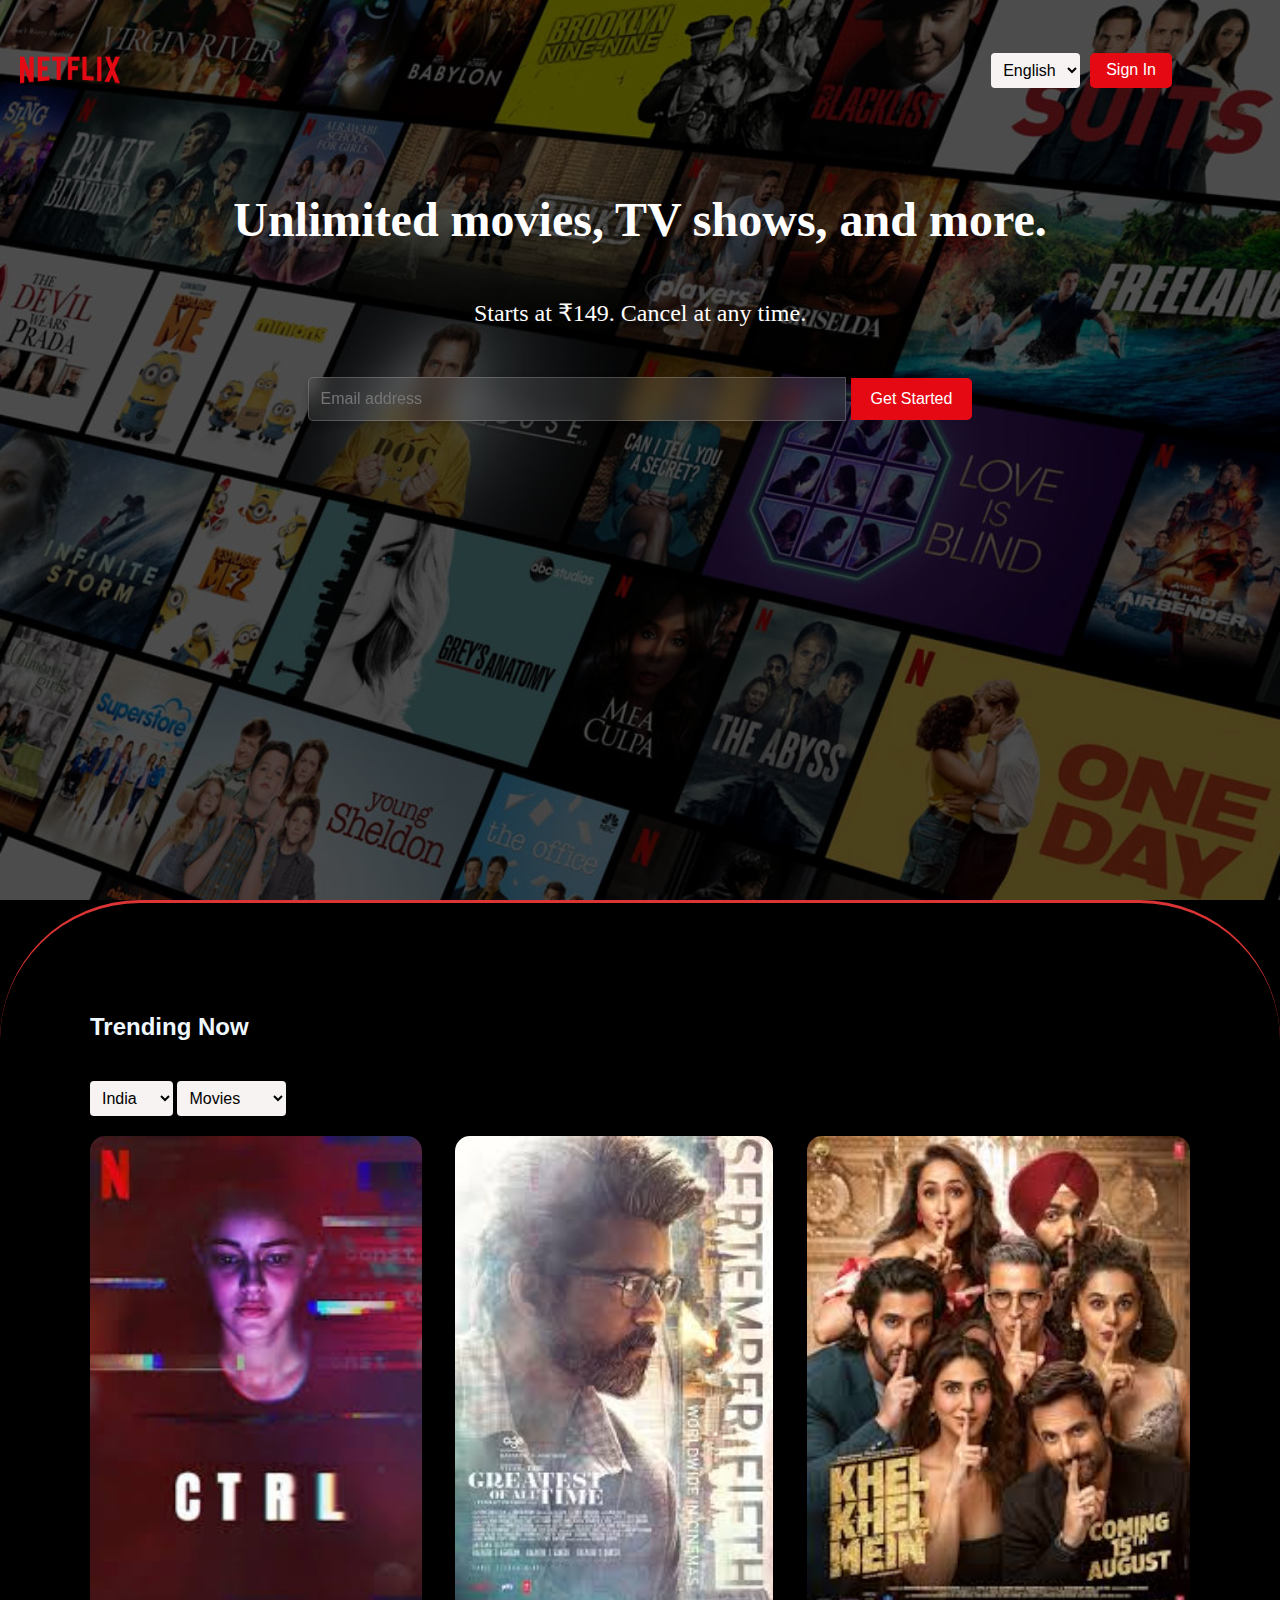
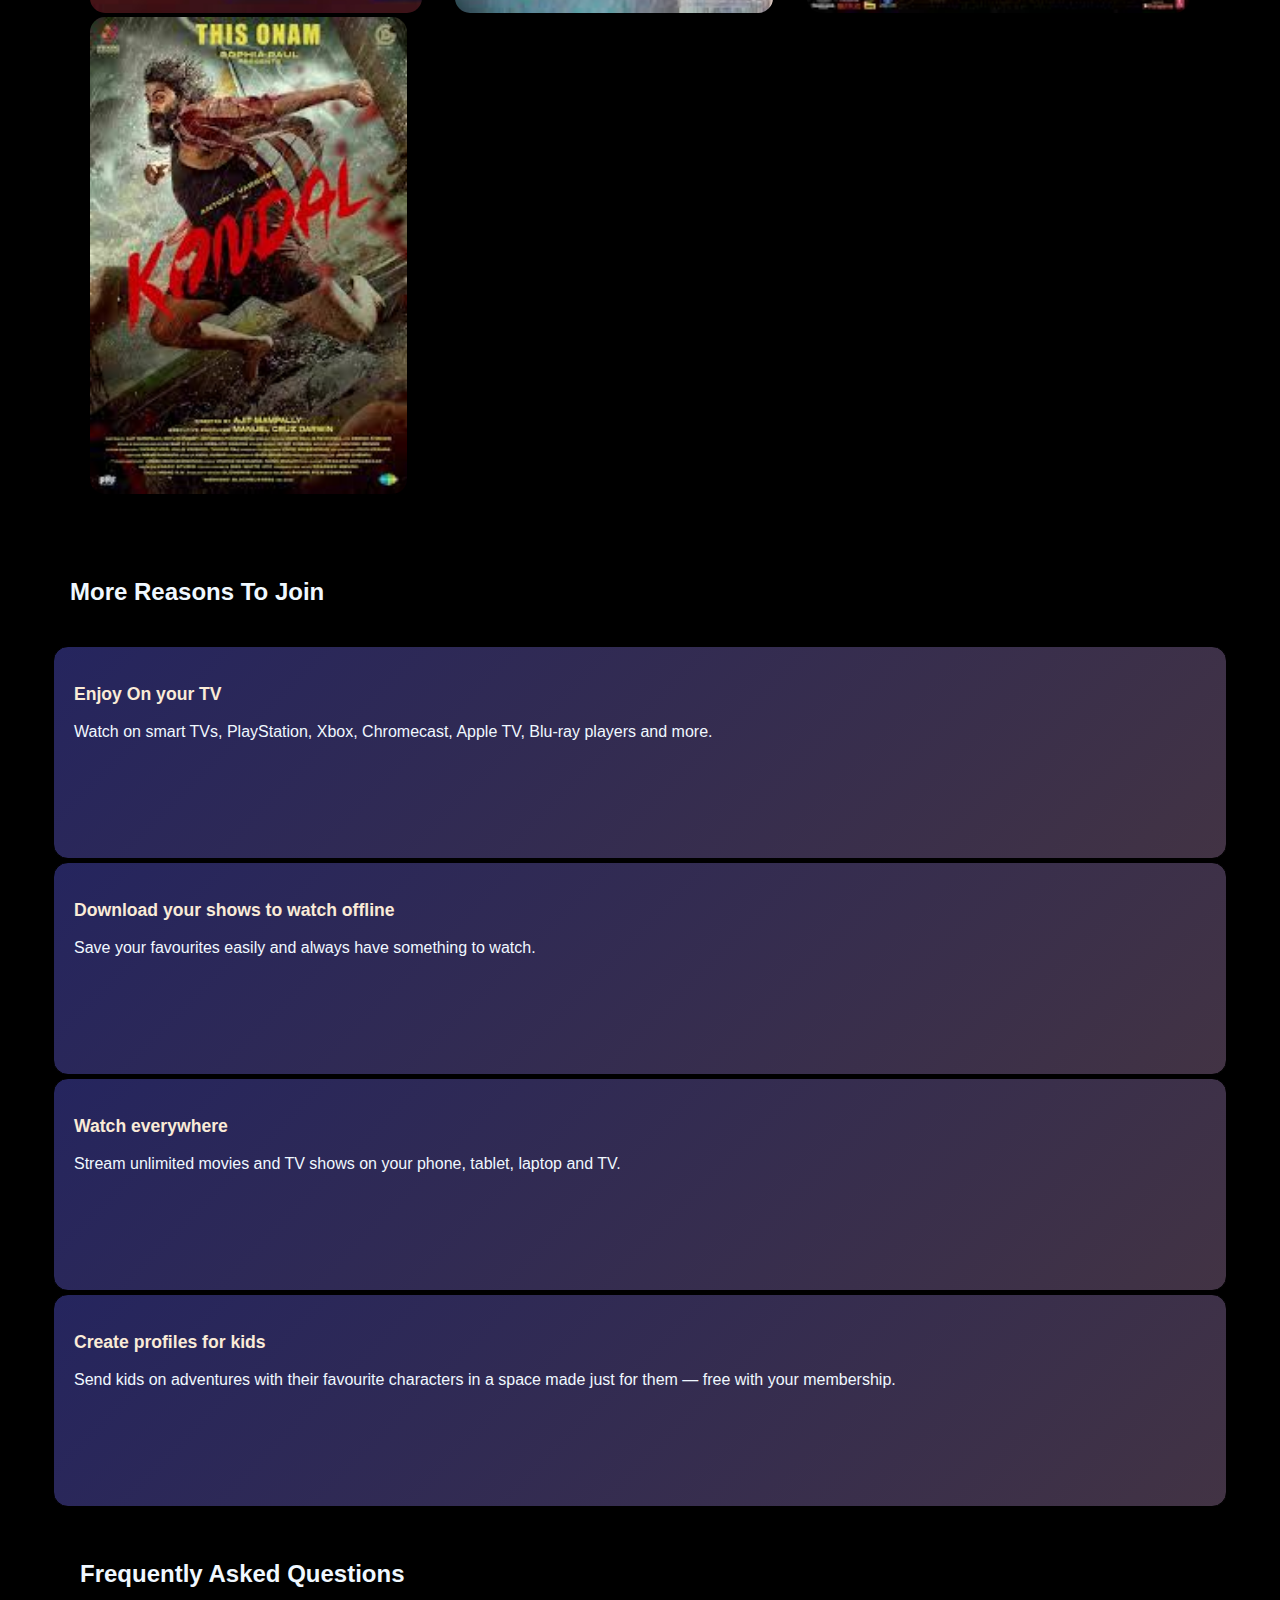
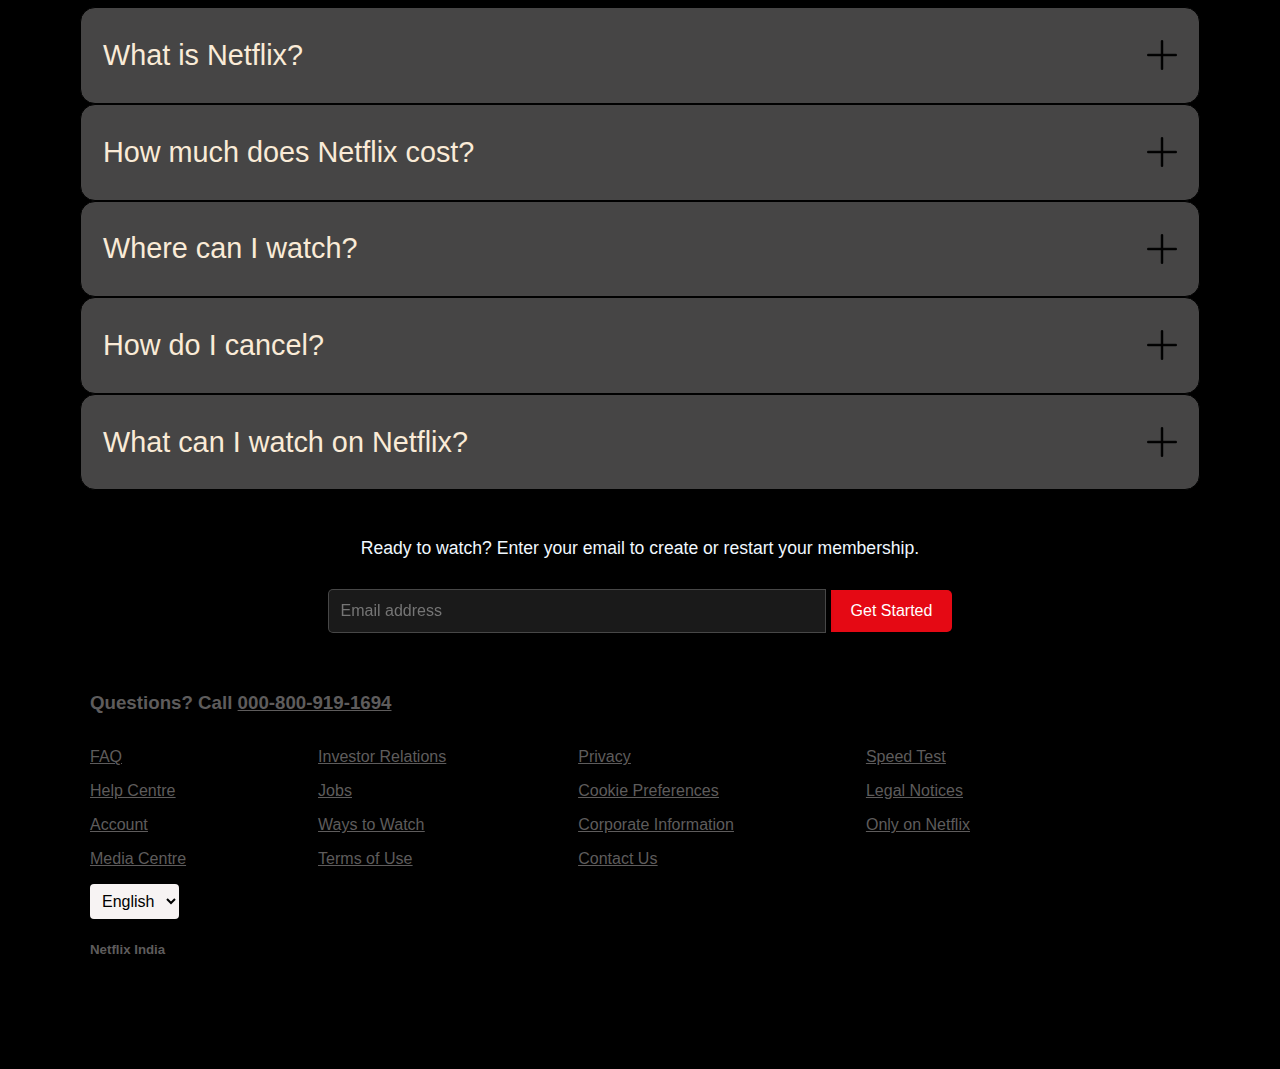
<file: Task1-LandingPage/index.html>
<!DOCTYPE html>
<html lang="en">
  <head>
    <meta charset="UTF-8" />
    <meta name="viewport" content="width=device-width, initial-scale=1.0" />
    <title>Netflix India - Watch TV Shows Online, Watch Movies Online</title>
    <link rel="stylesheet" href="css/style.css" />
    <link rel="shortcut icon" href="image/favicon.ico" type="image/x-icon" />
    <meta name="description" content="Netflix website, featuring a sleek design to explore and stream your favorite movies and series.">
    <meta name="keywords" content="Netflix clone, movies, streaming, TV shows, web series, entertainment">
    <meta name="author" content="YAbdul Ahad">
  </head>
  <body>
    <div class="netflix-bg">
      <div class="overlay"></div>
      <div class="container">
        <img src="image/netflix.png" alt="Netflix Logo" class="left-image" />
        <div class="right-side">
          <select class="dropdown">
            <option value="english">English</option>
            <option value="hindi">Hindi</option>
          </select>
          <button class="btn" onclick="window.location.href='html/signin.html'">
            Sign In
          </button>
        </div>
      </div>
      <div class="mid-content">
        <h1>Unlimited movies, TV shows, and more.</h1>
        <h2>Starts at ₹149. Cancel at any time.</h2>
      </div>
      <div class="email">
        <input type="email" placeholder="Email address" required />
        <button class="btn-start">Get Started</button>
      </div>
    </div>
    <div class="rest-part netflix-rest">
      <div class="trend">
        <div class="heading">
          <h2 id="trend-heading">Trending Now</h2>
        </div>
        <div class="state-select">
          <select name="State" class="dropdown">
            <option value="India">India</option>
            <option value="Global">Global</option>
          </select>
          <select name="Type" class="dropdown">
            <option value="Movies">Movies</option>
            <option value="shows">TV Shows</option>
          </select>
        </div>
        <div class="trend-cards">
          <div class="tr-cards">
            <img src="image/ctrl.jpg" alt="trending movies" />
          </div>
          <div class="tr-cards">
            <img src="image/greatestofalltime.jpg" alt="trending movies" />
          </div>
          <div class="tr-cards">
            <img src="image/khelkhel.jpg" alt="trending movies" />
          </div>
          <div class="tr-cards">
            <img src="image/kondal.jpg" alt="trending movies" />
          </div>
        </div>
      </div>
      <div class="reasons">
        <div class="heading">
          <h2 class="reason-heading">More Reasons To Join</h2>
        </div>
        <div class="reasons-cards">
          <div class="cards">
            <h3 class="card-heading">Enjoy On your TV</h3>
            <p class="cards-para">
              Watch on smart TVs, PlayStation, Xbox, Chromecast, Apple TV,
              Blu-ray players and more.
            </p>
          </div>
          <div class="cards">
            <h3 class="card-heading">Download your shows to watch offline</h3>
            <p class="cards-para">
              Save your favourites easily and always have something to watch.
            </p>
          </div>
          <div class="cards">
            <h3 class="card-heading">Watch everywhere</h3>
            <p class="cards-para">
              Stream unlimited movies and TV shows on your phone, tablet, laptop
              and TV.
            </p>
          </div>
          <div class="cards">
            <h3 class="card-heading">Create profiles for kids</h3>
            <p class="cards-para">
              Send kids on adventures with their favourite characters in a space
              made just for them — free with your membership.
            </p>
          </div>
        </div>
      </div>
      <div class="faqs">
        <h2>Frequently Asked Questions</h2>
        <div class="faq-card">
          <p class="faq-para">What is Netflix?</p>
          <img src="image/plus.png" alt="dropdown icon" class="dropdown-icon" />
          <span class="drop-para" style="display: none"
            >Netflix is a streaming service that offers a wide variety of
            award-winning TV shows, movies, anime, documentaries and more - on
            thousands of internet-connected devices.
            <br />
            You can watch as much as you want, whenever you want, without a
            single ad - all for one low monthly price. There's always something
            new to discover, and new TV shows and movies are added every
            week!</span
          >
        </div>
        <div class="faq-card">
          <p class="faq-para">How much does Netflix cost?</p>
          <img src="image/plus.png" alt="dropdown icon" class="dropdown-icon" />
          <span class="drop-para" style="display: none"
            >Watch Netflix on your smartphone, tablet, Smart TV, laptop, or
            streaming device, all for one fixed monthly fee. Plans range from
            ₹149 to ₹649 a month. No extra costs, no contracts.</span
          >
        </div>
        <div class="faq-card">
          <p class="faq-para">Where can I watch?</p>
          <img src="image/plus.png" alt="dropdown icon" class="dropdown-icon" />
          <span class="drop-para" style="display: none"
            >Watch anywhere, anytime. Sign in with your Netflix account to watch
            instantly on the web at netflix.com from your personal computer or
            on any internet-connected device that offers the Netflix app,
            including smart TVs, smartphones, tablets, streaming media players
            and game consoles. <br />
            You can also download your favourite shows with the iOS or Android
            app. Use downloads to watch while you're on the go and without an
            internet connection. Take Netflix with you anywhere.</span
          >
        </div>
        <div class="faq-card">
          <p class="faq-para">How do I cancel?</p>
          <img src="image/plus.png" alt="dropdown icon" class="dropdown-icon" />
          <span class="drop-para" style="display: none"
            >Netflix is flexible. There are no annoying contracts and no
            commitments. You can easily cancel your account online in two
            clicks. There are no cancellation fees - start or stop your account
            anytime.</span
          >
        </div>
        <div class="faq-card">
          <p class="faq-para">What can I watch on Netflix?</p>
          <img src="image/plus.png" alt="dropdown icon" class="dropdown-icon" />
          <span class="drop-para" style="display: none"
            >Netflix has an extensive library of feature films, documentaries,
            TV shows, anime, award-winning Netflix originals, and more. Watch as
            much as you want, anytime you want.</span
          >
        </div>
      </div>
      <div class="email-text">
        <p>
          Ready to watch? Enter your email to create or restart your membership.
        </p>
      </div>
      <div class="email">
        <input type="email" placeholder="Email address" required />
        <button class="btn-start">Get Started</button>
      </div>
      <div class="footer">
        <div class="footer-heading">
          <h3>Questions? Call <u>000-800-919-1694</u></h3>
        </div>
        <div class="cardss">
          <div class="footer-cards">
            <p><a class="links" href="#">FAQ</a></p>
            <p><a class="links" href="#">Help Centre</a></p>
            <p><a class="links" href="#">Account</a></p>
            <p><a class="links" href="#">Media Centre</a></p>
          </div>
          <div class="footer-cards">
            <p><a class="links" href="#">Investor Relations</a></p>
            <p><a class="links" href="#">Jobs</a></p>
            <p><a class="links" href="#">Ways to Watch</a></p>
            <p><a class="links" href="#">Terms of Use</a></p>
          </div>
          <div class="footer-cards">
            <p><a class="links" href="#">Privacy</a></p>
            <p><a class="links" href="#">Cookie Preferences</a></p>
            <p><a class="links" href="#">Corporate Information</a></p>
            <p><a class="links" href="#">Contact Us</a></p>
          </div>
          <div class="footer-cards">
            <p><a class="links" href="#">Speed Test</a></p>
            <p><a class="links" href="#">Legal Notices</a></p>
            <p><a class="links" href="#">Only on Netflix</a></p>
          </div>
        </div>
        <div class="foot-select">
          <select class="dropdown">
            <option value="english">English</option>
            <option value="hindi">Hindi</option>
          </select>
        </div>
        <h5>Netflix India</h5>
      </div>
    </div>
    <script src="js/script.js"></script>
  </body>
</html>
</file>
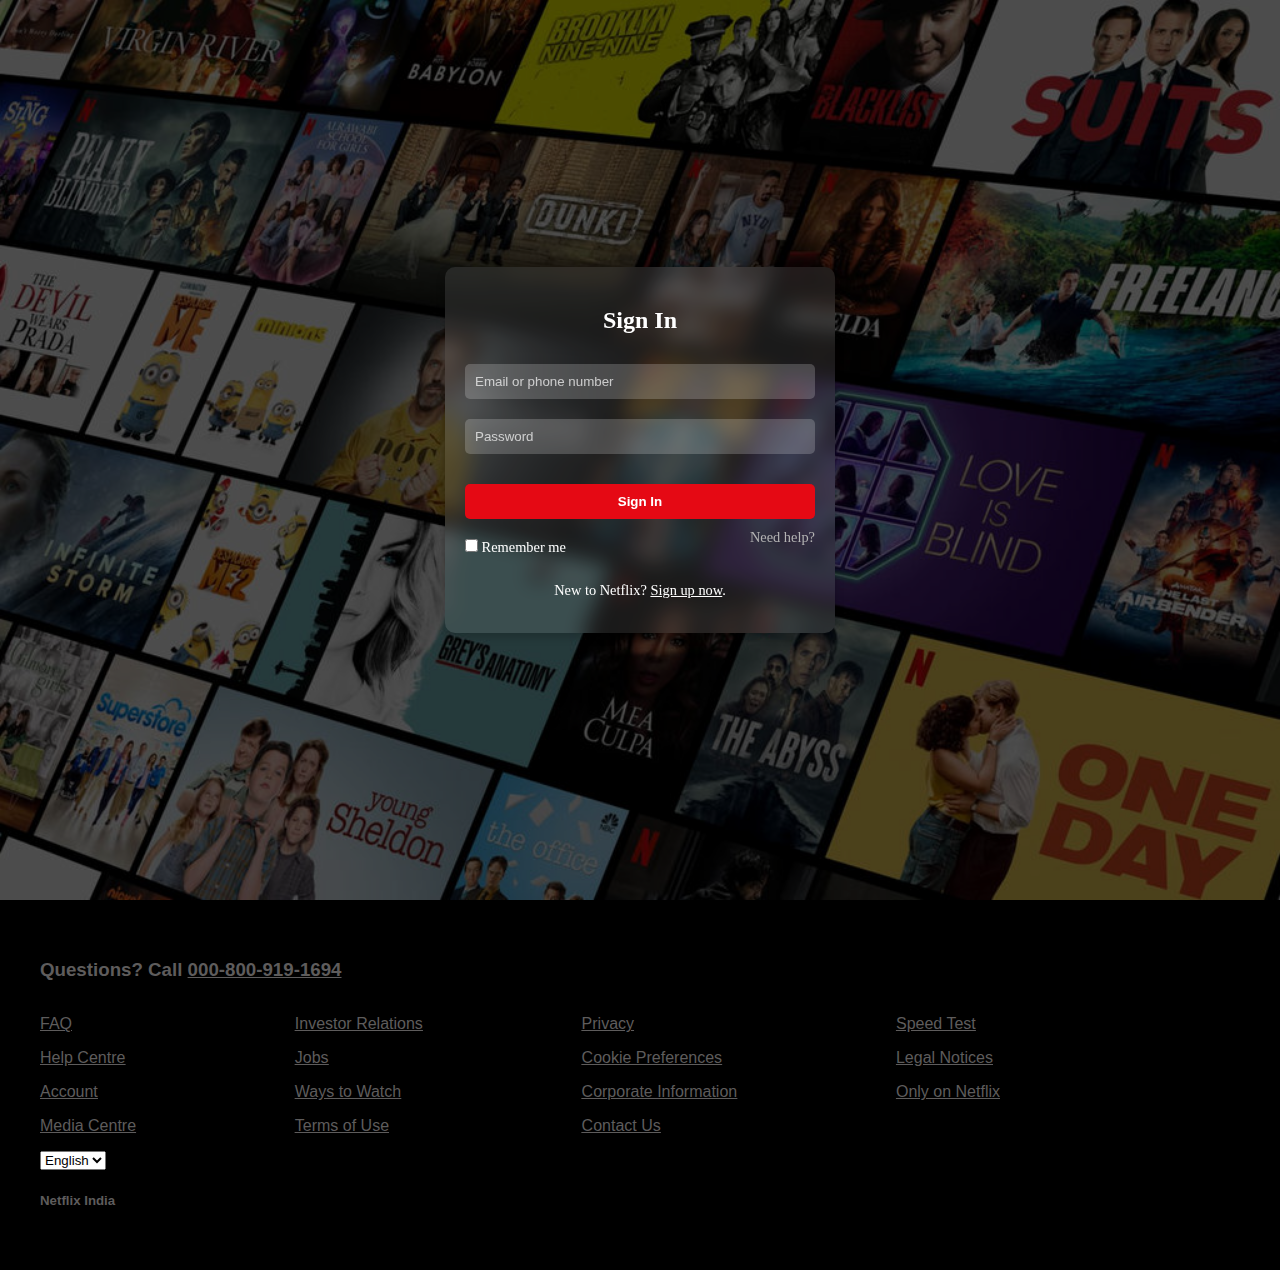
<file: Task1-LandingPage/html/signin.html>
<!DOCTYPE html>
<html lang="en">
  <head>
    <meta charset="UTF-8" />
    <meta name="viewport" content="width=device-width, initial-scale=1.0" />
    <title>Netflix</title>
    <link rel="stylesheet" href="../css/signin.css" />
    <link rel="shortcut icon" href="../image/favicon.ico" type="image/x-icon" />
    <meta name="description" content="Netflix website, featuring a sleek design to explore and stream your favorite movies and series.">
    <meta name="keywords" content="Netflix clone, movies, streaming, TV shows, web series, entertainment">
    <meta name="author" content="YAbdul Ahad">
  </head>
  <body>
    <div class="netflix-bg">
      <div class="overlay"></div>
      <div class="mid-content">
        <div class="glass-form">
          <h2>Sign In</h2>
          <form>
            <input type="email" placeholder="Email or phone number" required />
            <input type="password" placeholder="Password" required />
            <button type="submit">Sign In</button>
            <div class="extra-options">
              <label><input type="checkbox" /> Remember me</label>
              <a href="#">Need help?</a>
            </div>
          </form>
          <p class="signup">New to Netflix? <a href="#">Sign up now</a>.</p>
        </div>
      </div>
    </div>

    <div class="netflix-rest">
      <div class="footer">
        <div class="footer-heading">
          <h3>Questions? Call <u>000-800-919-1694</u></h3>
        </div>
        <div class="cardss">
          <div class="footer-cards">
            <p><a class="links" href="#">FAQ</a></p>
            <p><a class="links" href="#">Help Centre</a></p>
            <p><a class="links" href="#">Account</a></p>
            <p><a class="links" href="#">Media Centre</a></p>
          </div>
          <div class="footer-cards">
            <p><a class="links" href="#">Investor Relations</a></p>
            <p><a class="links" href="#">Jobs</a></p>
            <p><a class="links" href="#">Ways to Watch</a></p>
            <p><a class="links" href="#">Terms of Use</a></p>
          </div>
          <div class="footer-cards">
            <p><a class="links" href="#">Privacy</a></p>
            <p><a class="links" href="#">Cookie Preferences</a></p>
            <p><a class="links" href="#">Corporate Information</a></p>
            <p><a class="links" href="#">Contact Us</a></p>
          </div>
          <div class="footer-cards">
            <p><a class="links" href="#">Speed Test</a></p>
            <p><a class="links" href="#">Legal Notices</a></p>
            <p><a class="links" href="#">Only on Netflix</a></p>
          </div>
        </div>
        <div class="foot-select">
          <select class="dropdown">
            <option value="english">English</option>
            <option value="hindi">Hindi</option>
          </select>
        </div>
        <h5>Netflix India</h5>
      </div>
    </div>
  </body>
</html>
</file>
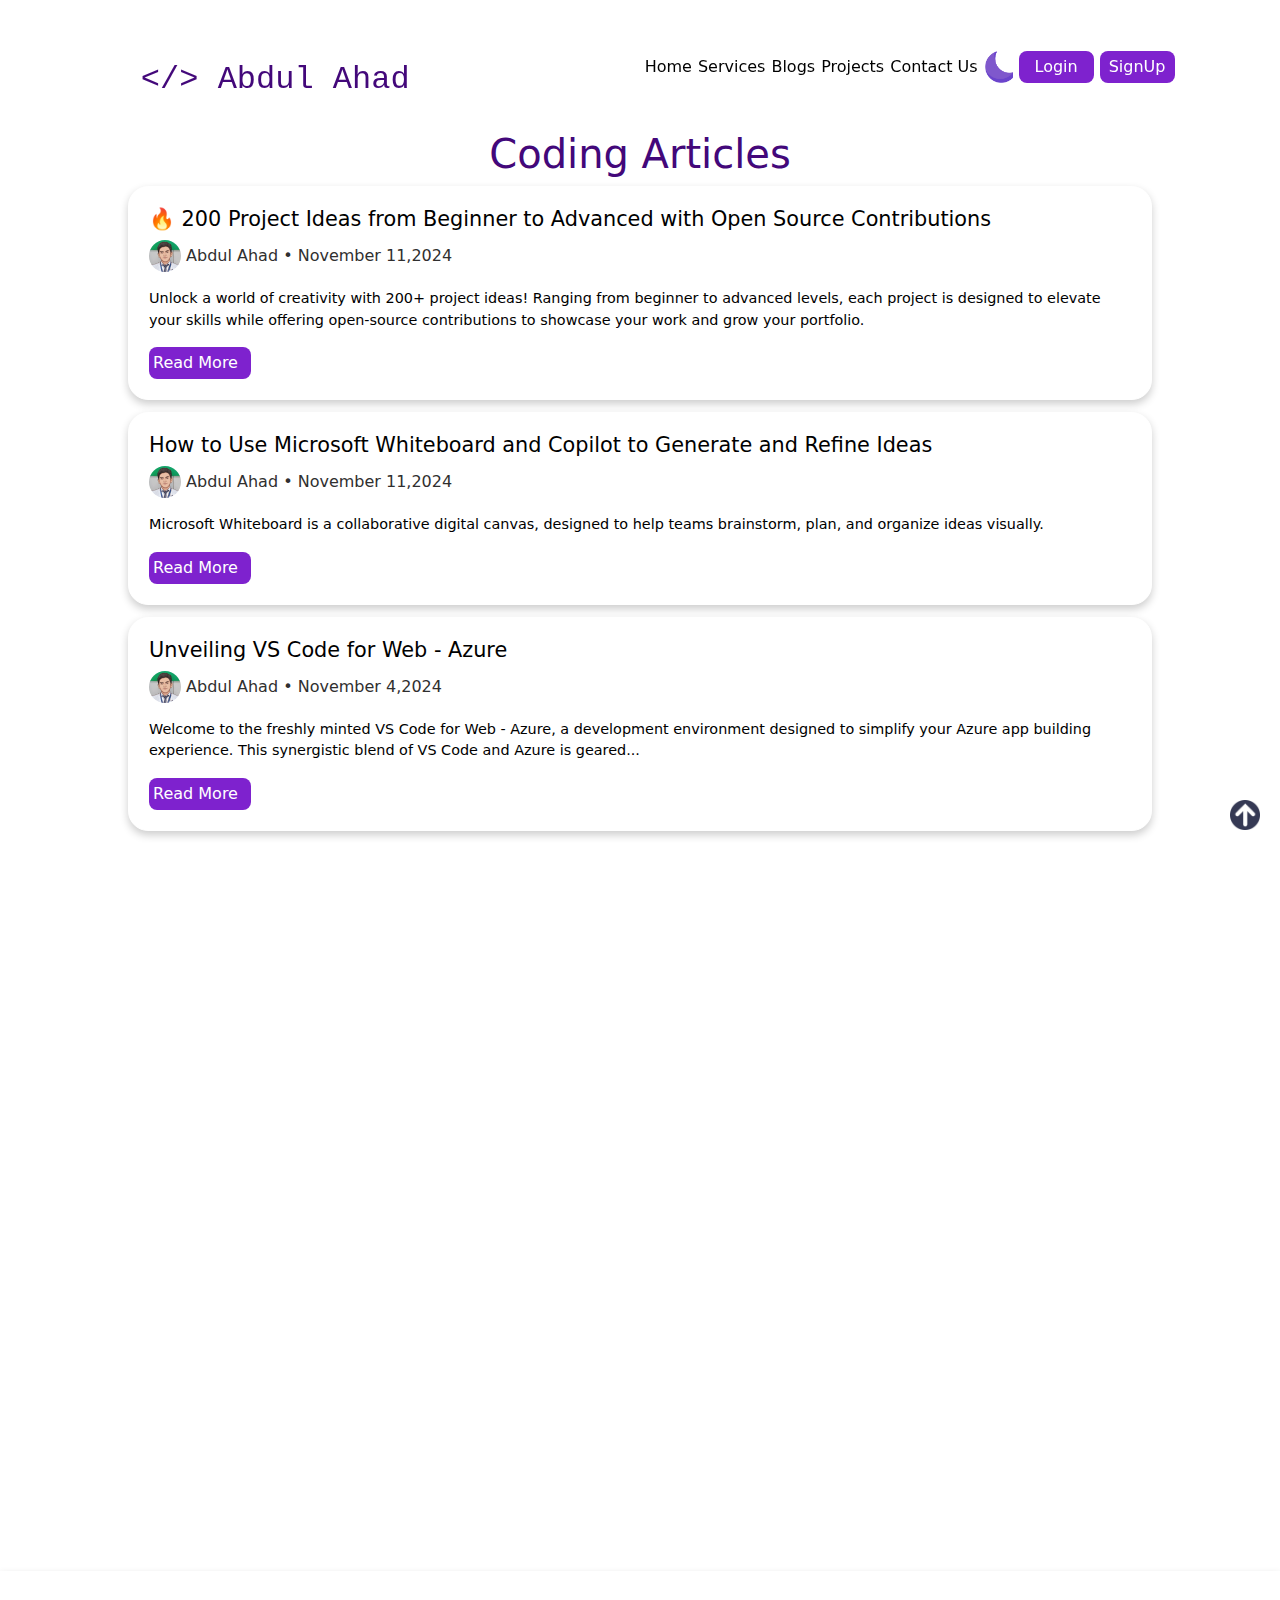
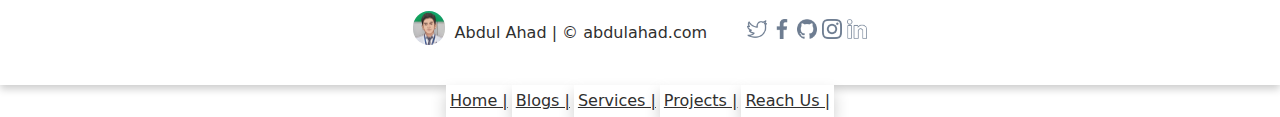
<file: Task2-Portfolio/html/blog.html>
<!DOCTYPE html>
<html lang="en">
  <head>
    <meta charset="UTF-8" />
    <meta name="viewport" content="width=device-width, initial-scale=1.0" />
    <title>Blogs | Abdul Ahad - Portfolio</title>
    <link rel="shortcut icon" href="../image/favicon.ico" type="image/x-icon" />
    <link
      href="https://cdn.jsdelivr.net/npm/bootstrap@5.3.3/dist/css/bootstrap.min.css"
      rel="stylesheet"
      integrity="sha384-QWTKZyjpPEjISv5WaRU9OFeRpok6YctnYmDr5pNlyT2bRjXh0JMhjY6hW+ALEwIH"
      crossorigin="anonymous"
    />
    <script
      src="https://cdn.jsdelivr.net/npm/bootstrap@5.3.3/dist/js/bootstrap.bundle.min.js"
      integrity="sha384-YvpcrYf0tY3lHB60NNkmXc5s9fDVZLESaAA55NDzOxhy9GkcIdslK1eN7N6jIeHz"
      crossorigin="anonymous"
    ></script>
    <link rel="stylesheet" href="../css/blog.css" />
    <link rel="stylesheet" href="../css/root.css" />
  </head>
  <body class="">
    <nav class="navbar fixed-top" id="gototop">
      <div class="nav-container">
        <div class="left-content">
          <pre>
                      <code class="code-container">
  &lt;/&gt; Abdul Ahad </code> 
                  </pre>
        </div>
        <div class="right-content">
          <ul>
            <li><a class="nav-links" href="../index.html">Home</a></li>
            <li>
              <a class="nav-links" href="../html/services.html">Services</a>
            </li>
            <li><a class="nav-links" href="../html/blog.html">Blogs</a></li>
            <li>
              <a class="nav-links" href="../html/project.html">Projects</a>
            </li>
            <li>
              <a class="nav-links" href="../html/contact.html">Contact Us</a>
            </li>
            <li>
              <button
                onclick="darkMode()"
                id="darkModeToggle"
                class="button-image"
              >
                <img
                  class="img-darkmode"
                  src="../image/night-mode.png"
                  alt="darkmode"
                />
              </button>
            </li>
            <li>
              <button
                class="button-auth"
                value="LogIn"
                onclick="window.location.href='../html/login.html'"
              >
                Login
              </button>
            </li>
            <li>
              <button
                class="button-auth button-auth1"
                value="SignUp"
                onclick="window.location.href='../html/signup.html'"
              >
                SignUp
              </button>
            </li>
          </ul>
        </div>
      </div>
    </nav>

    <!-- blogs section -->
    <div class="blogs">
      <h1 class="text-center">Coding Articles</h1>
      <div class="blog-cards">
        <div class="card all">
          <h5 class="card-head">
            🔥 200 Project Ideas from Beginner to Advanced with Open Source
            Contributions
          </h5>
          <p class="dev-name">
            <img
              src="../image/favicon-32x32.png"
              alt="developer"
              class="dev-img"
            />
            Abdul Ahad • November 11,2024
          </p>
          <p class="card-para">
            Unlock a world of creativity with 200+ project ideas! Ranging from
            beginner to advanced levels, each project is designed to elevate
            your skills while offering open-source contributions to showcase
            your work and grow your portfolio.
          </p>
          <a
            href="https://dev.to/kishansheth/200-project-ideas-from-beginner-to-advanced-with-open-source-contributions-3g6a"
            class="card-btn"
            >Read More</a
          >
        </div>
        <div class="card all">
          <h5 class="card-head">
            How to Use Microsoft Whiteboard and Copilot to Generate and Refine
            Ideas
          </h5>
          <p class="dev-name">
            <img
              src="../image/favicon-32x32.png"
              alt="developer"
              class="dev-img"
            />
            Abdul Ahad • November 11,2024
          </p>
          <p class="card-para">
            Microsoft Whiteboard is a collaborative digital canvas, designed to
            help teams brainstorm, plan, and organize ideas visually.
          </p>
          <a
            href="https://dev.to/jaloplo/how-to-use-microsoft-whiteboard-and-copilot-to-generate-and-refine-ideas-21f1"
            class="card-btn"
            >Read More</a
          >
        </div>
        <div class="card all">
          <h5 class="card-head">Unveiling VS Code for Web - Azure</h5>
          <p class="dev-name">
            <img
              src="../image/favicon-32x32.png"
              alt="developer"
              class="dev-img"
            />
            Abdul Ahad • November 4,2024
          </p>
          <p class="card-para">
            Welcome to the freshly minted VS Code for Web - Azure, a development
            environment designed to simplify your Azure app building experience.
            This synergistic blend of VS Code and Azure is geared...
          </p>
          <a
            href="https://dev.to/azure/unveiling-vs-code-for-web-azure-20ch"
            class="card-btn"
            >Read More</a
          >
        </div>
        <div class="card all">
          <h5 class="card-head">
            Devtools Startup Ideas: Building an AI-Powered Debugging Assistant
            With Code Samples!
          </h5>
          <p class="dev-name">
            <img
              src="../image/favicon-32x32.png"
              alt="developer"
              class="dev-img"
            />
            Abdul Ahad • October 25,2024
          </p>
          <p class="card-para">
            I am starting a new series. It focuses on giving devtools ideas to
            promising founders. These founders are looking to get into the
            founder space. I have been doing a lot of research on this topic....
          </p>
          <a
            href="https://dev.to/dumebii/devtools-startup-ideas-building-an-ai-powered-debugging-assistant-with-code-samples-5348"
            class="card-btn"
            >Read More</a
          >
        </div>
        <div class="card all">
          <h5 class="card-head">
            Optimize Like a Pro: JavaScript Memory Techniques for Large Projects
          </h5>
          <p class="dev-name">
            <img
              src="../image/favicon-32x32.png"
              alt="developer"
              class="dev-img"
            />
            Abdul Ahad • October 10,2024
          </p>
          <p class="card-para">
            Welcome to the comprehensive guide on JavaScript memory management
            and optimization! Whether you're building a complex web application
            or scaling an existing one...
          </p>
          <a
            href="https://dev.to/chintanonweb/optimize-like-a-pro-javascript-memory-techniques-for-large-projects-j22"
            class="card-btn"
            >Read More</a
          >
        </div>
        <div class="card all">
          <h5 class="card-head">
            Understanding the HTTP 500 Internal Server Error: Causes, Solutions,
            and Prevention
          </h5>
          <p class="dev-name">
            <img
              src="../image/favicon-32x32.png"
              alt="developer"
              class="dev-img"
            />
            Abdul Ahad • September 29,2024
          </p>
          <p class="card-para">
            The HTTP 500 Internal Server Error is a common yet frustrating error
            encountered while accessing websites. This error is a server-side
            issue, meaning it arises from problems
          </p>
          <a
            href="https://dev.to/keploy/understanding-the-http-500-internal-server-error-causes-solutions-and-prevention-36kf"
            class="card-btn"
            >Read More</a
          >
        </div>
      </div>
    </div>

    <div class="upper-image">
      <a class="upr-link"
        ><img src="../image/up-arrow.png" alt="go to top" class="up-img"
      /></a>
    </div>

    <!-- footer section -->
    <footer class="footer-section">
      <div class="footer card2">
        <div class="footer-part1">
          <img
            class="footer-img"
            src="../image/favicon-32x32.png"
            alt="my-image"
          />
          <div class="footer-para">
            Abdul Ahad | <span class="footer-span">&copy; abdulahad.com</span>
          </div>
        </div>
        <div class="footer-part2">
          <a href="https://twitter.com/ahadabdul9976" class="social-link"
            ><img src="../image/twitter.png" alt="twitter" class="sofo-img"
          /></a>
          <a
            href="https://www.facebook.com/profile.php?id=100090940032956"
            class="social-link"
            ><img src="../image/facebook.png" alt="facebook" class="sofo-img"
          /></a>
          <a href="https://github.com/abdulahad0007/" class="social-link"
            ><img src="../image/github1.png" alt="github" class="sofo-img"
          /></a>
          <a href="https://www.instagram.com/__theahad/" class="social-link"
            ><img src="../image/instagram.png" alt="instagram" class="sofo-img"
          /></a>
          <a
            href="https://www.linkedin.com/in/abdul-ahad-6954b0266/"
            class="social-link"
            ><img src="../image/linkedin.png" alt="linkedin" class="sofo-img"
          /></a>
        </div>
      </div>
      <div class="last-part">
        <a href="../index.html" class="web-links">Home | </a>
        <a href="../html/blog.html" class="web-links">Blogs | </a>
        <a href="../html/services.html" class="web-links"> Services | </a>
        <a href="../html/project.html" class="web-links"> Projects | </a>
        <a href="../html/contact.html" class="web-links"> Reach Us | </a>
      </div>
    </footer>
    <script src="../js/blog.js"></script>
  </body>
</html>
</file>
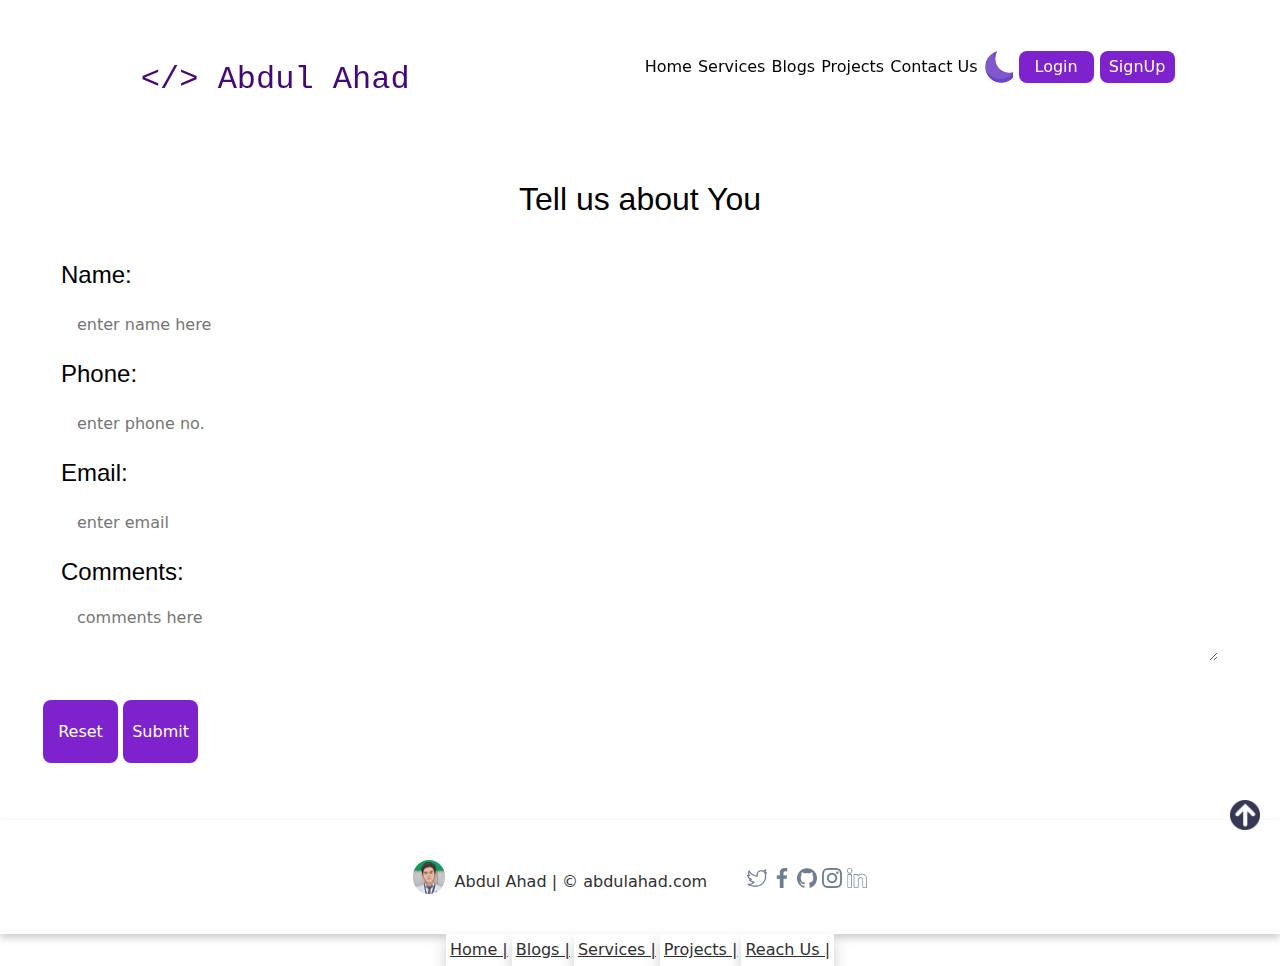
<file: Task2-Portfolio/html/contact.html>
<!DOCTYPE html>
<html lang="en">
  <head>
    <meta charset="UTF-8" />
    <meta name="viewport" content="width=device-width, initial-scale=1.0" />
    <title>Contact Us | Abdul Ahad - Portfolio</title>
    <link rel="shortcut icon" href="../image/favicon.ico" type="image/x-icon" />
    <link
      href="https://cdn.jsdelivr.net/npm/bootstrap@5.3.3/dist/css/bootstrap.min.css"
      rel="stylesheet"
      integrity="sha384-QWTKZyjpPEjISv5WaRU9OFeRpok6YctnYmDr5pNlyT2bRjXh0JMhjY6hW+ALEwIH"
      crossorigin="anonymous"
    />
    <script
      src="https://cdn.jsdelivr.net/npm/bootstrap@5.3.3/dist/js/bootstrap.bundle.min.js"
      integrity="sha384-YvpcrYf0tY3lHB60NNkmXc5s9fDVZLESaAA55NDzOxhy9GkcIdslK1eN7N6jIeHz"
      crossorigin="anonymous"
    ></script>
    <link rel="stylesheet" href="../css/contact.css" />
    <link rel="stylesheet" href="../css/root.css" />
  </head>
  <body class="">
    <nav class="navbar fixed-top" id="gototop">
      <div class="nav-container">
        <div class="left-content">
          <pre>
                      <code class="code-container">
  &lt;/&gt; Abdul Ahad </code> 
                  </pre>
        </div>
        <div class="right-content">
          <ul>
            <li><a class="nav-links" href="../index.html">Home</a></li>
            <li>
              <a class="nav-links" href="../html/services.html">Services</a>
            </li>
            <li><a class="nav-links" href="../html/blog.html">Blogs</a></li>
            <li>
              <a class="nav-links" href="../html/project.html">Projects</a>
            </li>
            <li>
              <a class="nav-links" href="../html/contact.html">Contact Us</a>
            </li>
            <li>
              <button
                onclick="darkMode()"
                id="darkModeToggle"
                class="button-image"
              >
                <img
                  class="img-darkmode"
                  src="../image/night-mode.png"
                  alt="darkmode"
                />
              </button>
            </li>
            <li>
              <button
                class="button-auth"
                value="LogIn"
                onclick="window.location.href='../html/login.html'"
              >
                Login
              </button>
            </li>
            <li>
              <button
                class="button-auth button-auth1"
                value="SignUp"
                onclick="window.location.href='../html/signup.html'"
              >
                SignUp
              </button>
            </li>
          </ul>
        </div>
      </div>
    </nav>

    <!-- contact section -->
    <form action="" method="post" enctype="text/plain" class="form">
      <h5 class="text-center">Tell us about You</h5>
      <div class="form-content">
        <label for="name">Name:</label>
        <input
          type="text"
          name="name"
          id="name"
          placeholder="enter name here"
          required
        />
        <label for="phone">Phone:</label>
        <input
          type="number"
          name="phone"
          id="phone"
          placeholder="enter phone no."
          required
        />
        <label for="email">Email:</label>
        <input
          type="email"
          name="email"
          id="email"
          placeholder="enter email"
          required
        />
        <label for="comments">Comments:</label>
        <textarea
          name="comments"
          id="comments"
          placeholder="comments here"
        ></textarea>
      </div>
      <div class="message"></div>
      <div class="btn">
        <input type="reset" value="Reset" />
        <input type="submit" onclick="message()" value="Submit" />
      </div>
    </form>

    <div class="upper-image">
      <a class="upr-link"
        ><img src="../image/up-arrow.png" alt="go to top" class="up-img"
      /></a>
    </div>

    <!-- footer section -->
    <footer class="footer-section">
      <div class="footer card2">
        <div class="footer-part1">
          <img
            class="footer-img"
            src="../image/favicon-32x32.png"
            alt="my-image"
          />
          <div class="footer-para">
            Abdul Ahad | <span class="footer-span">&copy; abdulahad.com</span>
          </div>
        </div>
        <div class="footer-part2">
          <a href="https://twitter.com/ahadabdul9976" class="social-link"
            ><img src="../image/twitter.png" alt="twitter" class="sofo-img"
          /></a>
          <a
            href="https://www.facebook.com/profile.php?id=100090940032956"
            class="social-link"
            ><img src="../image/facebook.png" alt="facebook" class="sofo-img"
          /></a>
          <a href="https://github.com/abdulahad0007/" class="social-link"
            ><img src="../image/github1.png" alt="github" class="sofo-img"
          /></a>
          <a href="https://www.instagram.com/__theahad/" class="social-link"
            ><img src="../image/instagram.png" alt="instagram" class="sofo-img"
          /></a>
          <a
            href="https://www.linkedin.com/in/abdul-ahad-6954b0266/"
            class="social-link"
            ><img src="../image/linkedin.png" alt="linkedin" class="sofo-img"
          /></a>
        </div>
      </div>
      <div class="last-part">
        <a href="../index.html" class="web-links">Home | </a>
        <a href="../html/blog.html" class="web-links">Blogs | </a>
        <a href="../html/services.html" class="web-links"> Services | </a>
        <a href="../html/project.html" class="web-links"> Projects | </a>
        <a href="../html/contact.html" class="web-links"> Reach Us | </a>
      </div>
    </footer>
    <script src="../js/blog.js"></script>
    <script src="../js/contact.js"></script>
  </body>
</html>
</file>
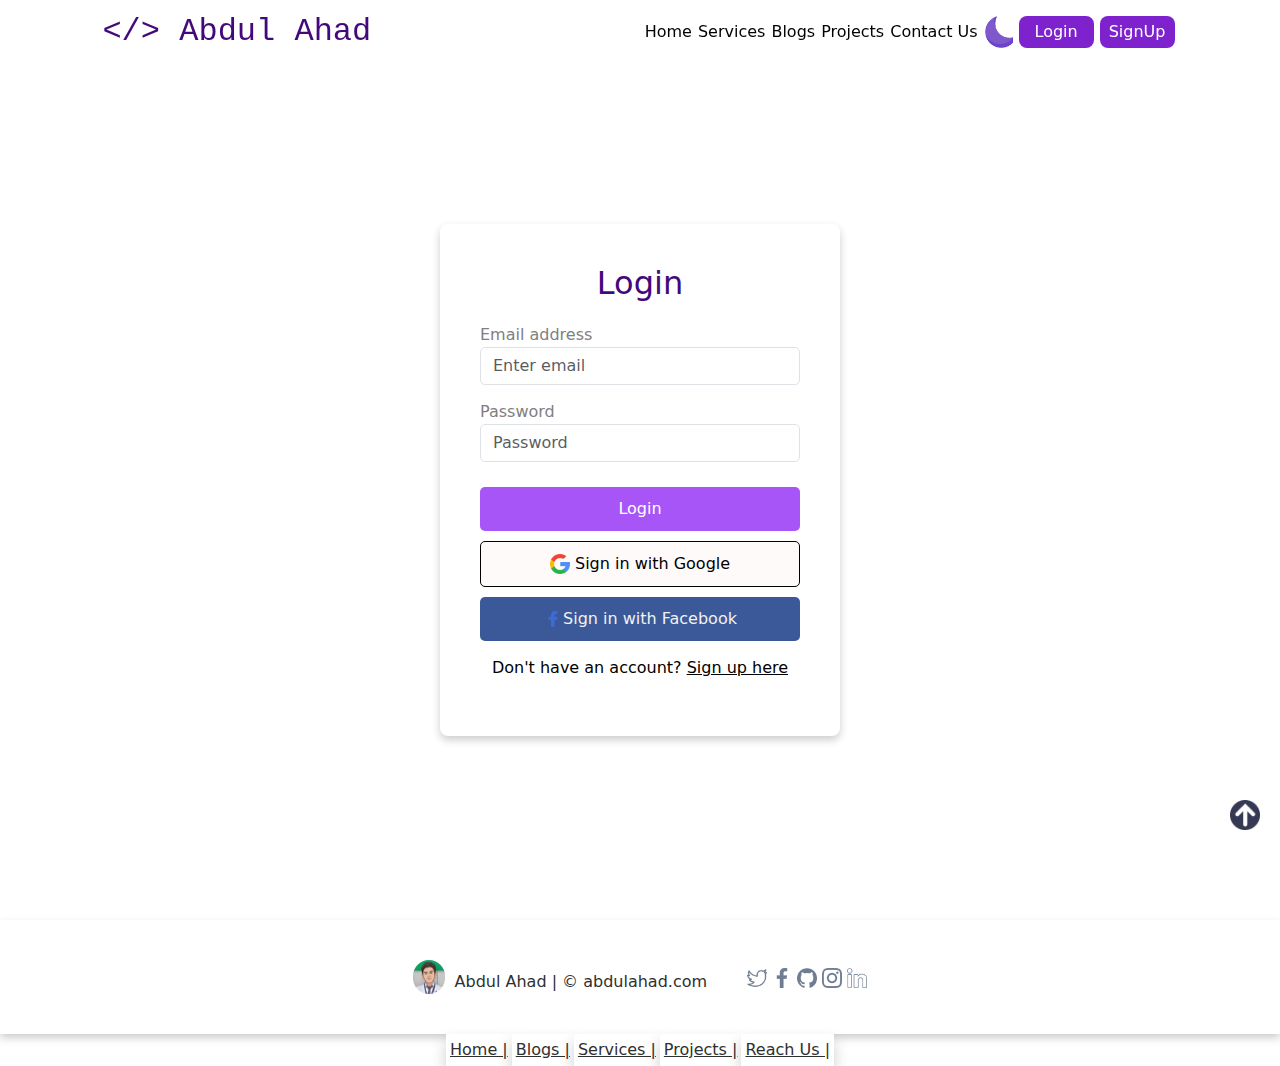
<file: Task2-Portfolio/html/login.html>
<!DOCTYPE html>
<html lang="en">
  <head>
    <meta charset="UTF-8" />
    <meta name="viewport" content="width=device-width, initial-scale=1.0" />
    <title>LogIn | Abdul Ahad - Portfolio</title>
    <link rel="shortcut icon" href="../image/favicon.ico" type="image/x-icon" />
    <link
      href="https://cdn.jsdelivr.net/npm/bootstrap@5.3.3/dist/css/bootstrap.min.css"
      rel="stylesheet"
      integrity="sha384-QWTKZyjpPEjISv5WaRU9OFeRpok6YctnYmDr5pNlyT2bRjXh0JMhjY6hW+ALEwIH"
      crossorigin="anonymous"
    />
    <script
      src="https://cdn.jsdelivr.net/npm/bootstrap@5.3.3/dist/js/bootstrap.bundle.min.js"
      integrity="sha384-YvpcrYf0tY3lHB60NNkmXc5s9fDVZLESaAA55NDzOxhy9GkcIdslK1eN7N6jIeHz"
      crossorigin="anonymous"
    ></script>
    <link rel="stylesheet" href="../css/login.css" />
    <link rel="stylesheet" href="../css/root.css" />
  </head>
  <body class="">
    <nav class="navbar fixed-top" id="gototop">
      <div class="nav-container">
        <div class="left-content">
          <pre><code class="code-container">&lt;/&gt; Abdul Ahad </code></pre>
        </div>
        <div class="right-content">
          <ul>
            <li><a class="nav-links" href="../index.html">Home</a></li>
            <li>
              <a class="nav-links" href="../html/services.html">Services</a>
            </li>
            <li><a class="nav-links" href="../html/blog.html">Blogs</a></li>
            <li>
              <a class="nav-links" href="../html/project.html">Projects</a>
            </li>
            <li>
              <a class="nav-links" href="../html/contact.html">Contact Us</a>
            </li>
            <li>
              <button
                onclick="darkMode()"
                id="darkModeToggle"
                class="button-image"
              >
                <img
                  class="img-darkmode"
                  src="../image/night-mode.png"
                  alt="darkmode"
                />
              </button>
            </li>
            <li>
              <button
                class="button-auth"
                value="LogIn"
                onclick="window.location.href='../html/login.html'"
              >
                Login
              </button>
            </li>
            <li>
              <button
                class="button-auth button-auth1"
                value="SignUp"
                onclick="window.location.href='../html/signup.html'"
              >
                SignUp
              </button>
            </li>
          </ul>
        </div>
      </div>
    </nav>

    <!-- Login Section -->
    <div class="login-container">
      <div class="login-form">
        <h2>Login</h2>
        <form>
          <div class="form-group">
            <label for="email">Email address</label>
            <input
              type="email"
              class="form-control"
              id="email"
              placeholder="Enter email"
              required
            />
          </div>
          <div class="form-group">
            <label for="password">Password</label>
            <input
              type="password"
              class="form-control"
              id="password"
              placeholder="Password"
              required
            />
          </div>
          <button type="submit" class="btn btn-primary">Login</button>
          <button type="button" class="btn btn-google">
            <img src="../image/google.png" alt="google" /> Sign in with Google
          </button>
          <button type="button" class="btn btn-facebook">
            <img src="../image/facebook1.png" alt="facebook" />Sign in with
            Facebook
          </button>
          <div class="form-footer">
            <p>
              Don't have an account?
              <a href="../html/signup.html">Sign up here</a>
            </p>
          </div>
        </form>
      </div>
    </div>

    <div class="upper-image">
      <a class="upr-link"
        ><img src="../image/up-arrow.png" alt="go to top" class="up-img"
      /></a>
    </div>

    <!-- Footer Section -->
    <footer class="footer-section">
      <div class="footer card2">
        <div class="footer-part1">
          <img
            class="footer-img"
            src="../image/favicon-32x32.png"
            alt="my-image"
          />
          <div class="footer-para">
            Abdul Ahad | <span class="footer-span">&copy; abdulahad.com</span>
          </div>
        </div>
        <div class="footer-part2">
          <a href="https://twitter.com/ahadabdul9976" class="social-link"
            ><img src="../image/twitter.png" alt="twitter" class="sofo-img"
          /></a>
          <a
            href="https://www.facebook.com/profile.php?id=100090940032956"
            class="social-link"
            ><img src="../image/facebook.png" alt="facebook" class="sofo-img"
          /></a>
          <a href="https://github.com/abdulahad0007/" class="social-link"
            ><img src="../image/github1.png" alt="github" class="sofo-img"
          /></a>
          <a href="https://www.instagram.com/__theahad/" class="social-link"
            ><img src="../image/instagram.png" alt="instagram" class="sofo-img"
          /></a>
          <a
            href="https://www.linkedin.com/in/abdul-ahad-6954b0266/"
            class="social-link"
            ><img src="../image/linkedin.png" alt="linkedin" class="sofo-img"
          /></a>
        </div>
      </div>
      <div class="last-part">
        <a href="../index.html" class="web-links">Home | </a>
        <a href="../html/blog.html" class="web-links">Blogs | </a>
        <a href="../html/services.html" class="web-links"> Services | </a>
        <a href="../html/project.html" class="web-links"> Projects | </a>
        <a href="../html/contact.html" class="web-links"> Reach Us | </a>
      </div>
    </footer>

    <script src="../js/blog.js"></script>
  </body>
</html>
</file>
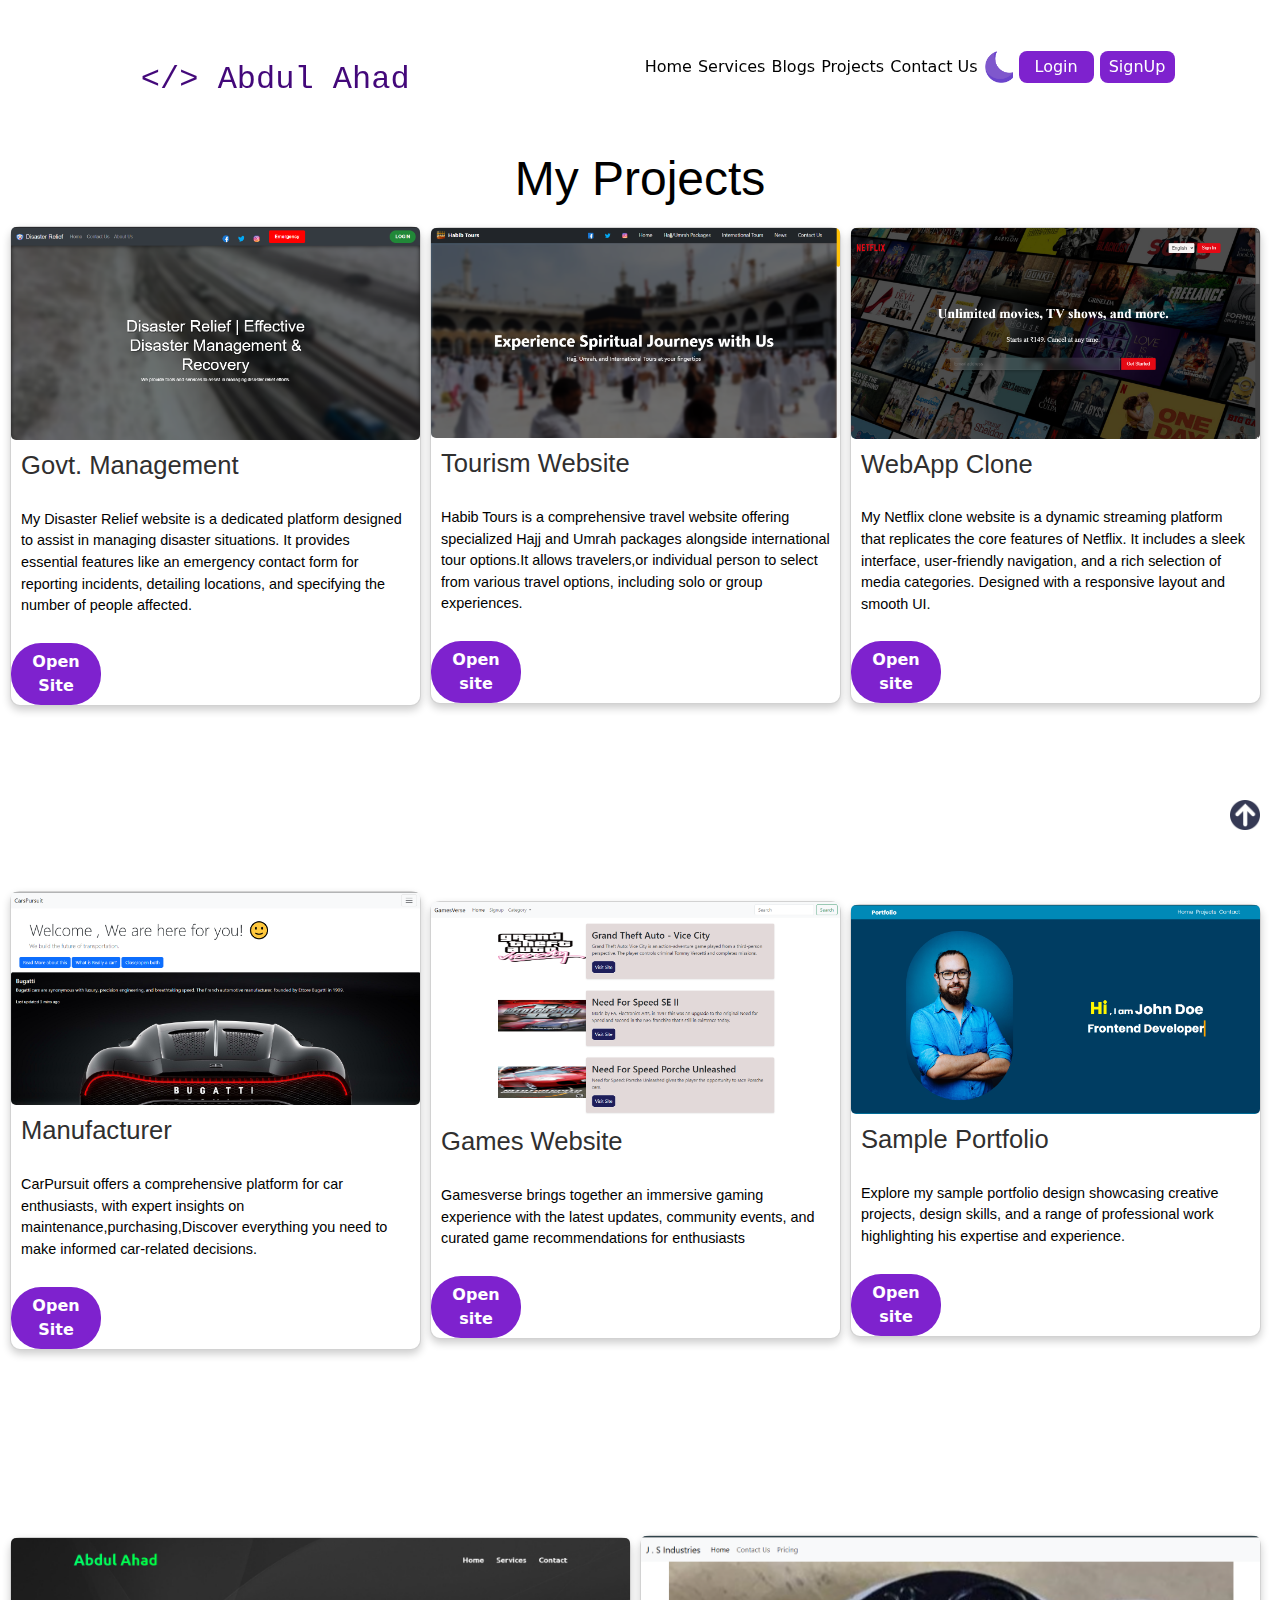
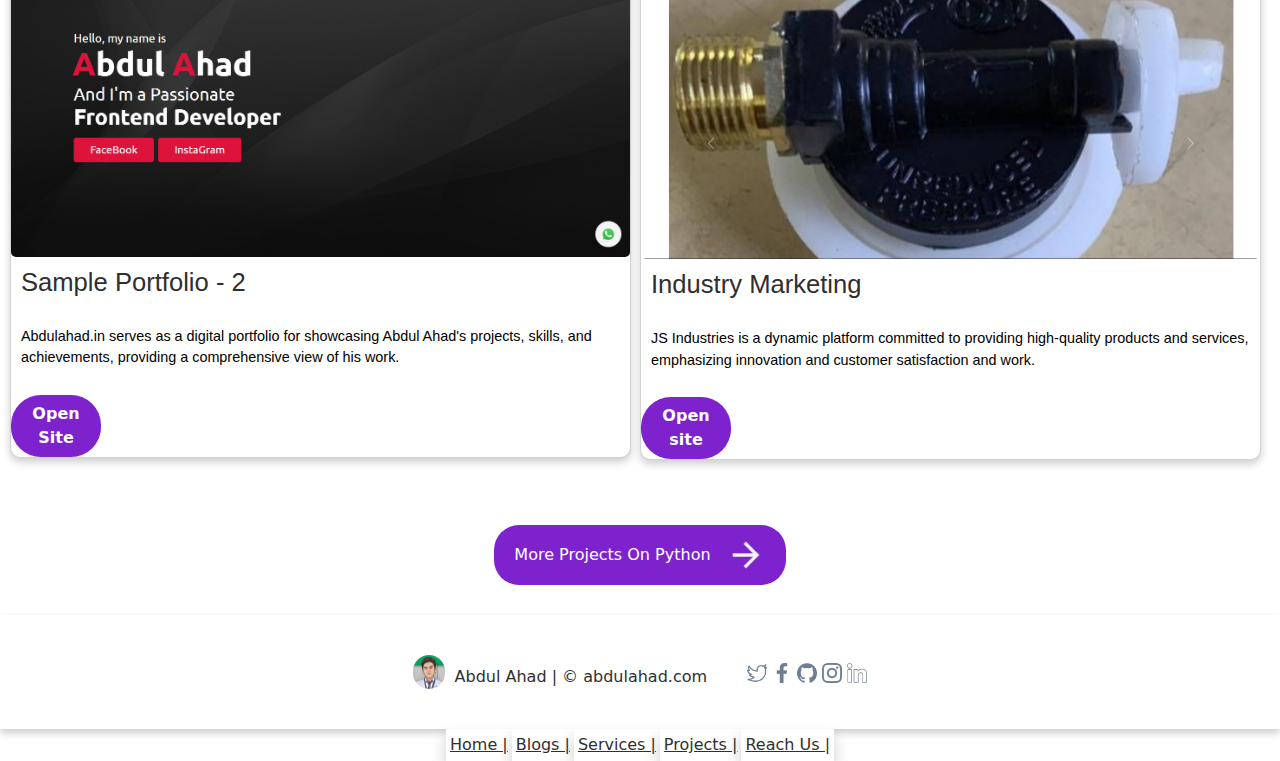
<file: Task2-Portfolio/html/project.html>
<!DOCTYPE html>
<html lang="en">
  <head>
    <meta charset="UTF-8" />
    <meta name="viewport" content="width=device-width, initial-scale=1.0" />
    <title>Projects | Abdul Ahad - Portfolio</title>
    <link rel="shortcut icon" href="../image/favicon.ico" type="image/x-icon" />
    <link
      href="https://cdn.jsdelivr.net/npm/bootstrap@5.3.3/dist/css/bootstrap.min.css"
      rel="stylesheet"
      integrity="sha384-QWTKZyjpPEjISv5WaRU9OFeRpok6YctnYmDr5pNlyT2bRjXh0JMhjY6hW+ALEwIH"
      crossorigin="anonymous"
    />
    <script
      src="https://cdn.jsdelivr.net/npm/bootstrap@5.3.3/dist/js/bootstrap.bundle.min.js"
      integrity="sha384-YvpcrYf0tY3lHB60NNkmXc5s9fDVZLESaAA55NDzOxhy9GkcIdslK1eN7N6jIeHz"
      crossorigin="anonymous"
    ></script>
    <link rel="stylesheet" href="../css/project.css" />
    <link rel="stylesheet" href="../css/root.css" />
  </head>
  <body class="">
    <nav class="navbar fixed-top" id="gototop">
      <div class="nav-container">
        <div class="left-content">
          <pre>
                      <code class="code-container">
  &lt;/&gt; Abdul Ahad </code> 
                  </pre>
        </div>
        <div class="right-content">
          <ul>
            <li><a class="nav-links" href="../index.html">Home</a></li>
            <li>
              <a class="nav-links" href="../html/services.html">Services</a>
            </li>
            <li><a class="nav-links" href="../html/blog.html">Blogs</a></li>
            <li>
              <a class="nav-links" href="../html/project.html">Projects</a>
            </li>
            <li>
              <a class="nav-links" href="../html/contact.html">Contact Us</a>
            </li>
            <li>
              <button
                onclick="darkMode()"
                id="darkModeToggle"
                class="button-image"
              >
                <img
                  class="img-darkmode"
                  src="../image/night-mode.png"
                  alt="darkmode"
                />
              </button>
            </li>
            <li>
              <button
                class="button-auth"
                value="LogIn"
                onclick="window.location.href='../html/login.html'"
              >
                Login
              </button>
            </li>
            <li>
              <button
                class="button-auth button-auth1"
                value="SignUp"
                onclick="window.location.href='../html/signup.html'"
              >
                SignUp
              </button>
            </li>
          </ul>
        </div>
      </div>
    </nav>

    <!-- projects section -->
    <div class="project-section">
      <h1 class="project-heading fade-in text-center">My Projects</h1>
      <div class="project-cards">
        <div class="card">
          <img
            class="card-img"
            src="../image/disasterrelief.png"
            alt="disasterrelief"
          />
          <h4 class="para-head">Govt. Management</h4>
          <p class="project-para">
            My Disaster Relief website is a dedicated platform designed to
            assist in managing disaster situations. It provides essential
            features like an emergency contact form for reporting incidents,
            detailing locations, and specifying the number of people affected.
          </p>
          <a
            href="https://abdulahad0007.github.io/disasterrelief/"
            target="_blank"
            rel="noopener noreferrer"
            class="para-link"
            >Open Site</a
          >
        </div>
        <div class="card">
          <img
            class="card-img"
            src="../image/habibtours.png"
            alt="habibtours"
          />
          <h4 class="para-head">Tourism Website</h4>
          <p class="project-para">
            Habib Tours is a comprehensive travel website offering specialized
            Hajj and Umrah packages alongside international tour options.It
            allows travelers,or individual person to select from various travel
            options, including solo or group experiences.
          </p>
          <a
            href="https://abdulahad0007.github.io/habibtours/"
            target="_blank"
            rel="noopener noreferrer"
            class="para-link"
            >Open site</a
          >
        </div>
        <div class="card">
          <img class="card-img" src="../image/netflixclone.png" alt="....." />
          <h4 class="para-head">WebApp Clone</h4>
          <p class="project-para">
            My Netflix clone website is a dynamic streaming platform that
            replicates the core features of Netflix. It includes a sleek
            interface, user-friendly navigation, and a rich selection of media
            categories. Designed with a responsive layout and smooth UI.
          </p>
          <a
            href="https://abdulahad0007.github.io/OCTANET_NOVEMBER/TASK 1/index.html/"
            target="_blank"
            rel="noopener noreferrer"
            class="para-link"
            >Open site</a
          >
        </div>
      </div>
    </div>
    <div class="project-section second">
      <div class="project-cards">
        <div class="card">
          <img
            class="card-img"
            src="../image/carpursuit.png"
            alt="disasterrelief"
          />
          <h4 class="para-head">Manufacturer</h4>
          <p class="project-para">
            CarPursuit offers a comprehensive platform for car enthusiasts, with
            expert insights on maintenance,purchasing,Discover everything you
            need to make informed car-related decisions.
          </p>
          <a
            href="https://abdulahad0007.github.io/carpursuit.com/"
            target="_blank"
            rel="noopener noreferrer"
            class="para-link"
            >Open Site</a
          >
        </div>
        <div class="card">
          <img
            class="card-img"
            src="../image/gamesverse.png"
            alt="habibtours"
          />
          <h4 class="para-head">Games Website</h4>
          <p class="project-para">
            Gamesverse brings together an immersive gaming experience with the
            latest updates, community events, and curated game recommendations
            for enthusiasts
          </p>
          <a
            href="https://abdulahad0007.github.io/gamesverse/"
            target="_blank"
            rel="noopener noreferrer"
            class="para-link"
            >Open site</a
          >
        </div>
        <div class="card">
          <img class="card-img" src="../image/johndoe.png" alt="....." />
          <h4 class="para-head">Sample Portfolio</h4>
          <p class="project-para">
            Explore my sample portfolio design showcasing creative projects,
            design skills, and a range of professional work highlighting his
            expertise and experience.
          </p>
          <a
            href="https://abdulahad0007.github.io/mywork/My%20Work/index.html/"
            target="_blank"
            rel="noopener noreferrer"
            class="para-link"
            >Open site</a
          >
        </div>
      </div>
    </div>
    <div class="project-section">
      <div class="project-cards">
        <div class="card">
          <img
            class="card-img"
            src="../image/abdulservice.png"
            alt="disasterrelief"
          />
          <h4 class="para-head">Sample Portfolio - 2</h4>
          <p class="project-para">
            Abdulahad.in serves as a digital portfolio for showcasing Abdul
            Ahad's projects, skills, and achievements, providing a comprehensive
            view of his work.
          </p>
          <a
            href="https://abdulahad0007.github.io/abdulahad.in/"
            target="_blank"
            rel="noopener noreferrer"
            class="para-link"
            >Open Site</a
          >
        </div>
        <div class="card">
          <img
            class="card-img"
            src="../image/jsindustries.png"
            alt="habibtours"
          />
          <h4 class="para-head">Industry Marketing</h4>
          <p class="project-para">
            JS Industries is a dynamic platform committed to providing
            high-quality products and services, emphasizing innovation and
            customer satisfaction and work.
          </p>
          <a
            href="https://abdulahad0007.github.io/jsindustries/index.html"
            target="_blank"
            rel="noopener noreferrer"
            class="para-link"
            >Open site</a
          >
        </div>
      </div>
    </div>
    <div class="project-btn">
      <button
        class="project-button"
        onclick="window.location.href='../html/python.html'"
      >
        More Projects On Python
        <img src="../image/forward-arrow.png" alt="arrow" class="btn-arrow" />
      </button>
    </div>
    <div class="upper-image">
      <a class="upr-link"
        ><img src="../image/up-arrow.png" alt="go to top" class="up-img"
      /></a>
    </div>
    <!-- footer section -->
    <footer class="footer-section">
      <div class="footer card2">
        <div class="footer-part1">
          <img
            class="footer-img"
            src="../image/favicon-32x32.png"
            alt="my-image"
          />
          <div class="footer-para">
            Abdul Ahad | <span class="footer-span">&copy; abdulahad.com</span>
          </div>
        </div>
        <div class="footer-part2">
          <a href="https://twitter.com/ahadabdul9976" class="social-link"
            ><img src="../image/twitter.png" alt="twitter" class="sofo-img"
          /></a>
          <a
            href="https://www.facebook.com/profile.php?id=100090940032956"
            class="social-link"
            ><img src="../image/facebook.png" alt="facebook" class="sofo-img"
          /></a>
          <a href="https://github.com/abdulahad0007/" class="social-link"
            ><img src="../image/github1.png" alt="github" class="sofo-img"
          /></a>
          <a href="https://www.instagram.com/__theahad/" class="social-link"
            ><img src="../image/instagram.png" alt="instagram" class="sofo-img"
          /></a>
          <a
            href="https://www.linkedin.com/in/abdul-ahad-6954b0266/"
            class="social-link"
            ><img src="../image/linkedin.png" alt="linkedin" class="sofo-img"
          /></a>
        </div>
      </div>
      <div class="last-part">
        <a href="../index.html" class="web-links">Home | </a>
        <a href="../html/blog.html" class="web-links">Blogs | </a>
        <a href="../html/services.html" class="web-links"> Services | </a>
        <a href="../html/project.html" class="web-links"> Projects | </a>
        <a href="../html/contact.html" class="web-links"> Reach Us | </a>
      </div>
    </footer>
    <script src="../js/project.js"></script>
  </body>
</html>
</file>
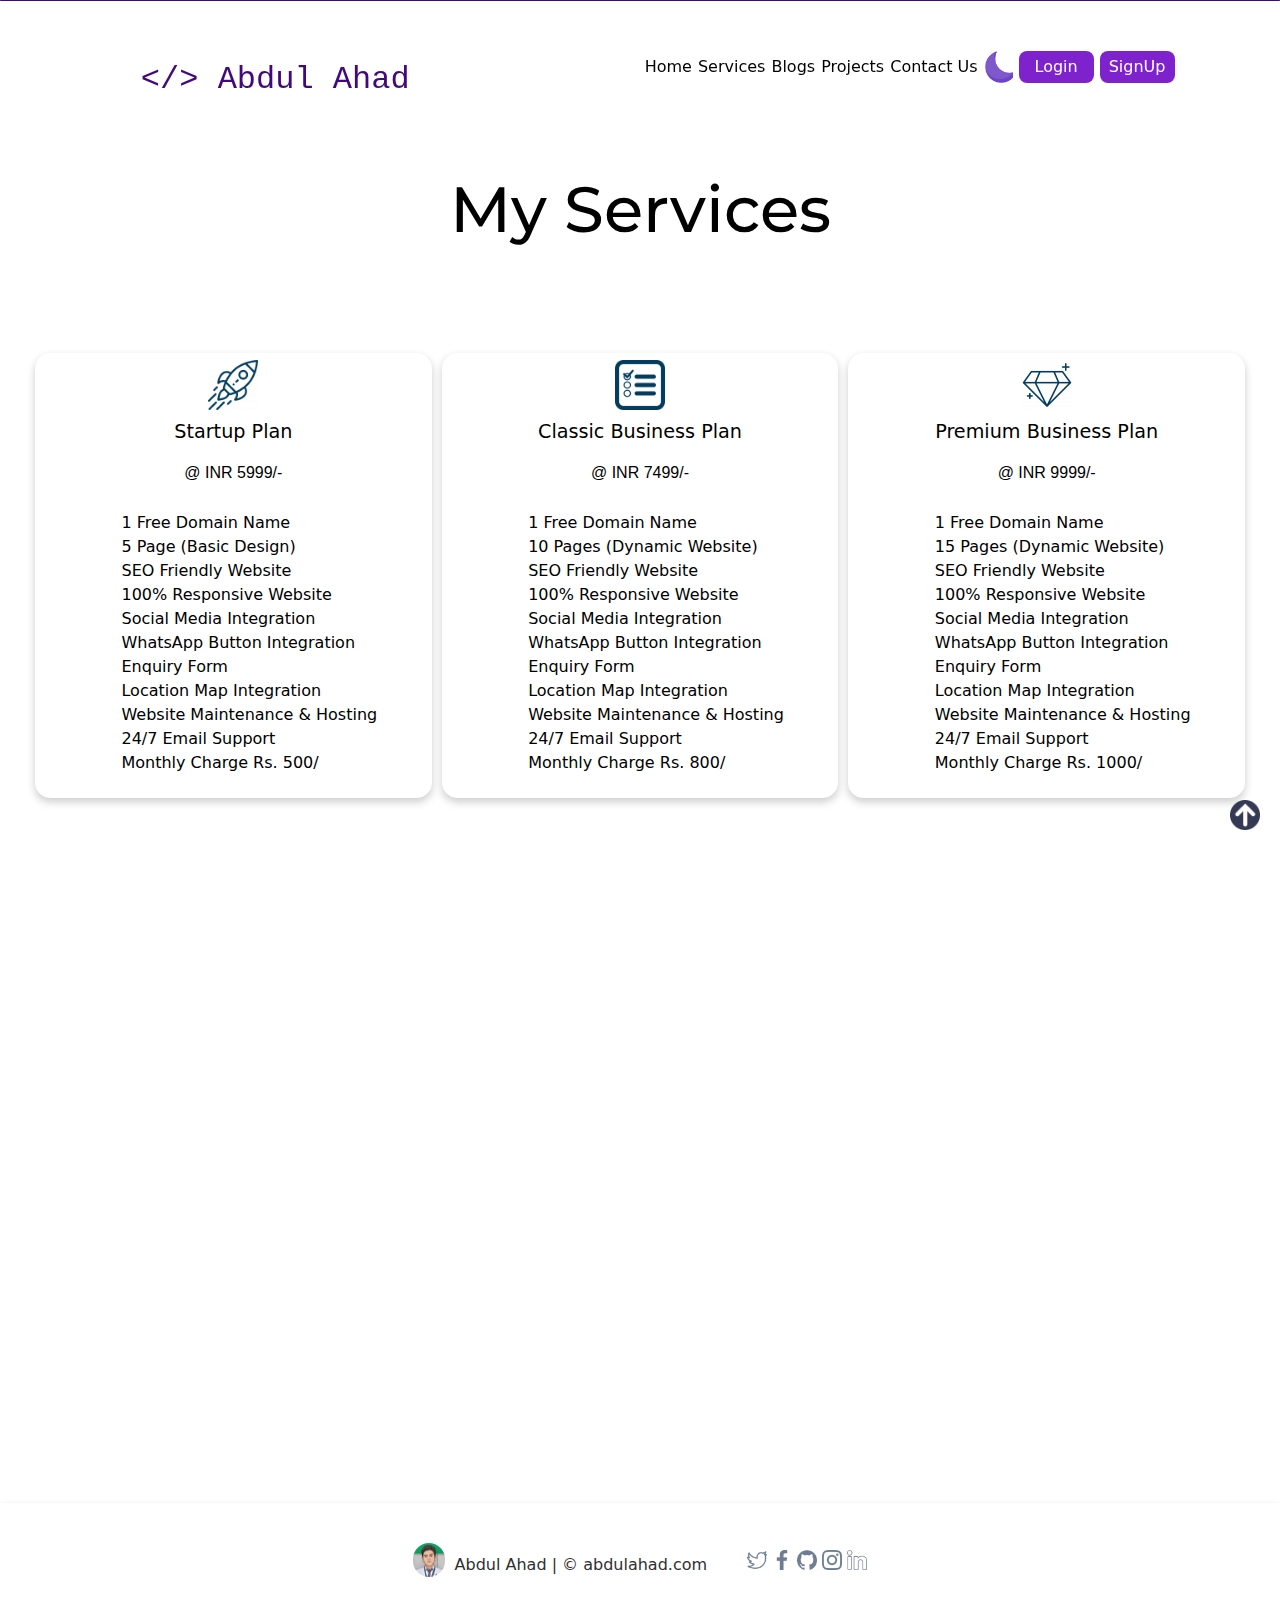
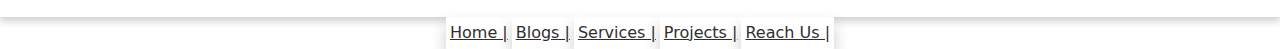
<file: Task2-Portfolio/html/services.html>
<!DOCTYPE html>
<html lang="en">
  <head>
    <meta charset="UTF-8" />
    <meta name="viewport" content="width=device-width, initial-scale=1.0" />
    <title>Services | Abdul Ahad</title>
    <link rel="shortcut icon" href="../image/favicon.ico" type="image/x-icon" />
    <link
      href="https://cdn.jsdelivr.net/npm/bootstrap@5.3.3/dist/css/bootstrap.min.css"
      rel="stylesheet"
      integrity="sha384-QWTKZyjpPEjISv5WaRU9OFeRpok6YctnYmDr5pNlyT2bRjXh0JMhjY6hW+ALEwIH"
      crossorigin="anonymous"
    />
    <script
      src="https://cdn.jsdelivr.net/npm/bootstrap@5.3.3/dist/js/bootstrap.bundle.min.js"
      integrity="sha384-YvpcrYf0tY3lHB60NNkmXc5s9fDVZLESaAA55NDzOxhy9GkcIdslK1eN7N6jIeHz"
      crossorigin="anonymous"
    ></script>
    <link rel="preconnect" href="https://fonts.googleapis.com" />
    <link rel="preconnect" href="https://fonts.gstatic.com" crossorigin />
    <link
      href="https://fonts.googleapis.com/css2?family=Montserrat:ital,wght@0,100..900;1,100..900&display=swap"
      rel="stylesheet"
    />
    <link rel="stylesheet" href="../css/services.css" />
    <link rel="stylesheet" href="../css/root.css" />
  </head>
  <body class="">
    <div class="progress"></div>
    <nav class="navbar fixed-top" id="gototop">
      <div class="nav-container">
        <div class="left-content">
          <pre>
                      <code class="code-container">
  &lt;/&gt; Abdul Ahad </code> 
                  </pre>
        </div>
        <div class="right-content">
          <ul>
            <li><a class="nav-links" href="../index.html">Home</a></li>
            <li>
              <a class="nav-links" href="../html/services.html">Services</a>
            </li>
            <li><a class="nav-links" href="../html/blog.html">Blogs</a></li>
            <li>
              <a class="nav-links" href="../html/project.html">Projects</a>
            </li>
            <li>
              <a class="nav-links" href="../html/contact.html">Contact Us</a>
            </li>
            <li>
              <button
                onclick="darkMode()"
                id="darkModeToggle"
                class="button-image"
              >
                <img
                  class="img-darkmode"
                  src="../image/night-mode.png"
                  alt="darkmode"
                />
              </button>
            </li>
            <li>
              <button
                class="button-auth"
                value="LogIn"
                onclick="window.location.href='../html/login.html'"
              >
                Login
              </button>
            </li>
            <li>
              <button
                class="button-auth button-auth1"
                value="SignUp"
                onclick="window.location.href='../html/signup.html'"
              >
                SignUp
              </button>
            </li>
          </ul>
        </div>
      </div>
    </nav>

    <!-- services section -->
    <div class="services">
      <h2 class="text-center">My Services</h2>
      <div class="basic-cards">
        <div class="card all">
          <img src="../image/basic1.png" alt="Startup" class="top-img" />
          <h3 class="head">Startup Plan</h3>
          <p>@ INR 5999/-</p>
          <ul>
            <li>1 Free Domain Name</li>
            <li>5 Page (Basic Design)</li>
            <li>SEO Friendly Website</li>
            <li>100% Responsive Website</li>
            <li>Social Media Integration</li>
            <li>WhatsApp Button Integration</li>
            <li>Enquiry Form</li>
            <li>Location Map Integration</li>
            <li>Website Maintenance & Hosting</li>
            <li>24/7 Email Support</li>
            <li>Monthly Charge Rs. 500/</li>
          </ul>
        </div>
        <div class="card all">
          <img src="../image/basic2.png" alt="Classic" class="top-img" />
          <h3>Classic Business Plan</h3>
          <p>@ INR 7499/-</p>
          <ul>
            <li>1 Free Domain Name</li>
            <li>10 Pages (Dynamic Website)</li>
            <li>SEO Friendly Website</li>
            <li>100% Responsive Website</li>
            <li>Social Media Integration</li>
            <li>WhatsApp Button Integration</li>
            <li>Enquiry Form</li>
            <li>Location Map Integration</li>
            <li>Website Maintenance & Hosting</li>
            <li>24/7 Email Support</li>
            <li>Monthly Charge Rs. 800/</li>
          </ul>
        </div>
        <div class="card all">
          <img src="../image/basic3.png" alt="premium" class="top-img" />
          <h3>Premium Business Plan</h3>
          <p>@ INR 9999/-</p>
          <ul>
            <li>1 Free Domain Name</li>
            <li>15 Pages (Dynamic Website)</li>
            <li>SEO Friendly Website</li>
            <li>100% Responsive Website</li>
            <li>Social Media Integration</li>
            <li>WhatsApp Button Integration</li>
            <li>Enquiry Form</li>
            <li>Location Map Integration</li>
            <li>Website Maintenance & Hosting</li>
            <li>24/7 Email Support</li>
            <li>Monthly Charge Rs. 1000/</li>
          </ul>
        </div>
      </div>
      <div class="premium-cards">
        <div class="card all">
          <img
            src="../image/basic1.png"
            alt="Classic E-Commerce"
            class="top-img"
          />
          <h3>Classic E-Commerce Plan</h3>
          <p>@ INR 9999/-</p>
          <ul>
            <li>1 Free Domain Name</li>
            <li>5 Pages (Basic Design)</li>
            <li>Unlimited Product Listing</li>
            <li>Unlimited Images & Videos</li>
            <li>100% Responsive Website</li>
            <li>Payment Gateway Integration</li>
            <li>Social Media Integration</li>
            <li>Call Button Integration</li>
            <li>Website Maintenance & Hosting</li>
            <li>24/7 Email Support</li>
            <li>Monthly Charge Rs. 1500/-</li>
          </ul>
        </div>
        <div class="card all">
          <img src="../image/basic2.png" alt="..." class="top-img" />
          <h3>Premium E-Commerce Plan</h3>
          <p>@ INR 14999/-</p>
          <ul>
            <li>1 Free Domain Name</li>
            <li>12 Pages (Basic Design)</li>
            <li>Unlimited Product Listing</li>
            <li>Unlimited Images & Videos</li>
            <li>100% Responsive Website</li>
            <li>Payment Gateway Integration</li>
            <li>Social Media Integration</li>
            <li>Call Button Integration</li>
            <li>Website Maintenance & Hosting</li>
            <li>24/7 Email Support</li>
            <li>Monthly Charge Rs. 1500/-</li>
          </ul>
        </div>
        <div class="card all">
          <img src="../image/basic3.png" alt="..." class="top-img" />
          <h3>Multi Vendor E-Commerce Plan</h3>
          <p>@ INR 19999/-</p>
          <ul>
            <li>1 Free Domain Name</li>
            <li>Unlimites Pages (Customized Design)</li>
            <li>Unlimited Product Listing</li>
            <li>Unlimited Images & Videos</li>
            <li>100% Responsive Website</li>
            <li>Payment Gateway Integration</li>
            <li>Social Media Integration</li>
            <li>Call Button Integration</li>
            <li>Website Maintenance & Hosting</li>
            <li>24/7 Email Support</li>
            <li>Monthly Charge Rs. 1500/-</li>
          </ul>
        </div>
      </div>
    </div>
    <div class="project-btn all">
      <button
        class="project-button"
        onclick="window.location.href='../html/template.html'"
      >
        Get free Templates Here
        <img src="../image/forward-arrow.png" alt="arrow" class="btn-arrow" />
      </button>
    </div>
    <div class="upper-image">
      <a class="upr-link"
        ><img src="../image/up-arrow.png" alt="go to top" class="up-img"
      /></a>
    </div>

    <!-- footer section -->
    <footer class="footer-section">
      <div class="footer card2">
        <div class="footer-part1">
          <img
            class="footer-img"
            src="../image/favicon-32x32.png"
            alt="my-image"
          />
          <div class="footer-para">
            Abdul Ahad | <span class="footer-span">&copy; abdulahad.com</span>
          </div>
        </div>
        <div class="footer-part2">
          <a href="https://twitter.com/ahadabdul9976" class="social-link"
            ><img src="../image/twitter.png" alt="twitter" class="sofo-img"
          /></a>
          <a
            href="https://www.facebook.com/profile.php?id=100090940032956"
            class="social-link"
            ><img src="../image/facebook.png" alt="facebook" class="sofo-img"
          /></a>
          <a href="https://github.com/abdulahad0007/" class="social-link"
            ><img src="../image/github1.png" alt="github" class="sofo-img"
          /></a>
          <a href="https://www.instagram.com/__theahad/" class="social-link"
            ><img src="../image/instagram.png" alt="instagram" class="sofo-img"
          /></a>
          <a
            href="https://www.linkedin.com/in/abdul-ahad-6954b0266/"
            class="social-link"
            ><img src="../image/linkedin.png" alt="linkedin" class="sofo-img"
          /></a>
        </div>
      </div>
      <div class="last-part">
        <a href="../index.html" class="web-links">Home | </a>
        <a href="../html/blog.html" class="web-links">Blogs | </a>
        <a href="../html/services.html" class="web-links"> Services | </a>
        <a href="../html/project.html" class="web-links"> Projects | </a>
        <a href="../html/contact.html" class="web-links"> Reach Us | </a>
      </div>
    </footer>
    <script src="../js/blog.js"></script>
  </body>
</html>
</file>
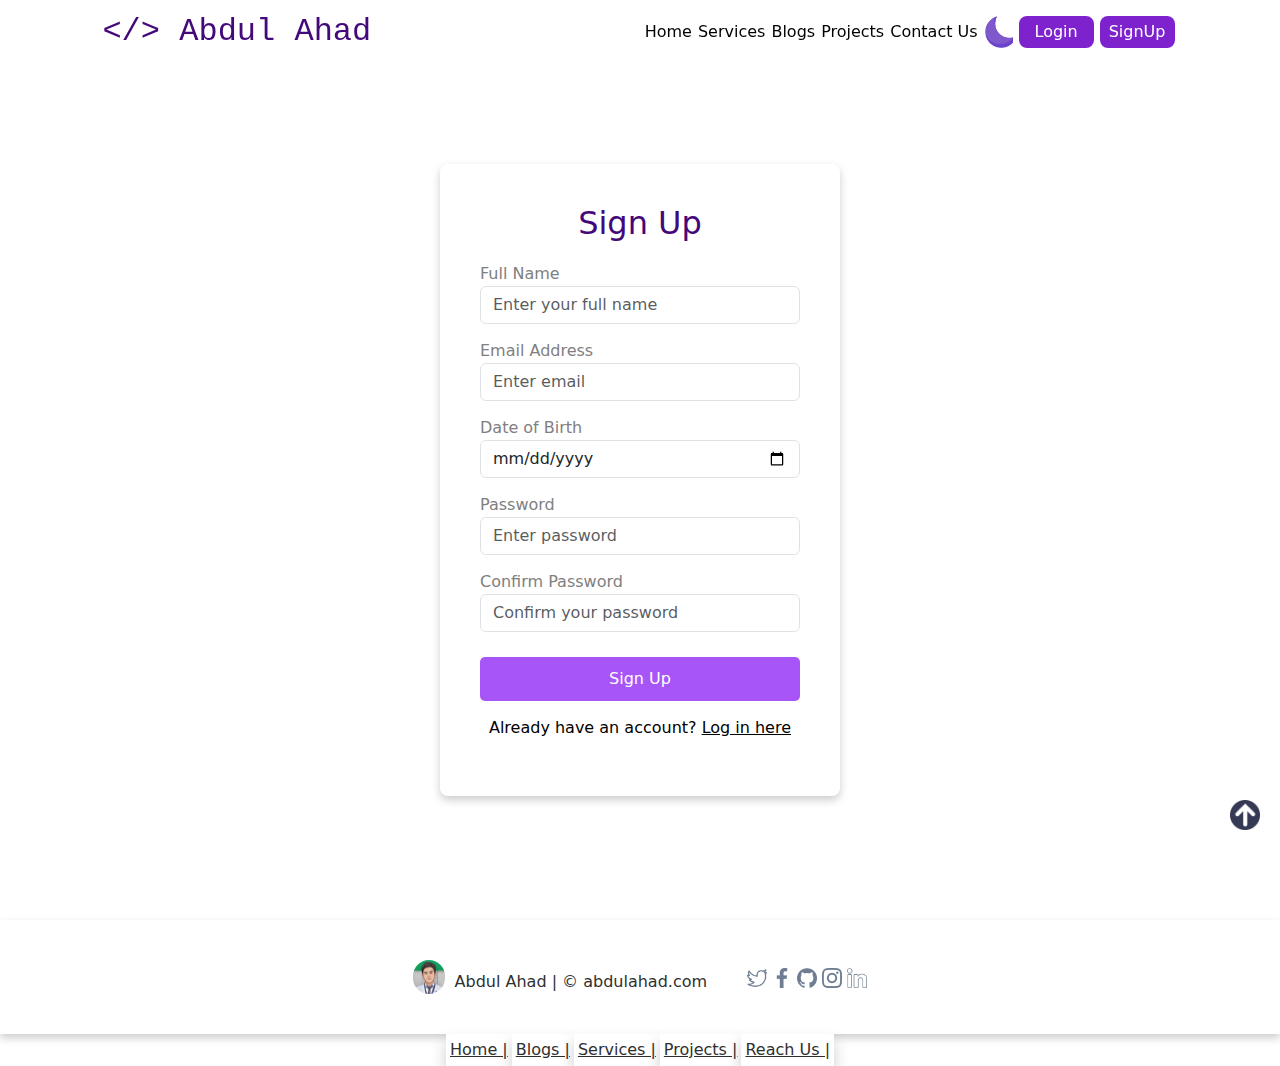
<file: Task2-Portfolio/html/signup.html>
<!DOCTYPE html>
<html lang="en">
  <head>
    <meta charset="UTF-8" />
    <meta name="viewport" content="width=device-width, initial-scale=1.0" />
    <title>SignUp | Abdul Ahad - Portfolio</title>
    <link rel="shortcut icon" href="../image/favicon.ico" type="image/x-icon" />
    <link
      href="https://cdn.jsdelivr.net/npm/bootstrap@5.3.3/dist/css/bootstrap.min.css"
      rel="stylesheet"
      integrity="sha384-QWTKZyjpPEjISv5WaRU9OFeRpok6YctnYmDr5pNlyT2bRjXh0JMhjY6hW+ALEwIH"
      crossorigin="anonymous"
    />
    <script
      src="https://cdn.jsdelivr.net/npm/bootstrap@5.3.3/dist/js/bootstrap.bundle.min.js"
      integrity="sha384-YvpcrYf0tY3lHB60NNkmXc5s9fDVZLESaAA55NDzOxhy9GkcIdslK1eN7N6jIeHz"
      crossorigin="anonymous"
    ></script>
    <link rel="stylesheet" href="../css/signup.css" />
    <link rel="stylesheet" href="../css/root.css" />
  </head>
  <body class="">
    <nav class="navbar fixed-top" id="gototop">
      <div class="nav-container">
        <div class="left-content">
          <pre><code class="code-container">&lt;/&gt; Abdul Ahad </code></pre>
        </div>
        <div class="right-content">
          <ul>
            <li><a class="nav-links" href="../index.html">Home</a></li>
            <li>
              <a class="nav-links" href="../html/services.html">Services</a>
            </li>
            <li><a class="nav-links" href="../html/blog.html">Blogs</a></li>
            <li>
              <a class="nav-links" href="../html/project.html">Projects</a>
            </li>
            <li>
              <a class="nav-links" href="../html/contact.html">Contact Us</a>
            </li>
            <li>
              <button
                onclick="darkMode()"
                id="darkModeToggle"
                class="button-image"
              >
                <img
                  class="img-darkmode"
                  src="../image/night-mode.png"
                  alt="darkmode"
                />
              </button>
            </li>
            <li>
              <button
                class="button-auth"
                value="LogIn"
                onclick="window.location.href='../html/login.html'"
              >
                Login
              </button>
            </li>
            <li>
              <button
                class="button-auth button-auth1"
                value="SignUp"
                onclick="window.location.href='../html/signup.html'"
              >
                SignUp
              </button>
            </li>
          </ul>
        </div>
      </div>
    </nav>

    <!-- Sign Up Section -->
    <div class="signup-container">
      <div class="signup-form">
        <h2>Sign Up</h2>
        <form onsubmit="return validatePasswords()">
          <div class="form-group">
            <label for="name">Full Name</label>
            <input
              type="text"
              class="form-control"
              id="name"
              placeholder="Enter your full name"
              required
            />
          </div>
          <div class="form-group">
            <label for="email">Email Address</label>
            <input
              type="email"
              class="form-control"
              id="email"
              placeholder="Enter email"
              required
            />
          </div>
          <div class="form-group">
            <label for="dob">Date of Birth</label>
            <input type="date" class="form-control" id="dob" required />
          </div>
          <div class="form-group">
            <label for="password">Password</label>
            <input
              type="password"
              class="form-control"
              id="password"
              placeholder="Enter password"
              required
            />
          </div>
          <div class="form-group">
            <label for="confirm-password">Confirm Password</label>
            <input
              type="password"
              class="form-control"
              id="confirm-password"
              placeholder="Confirm your password"
              required
            />
          </div>
          <button type="submit" class="btn btn-primary">Sign Up</button>
          <div class="form-footer">
            <p>
              Already have an account?
              <a href="../html/login.html">Log in here</a>
            </p>
          </div>
        </form>
      </div>
    </div>

    <div class="upper-image">
      <a class="upr-link"
        ><img src="../image/up-arrow.png" alt="go to top" class="up-img"
      /></a>
    </div>

    <!-- Footer Section -->
    <footer class="footer-section">
      <div class="footer card2">
        <div class="footer-part1">
          <img
            class="footer-img"
            src="../image/favicon-32x32.png"
            alt="my-image"
          />
          <div class="footer-para">
            Abdul Ahad | <span class="footer-span">&copy; abdulahad.com</span>
          </div>
        </div>
        <div class="footer-part2">
          <a href="https://twitter.com/ahadabdul9976" class="social-link"
            ><img src="../image/twitter.png" alt="twitter" class="sofo-img"
          /></a>
          <a
            href="https://www.facebook.com/profile.php?id=100090940032956"
            class="social-link"
            ><img src="../image/facebook.png" alt="facebook" class="sofo-img"
          /></a>
          <a href="https://github.com/abdulahad0007/" class="social-link"
            ><img src="../image/github1.png" alt="github" class="sofo-img"
          /></a>
          <a href="https://www.instagram.com/__theahad/" class="social-link"
            ><img src="../image/instagram.png" alt="instagram" class="sofo-img"
          /></a>
          <a
            href="https://www.linkedin.com/in/abdul-ahad-6954b0266/"
            class="social-link"
            ><img src="../image/linkedin.png" alt="linkedin" class="sofo-img"
          /></a>
        </div>
      </div>
      <div class="last-part">
        <a href="../index.html" class="web-links">Home | </a>
        <a href="../html/blog.html" class="web-links">Blogs | </a>
        <a href="../html/services.html" class="web-links"> Services | </a>
        <a href="../html/project.html" class="web-links"> Projects | </a>
        <a href="../html/contact.html" class="web-links"> Reach Us | </a>
      </div>
    </footer>

    <script>
      function validatePasswords() {
        const password = document.getElementById("password").value;
        const confirmPassword =
          document.getElementById("confirm-password").value;
        if (password !== confirmPassword) {
          alert("Passwords do not match!");
          return false;
        }
        return true;
      }
    </script>

    <script src="../js/blog.js"></script>
  </body>
</html>
</file>
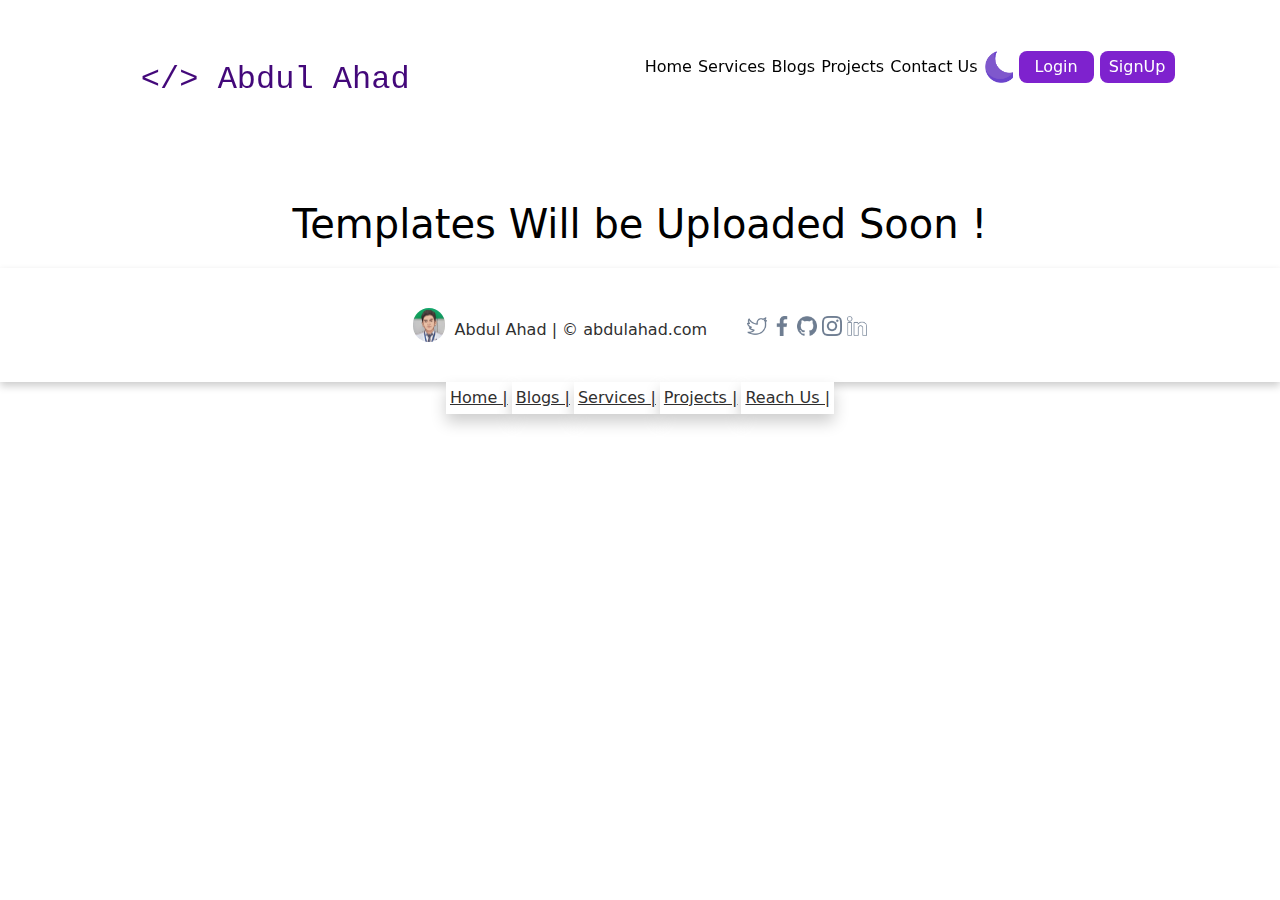
<file: Task2-Portfolio/html/template.html>
<!DOCTYPE html>
<html lang="en">
  <head>
    <meta charset="UTF-8" />
    <meta name="viewport" content="width=device-width, initial-scale=1.0" />
    <title>Blogs | Abdul Ahad - Portfolio</title>
    <link rel="shortcut icon" href="../image/favicon.ico" type="image/x-icon" />
    <link
      href="https://cdn.jsdelivr.net/npm/bootstrap@5.3.3/dist/css/bootstrap.min.css"
      rel="stylesheet"
      integrity="sha384-QWTKZyjpPEjISv5WaRU9OFeRpok6YctnYmDr5pNlyT2bRjXh0JMhjY6hW+ALEwIH"
      crossorigin="anonymous"
    />
    <script
      src="https://cdn.jsdelivr.net/npm/bootstrap@5.3.3/dist/js/bootstrap.bundle.min.js"
      integrity="sha384-YvpcrYf0tY3lHB60NNkmXc5s9fDVZLESaAA55NDzOxhy9GkcIdslK1eN7N6jIeHz"
      crossorigin="anonymous"
    ></script>
    <link rel="stylesheet" href="../css/blog.css" />
    <link rel="stylesheet" href="../css/template.css" />
    <link rel="stylesheet" href="../css/root.css" />
  </head>
  <body class="">
    <nav class="navbar fixed-top" id="gototop">
      <div class="nav-container">
        <div class="left-content">
          <pre>
                      <code class="code-container">
  &lt;/&gt; Abdul Ahad </code> 
                  </pre>
        </div>
        <div class="right-content">
          <ul>
            <li><a class="nav-links" href="../index.html">Home</a></li>
            <li>
              <a class="nav-links" href="../html/services.html">Services</a>
            </li>
            <li><a class="nav-links" href="../html/blog.html">Blogs</a></li>
            <li>
              <a class="nav-links" href="../html/project.html">Projects</a>
            </li>
            <li>
              <a class="nav-links" href="../html/contact.html">Contact Us</a>
            </li>
            <li>
              <button
                onclick="darkMode()"
                id="darkModeToggle"
                class="button-image"
              >
                <img
                  class="img-darkmode"
                  src="../image/night-mode.png"
                  alt="darkmode"
                />
              </button>
            </li>
            <li>
              <button
                class="button-auth"
                value="LogIn"
                onclick="window.location.href='../html/login.html'"
              >
                Login
              </button>
            </li>
            <li>
              <button
                class="button-auth button-auth1"
                value="SignUp"
                onclick="window.location.href='../html/signup.html'"
              >
                SignUp
              </button>
            </li>
          </ul>
        </div>
      </div>
    </nav>

    <h1 class="text-center">Templates Will be Uploaded Soon !</h1>

    <!-- <div class="upper-image">
        <a class="upr-link"><img src="../image/up-arrow.png" alt="go to top" class="up-img"></a>
      </div> -->

    <!-- footer section -->
    <footer class="footer-section">
      <div class="footer card2">
        <div class="footer-part1">
          <img
            class="footer-img"
            src="../image/favicon-32x32.png"
            alt="my-image"
          />
          <div class="footer-para">
            Abdul Ahad | <span class="footer-span">&copy; abdulahad.com</span>
          </div>
        </div>
        <div class="footer-part2">
          <a href="https://twitter.com/ahadabdul9976" class="social-link"
            ><img src="../image/twitter.png" alt="twitter" class="sofo-img"
          /></a>
          <a
            href="https://www.facebook.com/profile.php?id=100090940032956"
            class="social-link"
            ><img src="../image/facebook.png" alt="facebook" class="sofo-img"
          /></a>
          <a href="https://github.com/abdulahad0007/" class="social-link"
            ><img src="../image/github1.png" alt="github" class="sofo-img"
          /></a>
          <a href="https://www.instagram.com/__theahad/" class="social-link"
            ><img src="../image/instagram.png" alt="instagram" class="sofo-img"
          /></a>
          <a
            href="https://www.linkedin.com/in/abdul-ahad-6954b0266/"
            class="social-link"
            ><img src="../image/linkedin.png" alt="linkedin" class="sofo-img"
          /></a>
        </div>
      </div>
      <div class="last-part">
        <a href="../index.html" class="web-links">Home | </a>
        <a href="../html/blog.html" class="web-links">Blogs | </a>
        <a href="../html/services.html" class="web-links"> Services | </a>
        <a href="../html/project.html" class="web-links"> Projects | </a>
        <a href="../html/contact.html" class="web-links"> Reach Us | </a>
      </div>
    </footer>
    <script src="../js/blog.js"></script>
  </body>
</html>
</file>
<file: Task1-LandingPage/css/style.css>
body {
  margin: 0;
  padding: 0;
  background-color: black;
}

.netflix-bg {
  background-image: url("../image/the_netflix.jpg");
  background-repeat: no-repeat;
  background-size: cover;
  background-position: center;
  width: 100%;
  height: 100vh;
  position: relative;
}

.overlay {
  position: absolute;
  top: 0;
  left: 0;
  width: 100%;
  height: 100%;
  background-color: rgba(0, 0, 0, 0.6);
}

.container {
  display: flex;
  justify-content: space-between;
  align-items: center;
  width: 90%;
  padding: 20px;
  position: relative;
}

.left-image {
  width: 100px;
  height: auto;
}

.right-side {
  display: flex;
  gap: 10px;
}

.dropdown {
  padding: 8px;
  font-size: 16px;
  background: #f7f3f3;
  color: black;
  border: none;
  cursor: pointer;
  border-radius: 4px;
}

.btn {
  padding: 8px 16px;
  font-size: 16px;
  background-color: #e50914;
  color: white;
  border: none;
  border-radius: 5px;
  cursor: pointer;
}
.mid-content {
  position: relative;
  display: flex;
  flex-direction: column;
  align-items: center;
  text-align: center;
  color: white;
  margin-top: 100px;
  z-index: 1;
}

.mid-content h1 {
  font-size: 3rem;
  font-weight: bolder;
  max-width: 80%;
}

.mid-content h2 {
  font-size: 1.5rem;
  font-weight: 400;
  margin-top: 20px;
  max-width: 70%;
}
.email {
  position: relative;
  margin-top: 30px;
  display: flex;
  flex-direction: row;
  justify-content: space-around;
  display: flex;
  justify-content: center;
  align-items: center;
  width: 100%;
  z-index: 1;
}

.email input[type="email"] {
  padding: 12px;
  font-size: 16px;
  width: 40%;
  border: none;
  border-radius: 5px 0 0 5px;
  background: rgba(255, 255, 255, 0.1);
  backdrop-filter: blur(10px);
  -webkit-backdrop-filter: blur(10px);
  box-shadow: 0 4px 8px rgba(0, 0, 0, 0.2);
  border: 1px solid rgba(255, 255, 255, 0.2);
  color: #fff;
}

.email .btn-start {
  margin: 0px 0px 0px 5px;
  padding: 12px 20px;
  font-size: 16px;
  background-color: #e50914;
  color: white;
  border: none;
  border-radius: 0 5px 5px 0;
  cursor: pointer;
}
.netflix-rest {
  border-top-left-radius: 140px;
  border-top-right-radius: 140px;
  border-top: 3px solid rgb(219, 52, 52);
  color: aliceblue;
  font-family: "Segoe UI", Tahoma, Geneva, Verdana, sans-serif;
  background-color: black;
  padding: 50px;
}
.netflix-rest .trend {
  padding: 40px;
}
.netflix-rest .state-select {
  padding: 20px 20px 20px 0px;
}
.netflix-rest .trend-cards {
  display: flex;
  flex-direction: row;
  justify-content: space-between;
  flex-wrap: wrap;
}
.netflix-rest .trend-cards img {
  width: 15vw;
  height: 37vh;
  border-radius: 15px;
}
.netflix-rest .trend-cards .tr-cards {
  transition: transform 0.3s ease;
}
.netflix-rest .trend-cards .tr-cards:hover {
  transform: scale(1.1);
}
.reasons .heading {
  font-family: "Segoe UI", Tahoma, Geneva, Verdana, sans-serif;
  padding: 20px 20px 20px 20px;
}
.reasons-cards {
  display: flex;
  flex-direction: row;
  flex-wrap: wrap;
  justify-content: space-evenly;
}
.reasons-cards .cards {
  padding: 30px;
  border-radius: 20px;
  border: 1px solid black;
  background: linear-gradient(135deg, rgb(37, 37, 94), rgb(66, 51, 68));
  width: 15vw;
  height: 37vh;
}
.reasons-cards .cards .card-heading {
  font-family: "Segoe UI", Tahoma, Geneva, Verdana, sans-serif;
  font-size: 1.7em;
  color: antiquewhite;
}
.reasons-cards .cards .card-para {
  font-family: "Segoe UI", Tahoma, Geneva, Verdana, sans-serif;
  font-size: 1.2em;
  color: rgb(102, 99, 99);
}
.faqs {
  display: flex;
  flex-direction: column;
  flex-wrap: wrap;
  padding: 30px;
  justify-content: space-evenly;
}
.faqs .faq-card {
  display: flex;
  flex-direction: row;
  flex-wrap: wrap;
  justify-content: space-between;
  padding: 2px;
  background-color: rgb(70, 69, 69);
  color: antiquewhite;
  border-radius: 15px;
  border: 1px solid black;
}
.faqs .faq-card:hover {
  background-color: rgb(102, 100, 100);
  color: antiquewhite;
}
.faqs .faq-card .dropdown-icon {
  width: 30px;
  height: 30px;
  position: relative;
  padding: 30px 20px 0px 0px;
}
.faqs .faq-card .faq-para {
  padding: 0px 0px 0px 20px;
  font-family: "Segoe UI", Tahoma, Geneva, Verdana, sans-serif;
  font-size: 1.8em;
}
.faqs .faq-card .drop-para {
  font-family: "Segoe UI", Tahoma, Geneva, Verdana, sans-serif;
  font-size: 1.5em;
  padding: 10px;
}
.netflix-rest .email-text {
  font-size: 1.1em;
  font-family: "Segoe UI", Tahoma, Geneva, Verdana, sans-serif;
  text-align: center;
}
.footer {
  font-family: "Segoe UI", Tahoma, Geneva, Verdana, sans-serif;
  color: rgb(94, 92, 92);
  padding: 40px;
}
.footer .cardss {
  display: flex;
  flex-direction: row;
  flex-wrap: nowrap;
  width: 80%;
  justify-content: space-between;
}
.footer .cardss .footer-cards {
  color: rgb(94, 92, 92);
}
.footer .cardss .footer-cards p {
  text-decoration: underline;
  color: rgb(94, 92, 92);
}
.footer .cardss .footer-cards .links {
  color: rgb(94, 92, 92);
}

@media (min-width: 0px) and (max-width: 480px) {
  .mid-content {
    font-family: "Segoe UI", Tahoma, Geneva, Verdana, sans-serif;
    margin-top: 10px;
  }
  .mid-content h1 {
    font-size: 1.7rem;
    font-weight: bolder;
  }

  .mid-content h2 {
    font-size: 1rem;
    font-weight: 200;
  }
  .netflix-rest {
    padding: 20px;
  }
  .netflix-rest .trend {
    padding: 40px;
  }
  .netflix-rest .state-select {
    padding: 20px 20px 20px 0px;
  }
  .netflix-rest .trend-cards {
    display: flex;
    flex-direction: row;
    margin: 0px 5px 0px 5px;
  }
  .netflix-rest .trend-cards img {
    width: auto;
    height: 18vh;
    border-radius: 7px;
  }
  .reasons-cards {
    display: flex;
    flex-direction: column;
  }
  .reasons-cards .cards {
    padding: 20px 20px 20px 20px;
    margin-bottom: 3px;
    border-radius: 15px;
    border: 1px solid black;
    background: linear-gradient(135deg, rgb(37, 37, 94), rgb(66, 51, 68));
    width: auto;
    height: 19vh;
  }
  .reasons-cards .cards .card-heading {
    font-family: "Segoe UI", Tahoma, Geneva, Verdana, sans-serif;
    font-size: 1.1em;
    color: antiquewhite;
  }
  .reasons-cards .cards .card-para {
    font-family: "Segoe UI", Tahoma, Geneva, Verdana, sans-serif;
    font-size: 1em;
    color: rgb(102, 99, 99);
  }
  .faqs .faq-card {
    padding: 2px;
  }
  .faqs .faq-card .faq-para {
    font-size: 1.2em;
  }
  .faqs .faq-card .drop-para {
    font-size: 1.1em;
  }
  .faqs .faq-card .dropdown-icon {
    width: 15px;
    height: 15px;
    position: relative;
    padding: 25px 20px 0px 0px;
  }
  .footer .cardss {
    display: flex;
    flex-direction: column;
    flex-wrap: nowrap;
    width: 80%;
    justify-content: space-between;
  }
}
@media (min-width: 481px) and (max-width: 768px) {
  .mid-content {
    font-family: "Segoe UI", Tahoma, Geneva, Verdana, sans-serif;
    margin-top: 10px;
  }
  .mid-content h1 {
    font-size: 1.7rem;
    font-weight: bolder;
  }

  .mid-content h2 {
    font-size: 1rem;
    font-weight: 200;
  }
  .netflix-rest {
    padding: 20px;
  }
  .netflix-rest .trend {
    padding: 40px;
  }
  .netflix-rest .state-select {
    padding: 20px 20px 20px 0px;
  }
  .netflix-rest .trend-cards img {
    height: 23vh;
    width: auto;
  }
  .reasons-cards {
    display: flex;
    flex-direction: column;
  }
  .reasons-cards .cards {
    padding: 20px 20px 20px 20px;
    margin: 0px 3px 3px 3px;
    border-radius: 15px;
    border: 1px solid black;
    background: linear-gradient(135deg, rgb(37, 37, 94), rgb(66, 51, 68));
    width: auto;
    height: 19vh;
  }
  .reasons-cards .cards .card-heading {
    font-family: "Segoe UI", Tahoma, Geneva, Verdana, sans-serif;
    font-size: 1.1em;
    color: antiquewhite;
  }
  .reasons-cards .cards .card-para {
    font-family: "Segoe UI", Tahoma, Geneva, Verdana, sans-serif;
    font-size: 1em;
    color: rgb(102, 99, 99);
  }
  .faqs {
    margin-bottom: 3px;
  }
  .faqs .faq-card {
    padding: 2px;
  }
  .faqs .faq-card .faq-para {
    font-size: 1.2em;
  }
  .faqs .faq-card .drop-para {
    font-size: 1.1em;
  }
  .faqs .faq-card .dropdown-icon {
    width: 15px;
    height: 15px;
    position: relative;
    padding: 25px 20px 0px 0px;
  }
  .footer .cardss {
    display: flex;
    flex-direction: column;
    flex-wrap: nowrap;
    width: 80%;
    justify-content: space-between;
  }
}
@media (min-width: 769px) and (max-width: 1180px) {
  .mid-content {
    font-family: "Segoe UI", Tahoma, Geneva, Verdana, sans-serif;
    margin-top: 24px;
  }
  .mid-content h1 {
    font-size: 1.7rem;
    font-weight: bolder;
  }

  .mid-content h2 {
    font-size: 1.2rem;
    font-weight: 200;
  }
  .netflix-rest {
    padding: 30px;
  }
  .netflix-rest .trend {
    padding: 40px;
  }
  .netflix-rest .state-select {
    padding: 20px 20px 20px 0px;
  }
  .netflix-rest .trend-cards img {
    height: 38vh;
    width: auto;
  }
  .reasons-cards {
    display: grid;
    grid-template-columns: repeat(2, 1fr);
    gap: 20px;
    max-width: 700px;
    margin: auto;
  }
  .reasons-cards .cards {
    padding: 20px 20px 20px 20px;
    margin: 0px 3px 3px 3px;
    border-radius: 15px;
    border: 1px solid black;
    background: linear-gradient(135deg, rgb(37, 37, 94), rgb(66, 51, 68));
    width: auto;
    height: 25vh;
  }
  .reasons-cards .cards .card-heading {
    font-family: "Segoe UI", Tahoma, Geneva, Verdana, sans-serif;
    font-size: 1.1em;
    color: antiquewhite;
  }
  .reasons-cards .cards .card-para {
    font-family: "Segoe UI", Tahoma, Geneva, Verdana, sans-serif;
    font-size: 1em;
    color: rgb(102, 99, 99);
  }
  .faqs {
    margin-bottom: 3px;
  }
  .faqs .faq-card {
    padding: 2px;
  }
  .faqs .faq-card .faq-para {
    font-size: 1.2em;
  }
  .faqs .faq-card .drop-para {
    font-size: 1.1em;
  }
  .faqs .faq-card .dropdown-icon {
    width: 15px;
    height: 15px;
    position: relative;
    padding: 25px 20px 0px 0px;
  }
  .footer .cardss {
    display: grid;
    grid-template-columns: repeat(2, 1fr);
    gap: 20px;
    width: 80%;
    margin: auto;
  }
}
@media (min-width: 1181px) and (max-width: 1340px) {
  .mid-content {
    margin-top: 20px;
  }
  .netflix-rest .trend {
    padding: 40px;
  }
  .netflix-rest .state-select {
    padding: 20px 20px 20px 0px;
  }
  .netflix-rest .trend-cards img {
    height: 53vh;
    width: auto;
  }
  .reasons-cards {
    display: flex;
    flex-direction: column;
  }
  .reasons-cards .cards {
    padding: 20px 20px 20px 20px;
    margin: 0px 3px 3px 3px;
    border-radius: 15px;
    border: 1px solid black;
    background: linear-gradient(135deg, rgb(37, 37, 94), rgb(66, 51, 68));
    width: auto;
    height: 19vh;
  }
  .reasons-cards .cards .card-heading {
    font-family: "Segoe UI", Tahoma, Geneva, Verdana, sans-serif;
    font-size: 1.1em;
    color: antiquewhite;
  }
  .reasons-cards .cards .card-para {
    font-family: "Segoe UI", Tahoma, Geneva, Verdana, sans-serif;
    font-size: 1em;
    color: rgb(102, 99, 99);
  }
}
</file>
<file: Task1-LandingPage/css/signin.css>
body {
  margin: 0;
  padding: 0;
  background-color: black;
}
.netflix-bg {
  position: relative;
  width: 100%;
  height: 100vh;
  display: flex;
  justify-content: center;
  align-items: center;
  background: url("../image/the_netflix.jpg") no-repeat center center fixed;
  background-size: cover;
}

.overlay {
  position: absolute;
  top: 0;
  left: 0;
  width: 100%;
  height: 100%;
  background: rgba(0, 0, 0, 0.6);
  z-index: 1;
}
.container {
  margin: 0;
}
.mid-content {
  position: relative;
  z-index: 2;
}

.mid-content {
  display: flex;
  justify-content: center;
  align-items: center;
  width: 100%;
}
.glass-form {
  width: 90%;
  max-width: 350px;
  padding: 20px;
  background: rgba(255, 255, 255, 0.1);
  border-radius: 10px;
  backdrop-filter: blur(10px);
  -webkit-backdrop-filter: blur(10px);
  box-shadow: 0 4px 10px rgba(0, 0, 0, 0.2);
  color: #fff;
  text-align: center;
}

.glass-form h2 {
  margin-bottom: 20px;
}

.glass-form form {
  display: flex;
  flex-direction: column;
}

.glass-form input {
  margin: 10px 0;
  padding: 10px;
  border-radius: 5px;
  border: none;
  outline: none;
  background: rgba(255, 255, 255, 0.2);
  color: #fff;
}

.glass-form input::placeholder {
  color: rgba(255, 255, 255, 0.7);
}

.glass-form button {
  margin-top: 20px;
  padding: 10px;
  border: none;
  border-radius: 5px;
  background: #e50914;
  color: #fff;
  font-weight: bold;
  cursor: pointer;
}

.glass-form button:hover {
  background: #f40612;
}
.extra-options {
  display: flex;
  justify-content: space-between;
  font-size: 0.9rem;
  margin-top: 10px;
}

.extra-options a {
  color: #b3b3b3;
  text-decoration: none;
}

.extra-options a:hover {
  text-decoration: underline;
}
.signup {
  margin-top: 20px;
  font-size: 0.9rem;
}

.signup a {
  color: #fff;
  text-decoration: underline;
}

.left-image {
  margin: 0;
  width: 100px;
  height: auto;
}
.footer {
  font-family: "Segoe UI", Tahoma, Geneva, Verdana, sans-serif;
  color: rgb(94, 92, 92);
  padding: 40px;
}
.footer .cardss {
  display: flex;
  flex-direction: row;
  flex-wrap: nowrap;
  width: 80%;
  justify-content: space-between;
}
.footer .cardss .footer-cards {
  color: rgb(94, 92, 92);
}
.footer .cardss .footer-cards p {
  text-decoration: underline;
  color: rgb(94, 92, 92);
}
.footer .cardss .footer-cards .links {
  color: rgb(94, 92, 92);
}
@media (max-width: 1175) {
  .footer .cardss {
    display: flex;
    flex-direction: column;
    flex-wrap: nowrap;
    justify-content: space-between;
  }
  .glass-form {
    width: 80%;
  }
}
@media (max-width: 768) {
  .footer .cardss {
    display: flex;
    flex-direction: column;
    flex-wrap: nowrap;
    justify-content: space-between;
  }
  .glass-form {
    width: 80%;
  }
}
@media (max-width: 480) {
  .footer .cardss {
    display: flex;
    flex-direction: column;
    flex-wrap: nowrap;
    justify-content: space-between;
  }
  .glass-form {
    width: 90%;
    padding: 15px;
  }

  .glass-form h2 {
    font-size: 1.5rem;
  }

  .glass-form input,
  .glass-form button {
    font-size: 1rem;
  }

  .extra-options,
  .signup {
    font-size: 0.8rem;
  }
}
</file>
<file: Task2-Portfolio/css/blog.css>
::-webkit-scrollbar {
  width: 12px;
  height: 12px;
}
::-webkit-scrollbar-track {
  background: var(--base-color);
  border-radius: 10px;
}
::-webkit-scrollbar-thumb {
  background-color: var(--accent-color);
  border-radius: 10px;
  border: 2px solid;
}
::-webkit-scrollbar-thumb:hover {
  background-color: var(--text-color);
}
html {
  scroll-behavior: smooth;
}
body {
  max-width: 100vw;
  color: var(--text-color);
  background-color: var(--base-color);
}
.all {
  opacity: 0;
  transform: translateY(20px);
  transition: opacity 0.6s ease, transform 0.6s ease;
}
.all.show {
  opacity: 1;
  transform: translateY(0);
}
/* navbar section  */
.nav-container {
  display: flex !important;
  flex-direction: row;
  justify-content: space-between;
  margin: auto;
  width: 84%;
  align-items: center;
}
.code-container {
  margin-top: 1px;
  font-size: clamp(1.6rem, 5vw, 2rem);
}
.right-content ul li {
  display: inline-block;
  list-style: none;
  position: relative;
  margin: 5px;
}
.right-content ul li a {
  text-decoration: none;
  color: var(--base-varient);
}
.right-content ul li a::after {
  content: "";
  position: absolute;
  width: 100%;
  height: 2px;
  bottom: 0;
  left: 0;
  background-color: var(--accent-color);
  transform: scaleX(0);
  transition: transform 0.3s ease;
}
.right-content ul li a:hover::after {
  transform: scaleX(1);
}
.right-content ul li .button-image {
  background: url("../image/night-mode.png");
  background-size: cover;
  border: none;
  color: white;
  padding: 5px 10px;
  font-size: 16px;
  cursor: pointer;
  transition: 0.3s;
}
.right-content ul li .button-image .img-darkmode {
  width: 1px;
  height: auto;
  margin-right: 8px;
}
.right-content ul li .button-auth {
  border-radius: 8px;
  padding: 4px;
  width: 75px;
  border: 0px solid;
  background-color: rgb(126, 34, 206);
  color: white;
}
.right-content ul li .button-auth:hover {
  background-color: rgb(101, 34, 160);
}

/* go to top image */
.upper-image {
  position: fixed;
  bottom: 150px;
  right: 20px;
  z-index: 1000;
}

.upr-link {
  display: inline-block;
}

.up-img {
  width: 30px;
  height: 30px;
  cursor: pointer;
  transition: transform 0.3s ease;
}

/* footer part */
.footer-section {
  background-color: var(--bg-card-color);
}
.footer {
  margin-top: 20px;
  display: flex;
  justify-content: space-between;
  align-items: center;
  padding: 20px;
  background-color: var(--bg-card-color);
  box-shadow: 0 4px 8px rgba(0, 0, 0, 0.2);
}
.footer .footer-part1 {
  display: flex;
  flex-direction: row;
  justify-content: flex-start;
  padding: 20px;
}
.footer .footer-part1 .footer-img {
  border-radius: 20px;
}
.footer .footer-part2 {
  padding: 20px;
}
.footer .footer-part1 .footer-para {
  margin: 10px 0px 0px 0px;
  padding-left: 10px;
  text-decoration: none;
  color: var(--big-para-color);
}
.footer-section .footer .footer-part2 .sofo-img {
  width: 20px;
  height: auto;
  display: inline-block;
}
.footer-section .footer .footer-part2 .sofo-img:hover {
  width: 23px;
  height: auto;
}
.footer-section .last-part {
  display: flex;
  flex-direction: row;
  justify-content: center;
  align-items: center;
}
.footer-section .last-part .web-links {
  text-decoration: underline;
  font-size: clamp(0.7em, 4vw, 1em);
  list-style: none;
  color: var(--big-para-color);
  background-color: var(--bg-card-color);
  padding: 4px;
  box-shadow: 0 8px 16px rgba(0, 0, 0, 0.2);
}
.blogs {
  margin-top: 100px;
  padding: 30px;
}
.blog-cards {
  display: flex;
  flex-direction: column;
  flex-wrap: nowrap;
  justify-content: center;
  align-items: center;
  background-color: var(--base-color);
}
.card {
  background-color: var(--bg-card-color);
  color: var(--card-text);
  padding: 20px;
  border-radius: 20px;
  border: 1px solid var(--bg-card-color);
  box-shadow: 0 4px 8px rgba(3, 3, 3, 0.2);
  width: 80vw;
  height: auto;
  margin-bottom: 12px;
}
.card .dev-img {
  border-radius: 20px;
}
.card .card-head {
  font-size: clamp(0.8em, 10vw, 1.5em);
}
.card .dev-name {
  color: var(--big-para-color);
}
.card .card-para {
  font-size: clamp(0.3em, 60vw, 1.1em);
}
.card .card-btn {
  text-decoration: none;
  border-radius: 8px;
  padding: 4px;
  font-size: clamp(0.5em, 3vw, 1em);
  width: 7vw;
  border: 0px solid;
  background-color: rgb(126, 34, 206);
  color: white;
}
.card .card-btn:hover {
  background-color: rgb(101, 34, 160);
}
@media only screen and (min-width: 0px) and (max-width: 412px) {
  .nav-container {
    display: flex !important;
    position: static;
    flex-direction: row;
    justify-content: space-between;
    margin: auto;
    width: 100%;
    align-items: center;
  }
  .code-container {
    margin-top: 1px;
    font-size: clamp(1.2rem, 3vw, 2rem);
    margin-left: -10px;
  }
  .right-content {
    display: flex;
    flex-direction: row;
    justify-content: flex-end;
    align-items: flex-end;
    flex-wrap: nowrap;
  }
  .right-content ul li {
    margin: 3px;
  }
  .right-content ul li .button-image,
  .right-content ul li .button-auth {
    display: inline-block;
  }
  .right-content ul {
    display: flex;
    align-items: center;
    justify-content: space-between;
  }
  .right-content ul li .nav-links {
    display: none;
  }
  .right-content ul li .button-auth1 {
    display: none;
  }
  .upper-image {
    position: fixed;
    bottom: 70px;
    right: 20px;
    z-index: 1000;
  }

  .upr-link {
    display: inline-block;
  }

  .up-img {
    width: 20px;
    height: 20px;
  }
  .card .card-btn {
    width: 20vw;
  }
  .card .card-head {
    font-size: clamp(0.5em, 10vw, 1em);
  }
  .card .card-para {
    font-size: clamp(0.3em, 60vw, 0.6em);
  }
  .footer {
    margin-top: 20px;
    display: flex;
    flex-direction: column;
    justify-content: center;
    align-items: center;
    padding: 20px;
  }
}
@media only screen and (min-width: 412px) and (max-width: 576px) {
  .nav-container {
    display: flex !important;
    position: static;
    flex-direction: row;
    justify-content: space-between;
    margin: auto;
    width: 84%;
    align-items: center;
  }
  .code-container {
    margin-top: 0px;
    font-size: clamp(1.2rem, 3vw, 2rem);
  }
  .right-content {
    display: flex;
    flex-direction: row;
    justify-content: flex-end;
    align-items: flex-end;
    flex-wrap: nowrap;
  }
  .right-content ul li {
    margin: 3px;
  }
  .right-content ul li .button-image,
  .right-content ul li .button-auth {
    display: inline-block;
  }
  .right-content ul {
    display: flex;
    align-items: center;
    justify-content: space-between;
  }
  .right-content ul li .nav-links {
    display: none;
  }
  .right-content ul li .button-auth1 {
    display: none;
  }
  .upper-image {
    position: fixed;
    bottom: 70px;
    right: 20px;
    z-index: 1000;
  }

  .upr-link {
    display: inline-block;
  }

  .up-img {
    width: 20px;
    height: 20px;
  }
  .card .card-btn {
    width: 20vw;
  }
  .card .card-head {
    font-size: clamp(0.5em, 10vw, 1em);
  }
  .card .card-para {
    font-size: clamp(0.3em, 60vw, 0.7em);
  }
  .footer {
    margin-top: 20px;
    display: flex;
    flex-direction: column;
    justify-content: center;
    align-items: center;
    padding: 20px;
  }
}
@media only screen and (min-width: 576px) and (max-width: 992px) {
  .nav-container {
    display: flex !important;
    position: static;
    flex-direction: row;
    justify-content: space-between;
    margin: auto;
    width: 84%;
    align-items: center;
  }
  .code-container {
    margin-top: 0px;
    font-size: clamp(1.2rem, 3vw, 2rem);
  }
  .right-content {
    display: flex;
    flex-direction: row;
    justify-content: flex-end;
    align-items: flex-end;
    flex-wrap: nowrap;
  }
  .right-content ul li {
    margin: 3px;
  }
  .right-content ul li .button-image,
  .right-content ul li .button-auth {
    display: inline-block;
  }
  .right-content ul {
    display: flex;
    align-items: center;
    justify-content: space-between;
  }
  .right-content ul li .nav-links {
    display: none;
  }
  .right-content ul li .button-auth1 {
    display: none;
  }
  .upper-image {
    position: fixed;
    bottom: 70px;
    right: 20px;
    z-index: 1000;
  }

  .upr-link {
    display: inline-block;
  }

  .up-img {
    width: 20px;
    height: 20px;
  }
  .card .card-btn {
    width: 16vw;
  }
  .card .card-head {
    font-size: clamp(0.5em, 10vw, 1.2em);
  }
  .card .card-para {
    font-size: clamp(0.3em, 60vw, 0.8em);
  }
  .footer {
    margin-top: 20px;
    display: flex;
    flex-direction: column;
    justify-content: center;
    align-items: center;
    padding: 20px;
  }
}
@media only screen and (min-width: 992px) and (max-width: 1250px) {
  .nav-container {
    display: flex !important;
    position: static;
    flex-direction: row;
    justify-content: space-between;
    margin: auto;
    width: 84%;
    align-items: center;
  }
  .code-container {
    margin-top: 0px;
    font-size: clamp(1.2rem, 3vw, 2rem);
  }
  .right-content {
    display: flex;
    flex-direction: row;
    justify-content: flex-end;
    align-items: flex-end;
    flex-wrap: nowrap;
  }
  .right-content ul li {
    margin: 3px;
  }
  .right-content ul li .button-image,
  .right-content ul li .button-auth {
    display: inline-block;
  }
  .right-content ul {
    display: flex;
    align-items: center;
    justify-content: space-between;
  }
  .right-content ul li .nav-links {
    display: none;
  }
  .upper-image {
    position: fixed;
    bottom: 70px;
    right: 20px;
    z-index: 1000;
  }

  .upr-link {
    display: inline-block;
  }

  .up-img {
    width: 30px;
    height: 30px;
  }
  .card .card-btn {
    width: 11vw;
  }
  .card .card-head {
    font-size: clamp(0.5em, 10vw, 1.2em);
  }
  .card .card-para {
    font-size: clamp(0.3em, 60vw, 0.8em);
  }
  .footer {
    margin-top: 20px;
    display: flex;
    flex-direction: row;
    justify-content: center;
    align-items: center;
    padding: 20px;
  }
}
@media only screen and (min-width: 1250px) and (max-width: 1400px) {
  .nav-container {
    display: flex !important;
    position: static;
    flex-direction: row;
    justify-content: space-between;
    margin: auto;
    width: 84%;
    align-items: center;
  }
  .code-container {
    margin-top: 0px;
    font-size: clamp(1.2rem, 3vw, 2rem);
  }
  .right-content {
    display: flex;
    flex-direction: row;
    justify-content: flex-end;
    align-items: flex-end;
    flex-wrap: nowrap;
  }
  .right-content ul li {
    margin: 3px;
  }
  .right-content ul {
    display: flex;
    align-items: center;
    justify-content: space-between;
  }
  .upper-image {
    position: fixed;
    bottom: 70px;
    right: 20px;
    z-index: 1000;
  }

  .upr-link {
    display: inline-block;
  }

  .up-img {
    width: 30px;
    height: 30px;
  }
  .card .card-btn {
    width: 8vw;
  }
  .card .card-head {
    font-size: clamp(0.5em, 10vw, 1.3em);
  }
  .card .card-para {
    font-size: clamp(0.3em, 60vw, 0.9em);
  }
  .footer {
    margin-top: 20px;
    display: flex;
    flex-direction: row;
    justify-content: center;
    align-items: center;
    padding: 20px;
  }
}
</file>
<file: Task2-Portfolio/css/root.css>
:root {
  --base-color: white;
  --main-color: rgb(17 24 39);
  --base-varient: black;
  --text-color: rgb(67, 8, 122);
  --primary-color: rgb(168 85 247);
  --secondary-color: antiquewhite;
  --accent-color: rgb(101, 34, 160);
  --big-para-color: #302f2f;
  --bg-card-color: white;
  --secondary-text-color: black;
  --card-text: black;
  --secondary-bg-card-color: white;
  --bg-opacity: 1;
}
.darkmode {
  --base-color: rgb(17 24 39);
  --base-varient: white;
  --main-color: white;
  --text-color: rgb(168 85 247);
  --primary-color: rgb(168 85 247);
  --secondary-color: antiquewhite;
  --accent-color: rgb(101, 34, 160);
  --bg-card-color: rgb(40, 49, 63);
  --big-para-color: #d4d4d4;
  --secondary-bg-card-color: rgb(51, 64, 85);
  --secondary-text-color: rgb(168 85 247);
  --card-text: rgb(235, 235, 235);
}
</file>
<file: Task2-Portfolio/css/contact.css>
::-webkit-scrollbar {
  width: 12px;
  height: 12px;
}
::-webkit-scrollbar-track {
  background: var(--base-color);
  border-radius: 10px;
}
::-webkit-scrollbar-thumb {
  background-color: var(--accent-color);
  border-radius: 10px;
  border: 2px solid;
}
::-webkit-scrollbar-thumb:hover {
  background-color: var(--text-color);
}
html {
  scroll-behavior: smooth;
}
body {
  max-width: 100vw;
  color: var(--text-color);
  background-color: var(--base-color);
}
.all {
  opacity: 0;
  transform: translateY(20px);
  transition: opacity 0.6s ease, transform 0.6s ease;
}
.all.show {
  opacity: 1;
  transform: translateY(0);
}
/* navbar section  */
.nav-container {
  display: flex !important;
  flex-direction: row;
  justify-content: space-between;
  margin: auto;
  width: 84%;
  align-items: center;
}
.code-container {
  margin-top: 1px;
  font-size: clamp(1.6rem, 5vw, 2rem);
}
.right-content ul li {
  display: inline-block;
  list-style: none;
  position: relative;
  margin: 5px;
}
.right-content ul li a {
  text-decoration: none;
  color: var(--base-varient);
}
.right-content ul li a::after {
  content: "";
  position: absolute;
  width: 100%;
  height: 2px;
  bottom: 0;
  left: 0;
  background-color: var(--accent-color);
  transform: scaleX(0);
  transition: transform 0.3s ease;
}
.right-content ul li a:hover::after {
  transform: scaleX(1);
}
.right-content ul li .button-image {
  background: url("../image/night-mode.png");
  background-size: cover;
  border: none;
  color: white;
  padding: 5px 10px;
  font-size: 16px;
  cursor: pointer;
  transition: 0.3s;
}
.right-content ul li .button-image .img-darkmode {
  width: 1px;
  height: auto;
  margin-right: 8px;
}
.right-content ul li .button-auth {
  border-radius: 8px;
  padding: 4px;
  width: 75px;
  border: 0px solid;
  background-color: rgb(126, 34, 206);
  color: white;
}
.right-content ul li .button-auth:hover {
  background-color: rgb(101, 34, 160);
}

/* go to top image */
.upper-image {
  position: fixed;
  bottom: 150px;
  right: 20px;
  z-index: 1000;
}

.upr-link {
  display: inline-block;
}

.up-img {
  width: 30px;
  height: 30px;
  cursor: pointer;
  transition: transform 0.3s ease;
}

/* footer part */
.footer-section {
  background-color: var(--bg-card-color);
}
.footer {
  margin-top: 20px;
  display: flex;
  justify-content: space-between;
  align-items: center;
  padding: 20px;
  background-color: var(--bg-card-color);
  box-shadow: 0 4px 8px rgba(0, 0, 0, 0.2);
}
.footer .footer-part1 {
  display: flex;
  flex-direction: row;
  justify-content: flex-start;
  padding: 20px;
}
.footer .footer-part1 .footer-img {
  border-radius: 20px;
}
.footer .footer-part2 {
  padding: 20px;
}
.footer .footer-part1 .footer-para {
  margin: 10px 0px 0px 0px;
  padding-left: 10px;
  text-decoration: none;
  color: var(--big-para-color);
}
.footer-section .footer .footer-part2 .sofo-img {
  width: 20px;
  height: auto;
  display: inline-block;
}
.footer-section .footer .footer-part2 .sofo-img:hover {
  width: 23px;
  height: auto;
}
.footer-section .last-part {
  display: flex;
  flex-direction: row;
  justify-content: center;
  align-items: center;
}
.footer-section .last-part .web-links {
  text-decoration: underline;
  font-size: clamp(0.7em, 4vw, 1em);
  list-style: none;
  color: var(--big-para-color);
  background-color: var(--bg-card-color);
  padding: 4px;
  box-shadow: 0 8px 16px rgba(0, 0, 0, 0.2);
}
.form {
  margin-top: 150px;
  padding: 30px;
  background-color: var(--base-color);
}
h5 {
  font-size: clamp(1em, 3vw, 2em);
  color: var(--base-varient);
  font-family: "Montserrat", sans-serif;
}
.form-content {
  display: flex;
  flex-direction: column;
  justify-content: center;
  align-content: center;
  background-color: var(--bg-card-color);
  color: var(--card-text);
  padding: 30px;
  border: 1px solid var(--bg-card-color);
  border-radius: 20px;
  height: auto;
  box-shadow: 0px px 8px rgba(0, 0, 0, 0.2);
}
label {
  font-size: clamp(0.8em, 3vw, 1.5em);
  font-family: "Trebuchet MS", "Lucida Sans Unicode", "Lucida Grande",
    "Lucida Sans", Arial, sans-serif;
}
input {
  width: auto;
  height: 7vh;
  border-radius: 10px;
  padding: 15px;
  border: 1px solid var(--base-color);
}
input[type="submit"],
input[type="reset"] {
  padding: 4px;
  border-radius: 8px;
  width: 75px;
  border: 0px solid;
  background-color: rgb(126, 34, 206);
  color: white;
}
textarea {
  width: auto;
  height: 8vh;
  border-radius: 10px;
  padding: 15px;
  border: 1px solid var(--base-color);
}
@media only screen and (min-width: 0px) and (max-width: 412px) {
  .nav-container {
    display: flex !important;
    position: static;
    flex-direction: row;
    justify-content: space-between;
    margin: auto;
    width: 100%;
    align-items: center;
  }
  .code-container {
    margin-top: 1px;
    font-size: clamp(1.2rem, 3vw, 2rem);
    margin-left: -10px;
  }
  .right-content {
    display: flex;
    flex-direction: row;
    justify-content: flex-end;
    align-items: flex-end;
    flex-wrap: nowrap;
  }
  .right-content ul li {
    margin: 1px;
  }
  .right-content ul li .button-image,
  .right-content ul li .button-auth {
    display: inline-block;
  }
  .right-content ul {
    display: flex;
    align-items: center;
    justify-content: space-between;
  }
  .right-content ul li .nav-links {
    display: none;
  }
  .right-content ul li .button-auth1 {
    display: none;
  }
  .upper-image {
    position: fixed;
    bottom: 70px;
    right: 20px;
    z-index: 1000;
  }

  .upr-link {
    display: inline-block;
  }

  .up-img {
    width: 20px;
    height: 20px;
  }
  .footer {
    margin-top: 20px;
    display: flex;
    flex-direction: column;
    justify-content: center;
    align-items: center;
    padding: 20px;
  }
}
@media only screen and (min-width: 412px) and (max-width: 576px) {
  .nav-container {
    display: flex !important;
    position: static;
    flex-direction: row;
    justify-content: space-between;
    margin: auto;
    width: 100%;
    align-items: center;
  }
  .code-container {
    margin-top: 0px;
    font-size: clamp(1.2rem, 3vw, 2rem);
  }
  .right-content {
    display: flex;
    flex-direction: row;
    justify-content: flex-end;
    align-items: flex-end;
    flex-wrap: nowrap;
  }
  .right-content ul li {
    margin: 3px;
  }
  .right-content ul li .button-image,
  .right-content ul li .button-auth {
    display: inline-block;
  }
  .right-content ul {
    display: flex;
    align-items: center;
    justify-content: space-between;
  }
  .right-content ul li .nav-links {
    display: none;
  }
  .right-content ul li .button-auth1 {
    display: none;
  }
  .upper-image {
    position: fixed;
    bottom: 70px;
    right: 20px;
    z-index: 1000;
  }

  .upr-link {
    display: inline-block;
  }

  .up-img {
    width: 20px;
    height: 20px;
  }
  .footer {
    margin-top: 20px;
    display: flex;
    flex-direction: column;
    justify-content: center;
    align-items: center;
    padding: 20px;
  }
}
@media only screen and (min-width: 576px) and (max-width: 992px) {
  .nav-container {
    display: flex !important;
    position: static;
    flex-direction: row;
    justify-content: space-between;
    margin: auto;
    width: 84%;
    align-items: center;
  }
  .code-container {
    margin-top: 0px;
    font-size: clamp(1.2rem, 3vw, 2rem);
  }
  .right-content {
    display: flex;
    flex-direction: row;
    justify-content: flex-end;
    align-items: flex-end;
    flex-wrap: nowrap;
  }
  .right-content ul li {
    margin: 3px;
  }
  .right-content ul li .button-image,
  .right-content ul li .button-auth {
    display: inline-block;
  }
  .right-content ul {
    display: flex;
    align-items: center;
    justify-content: space-between;
  }
  .right-content ul li .nav-links {
    display: none;
  }
  .right-content ul li .button-auth1 {
    display: none;
  }
  .upper-image {
    position: fixed;
    bottom: 70px;
    right: 20px;
    z-index: 1000;
  }

  .upr-link {
    display: inline-block;
  }

  .up-img {
    width: 20px;
    height: 20px;
  }
  .footer {
    margin-top: 20px;
    display: flex;
    flex-direction: column;
    justify-content: center;
    align-items: center;
    padding: 20px;
  }
}
@media only screen and (min-width: 992px) and (max-width: 1250px) {
  .nav-container {
    display: flex !important;
    position: static;
    flex-direction: row;
    justify-content: space-between;
    margin: auto;
    width: 84%;
    align-items: center;
  }
  .code-container {
    margin-top: 0px;
    font-size: clamp(1.2rem, 3vw, 2rem);
  }
  .right-content {
    display: flex;
    flex-direction: row;
    justify-content: flex-end;
    align-items: flex-end;
    flex-wrap: nowrap;
  }
  .right-content ul li {
    margin: 3px;
  }
  .right-content ul li .button-image,
  .right-content ul li .button-auth {
    display: inline-block;
  }
  .right-content ul {
    display: flex;
    align-items: center;
    justify-content: space-between;
  }
  .right-content ul li .nav-links {
    display: none;
  }
  .upper-image {
    position: fixed;
    bottom: 70px;
    right: 20px;
    z-index: 1000;
  }

  .upr-link {
    display: inline-block;
  }

  .up-img {
    width: 30px;
    height: 30px;
  }
  .footer {
    margin-top: 20px;
    display: flex;
    flex-direction: row;
    justify-content: center;
    align-items: center;
    padding: 20px;
  }
}
@media only screen and (min-width: 1250px) and (max-width: 1400px) {
  .nav-container {
    display: flex !important;
    position: static;
    flex-direction: row;
    justify-content: space-between;
    margin: auto;
    width: 84%;
    align-items: center;
  }
  .code-container {
    margin-top: 0px;
    font-size: clamp(1.2rem, 3vw, 2rem);
  }
  .right-content {
    display: flex;
    flex-direction: row;
    justify-content: flex-end;
    align-items: flex-end;
    flex-wrap: nowrap;
  }
  .right-content ul li {
    margin: 3px;
  }
  .right-content ul {
    display: flex;
    align-items: center;
    justify-content: space-between;
  }
  .upper-image {
    position: fixed;
    bottom: 70px;
    right: 20px;
    z-index: 1000;
  }

  .upr-link {
    display: inline-block;
  }

  .up-img {
    width: 30px;
    height: 30px;
  }
  .footer {
    margin-top: 20px;
    display: flex;
    flex-direction: row;
    justify-content: center;
    align-items: center;
    padding: 20px;
  }
}
</file>
<file: Task2-Portfolio/css/login.css>
::-webkit-scrollbar {
  width: 12px;
  height: 12px;
}
::-webkit-scrollbar-track {
  background: var(--base-color);
  border-radius: 10px;
}
::-webkit-scrollbar-thumb {
  background-color: var(--accent-color);
  border-radius: 10px;
  border: 2px solid;
}
::-webkit-scrollbar-thumb:hover {
  background-color: var(--text-color);
}
html {
  scroll-behavior: smooth;
}
body {
  max-width: 100vw;
  color: var(--text-color);
  background-color: var(--base-color);
}
.all {
  opacity: 0;
  transform: translateY(20px);
  transition: opacity 0.6s ease, transform 0.6s ease;
}
.all.show {
  opacity: 1;
  transform: translateY(0);
}
/* navbar section  */
.nav-container {
  display: flex !important;
  flex-direction: row;
  justify-content: space-between;
  margin: auto;
  width: 84%;
  align-items: center;
}
.code-container {
  margin-top: 1px;
  font-size: clamp(1.6rem, 5vw, 2rem);
}
.right-content ul li {
  display: inline-block;
  list-style: none;
  position: relative;
  margin: 5px;
}
.right-content ul li a {
  text-decoration: none;
  color: var(--base-varient);
}
.right-content ul li a::after {
  content: "";
  position: absolute;
  width: 100%;
  height: 2px;
  bottom: 0;
  left: 0;
  background-color: var(--accent-color);
  transform: scaleX(0);
  transition: transform 0.3s ease;
}
.right-content ul li a:hover::after {
  transform: scaleX(1);
}
.right-content ul li .button-image {
  background: url("../image/night-mode.png");
  background-size: cover;
  border: none;
  color: white;
  padding: 5px 10px;
  font-size: 16px;
  cursor: pointer;
  transition: 0.3s;
}
.right-content ul li .button-image .img-darkmode {
  width: 1px;
  height: auto;
  margin-right: 8px;
}
.right-content ul li .button-auth {
  border-radius: 8px;
  padding: 4px;
  width: 75px;
  border: 0px solid;
  background-color: rgb(126, 34, 206);
  color: white;
}
.right-content ul li .button-auth:hover {
  background-color: rgb(101, 34, 160);
}

/* go to top image */
.upper-image {
  position: fixed;
  bottom: 150px;
  right: 20px;
  z-index: 1000;
}

.upr-link {
  display: inline-block;
}

.up-img {
  width: 30px;
  height: 30px;
  cursor: pointer;
  transition: transform 0.3s ease;
}

/* footer part */
.footer-section {
  background-color: var(--bg-card-color);
}
.footer {
  margin-top: 20px;
  display: flex;
  justify-content: space-between;
  align-items: center;
  padding: 20px;
  background-color: var(--bg-card-color);
  box-shadow: 0 4px 8px rgba(0, 0, 0, 0.2);
}
.footer .footer-part1 {
  display: flex;
  flex-direction: row;
  justify-content: flex-start;
  padding: 20px;
}
.footer .footer-part1 .footer-img {
  border-radius: 20px;
}
.footer .footer-part2 {
  padding: 20px;
}
.footer .footer-part1 .footer-para {
  margin: 10px 0px 0px 0px;
  padding-left: 10px;
  text-decoration: none;
  color: var(--big-para-color);
}
.footer-section .footer .footer-part2 .sofo-img {
  width: 20px;
  height: auto;
  display: inline-block;
}
.footer-section .footer .footer-part2 .sofo-img:hover {
  width: 23px;
  height: auto;
}
.footer-section .last-part {
  display: flex;
  flex-direction: row;
  justify-content: center;
  align-items: center;
}
.footer-section .last-part .web-links {
  text-decoration: underline;
  font-size: clamp(0.7em, 4vw, 1em);
  list-style: none;
  color: var(--big-para-color);
  background-color: var(--bg-card-color);
  padding: 4px;
  box-shadow: 0 8px 16px rgba(0, 0, 0, 0.2);
}
/* Additional CSS for Login Page */
.login-container {
  display: flex;
  align-items: center;
  justify-content: center;
  min-height: 100vh;
  padding-top: 60px; /* Space for fixed navbar */
}

.login-form {
  background: var(--bg-card-color);
  padding: 40px;
  border-radius: 8px;
  box-shadow: 0 4px 8px rgba(0, 0, 0, 0.2);
  max-width: 400px;
  width: 100%;
}

.login-form .form-control {
  border-radius: 5px;
}

.login-form .btn {
  background: var(--primary-color);
  border: none;
  border-radius: 5px;
  color: white;
  padding: 10px;
  width: 100%;
  margin-top: 10px;
}

.login-form h2 {
  margin-bottom: 20px;
  text-align: center;
  color: var(--text-color);
}

.login-form .form-group {
  margin-bottom: 15px;
  color: gray;
}
.login-form .btn {
  background: var(--primary-color);
  border: none;
  border-radius: 5px;
  color: white;
  padding: 10px;
  width: 100%;
}

.login-form .btn-google {
  margin-top: 10px;
  background: #fffafa;
  color: black;
  border: 1px solid black;
}
.login-form .btn-facebook {
  margin-top: 10px;
  color: #f1f1f1;
}
.btn-google img {
  width: 20px;
  height: 20px;
}

.login-form .btn-facebook {
  background: #3b5998;
}
.btn-facebook img {
  width: 20px;
  height: auto;
}

.login-form .btn:hover {
  background: rgb(101, 34, 160);
}

.login-form .btn-google:hover {
  background: #f1f1f1;
}

.login-form .btn-facebook:hover {
  background: #2d4373;
}

.login-form .form-footer {
  text-align: center;
  margin-top: 15px;
  color: var(--base-varient);
}

.login-form .form-footer a {
  color: var(--card-text);
}

@media (max-width: 768px) {
  .login-form {
    padding: 20px;
  }
}
@media only screen and (min-width: 0px) and (max-width: 412px) {
  .nav-container {
    display: flex !important;
    position: static;
    flex-direction: row;
    justify-content: space-between;
    margin: auto;
    width: 100%;
    align-items: center;
  }
  .code-container {
    margin-top: 1px;
    font-size: clamp(1.2rem, 3vw, 2rem);
    margin-left: -10px;
  }
  .right-content {
    display: flex;
    flex-direction: row;
    justify-content: flex-end;
    align-items: flex-end;
    flex-wrap: nowrap;
  }
  .right-content ul li {
    margin: 3px;
  }
  .right-content ul li .button-image,
  .right-content ul li .button-auth {
    display: inline-block;
  }
  .right-content ul {
    display: flex;
    align-items: center;
    justify-content: space-between;
  }
  .right-content ul li .nav-links {
    display: none;
  }
  .right-content ul li .button-auth1 {
    display: none;
  }
  .upper-image {
    position: fixed;
    bottom: 70px;
    right: 20px;
    z-index: 1000;
  }

  .upr-link {
    display: inline-block;
  }

  .up-img {
    width: 20px;
    height: 20px;
  }
  .footer {
    margin-top: 20px;
    display: flex;
    flex-direction: column;
    justify-content: center;
    align-items: center;
    padding: 20px;
  }
}
@media only screen and (min-width: 412px) and (max-width: 576px) {
  .nav-container {
    display: flex !important;
    position: static;
    flex-direction: row;
    justify-content: space-between;
    margin: auto;
    width: 84%;
    align-items: center;
  }
  .code-container {
    margin-top: 0px;
    font-size: clamp(1.2rem, 3vw, 2rem);
  }
  .right-content {
    display: flex;
    flex-direction: row;
    justify-content: flex-end;
    align-items: flex-end;
    flex-wrap: nowrap;
  }
  .right-content ul li {
    margin: 3px;
  }
  .right-content ul li .button-image,
  .right-content ul li .button-auth {
    display: inline-block;
  }
  .right-content ul {
    display: flex;
    align-items: center;
    justify-content: space-between;
  }
  .right-content ul li .nav-links {
    display: none;
  }
  .right-content ul li .button-auth1 {
    display: none;
  }
  .upper-image {
    position: fixed;
    bottom: 70px;
    right: 20px;
    z-index: 1000;
  }

  .upr-link {
    display: inline-block;
  }

  .up-img {
    width: 20px;
    height: 20px;
  }
  .footer {
    margin-top: 20px;
    display: flex;
    flex-direction: column;
    justify-content: center;
    align-items: center;
    padding: 20px;
  }
}
@media only screen and (min-width: 576px) and (max-width: 992px) {
  .nav-container {
    display: flex !important;
    position: static;
    flex-direction: row;
    justify-content: space-between;
    margin: auto;
    width: 84%;
    align-items: center;
  }
  .code-container {
    margin-top: 0px;
    font-size: clamp(1.2rem, 3vw, 2rem);
  }
  .right-content {
    display: flex;
    flex-direction: row;
    justify-content: flex-end;
    align-items: flex-end;
    flex-wrap: nowrap;
  }
  .right-content ul li {
    margin: 3px;
  }
  .right-content ul li .button-image,
  .right-content ul li .button-auth {
    display: inline-block;
  }
  .right-content ul {
    display: flex;
    align-items: center;
    justify-content: space-between;
  }
  .right-content ul li .nav-links {
    display: none;
  }
  .right-content ul li .button-auth1 {
    display: none;
  }
  .upper-image {
    position: fixed;
    bottom: 70px;
    right: 20px;
    z-index: 1000;
  }

  .upr-link {
    display: inline-block;
  }

  .up-img {
    width: 20px;
    height: 20px;
  }
  .footer {
    margin-top: 20px;
    display: flex;
    flex-direction: column;
    justify-content: center;
    align-items: center;
    padding: 20px;
  }
}
@media only screen and (min-width: 992px) and (max-width: 1250px) {
  .nav-container {
    display: flex !important;
    position: static;
    flex-direction: row;
    justify-content: space-between;
    margin: auto;
    width: 84%;
    align-items: center;
  }
  .code-container {
    margin-top: 0px;
    font-size: clamp(1.2rem, 3vw, 2rem);
  }
  .right-content {
    display: flex;
    flex-direction: row;
    justify-content: flex-end;
    align-items: flex-end;
    flex-wrap: nowrap;
  }
  .right-content ul li {
    margin: 3px;
  }
  .right-content ul li .button-image,
  .right-content ul li .button-auth {
    display: inline-block;
  }
  .right-content ul {
    display: flex;
    align-items: center;
    justify-content: space-between;
  }
  .right-content ul li .nav-links {
    display: none;
  }
  .upper-image {
    position: fixed;
    bottom: 70px;
    right: 20px;
    z-index: 1000;
  }

  .upr-link {
    display: inline-block;
  }

  .up-img {
    width: 30px;
    height: 30px;
  }
  .footer {
    margin-top: 20px;
    display: flex;
    flex-direction: row;
    justify-content: center;
    align-items: center;
    padding: 20px;
  }
}
@media only screen and (min-width: 1250px) and (max-width: 1400px) {
  .nav-container {
    display: flex !important;
    position: static;
    flex-direction: row;
    justify-content: space-between;
    margin: auto;
    width: 84%;
    align-items: center;
  }
  .code-container {
    margin-top: 0px;
    font-size: clamp(1.2rem, 3vw, 2rem);
  }
  .right-content {
    display: flex;
    flex-direction: row;
    justify-content: flex-end;
    align-items: flex-end;
    flex-wrap: nowrap;
  }
  .right-content ul li {
    margin: 3px;
  }
  .right-content ul {
    display: flex;
    align-items: center;
    justify-content: space-between;
  }
  .upper-image {
    position: fixed;
    bottom: 70px;
    right: 20px;
    z-index: 1000;
  }

  .upr-link {
    display: inline-block;
  }

  .up-img {
    width: 30px;
    height: 30px;
  }
  .footer {
    margin-top: 20px;
    display: flex;
    flex-direction: row;
    justify-content: center;
    align-items: center;
    padding: 20px;
  }
}
</file>
<file: Task2-Portfolio/css/project.css>
::-webkit-scrollbar {
  width: 12px;
  height: 12px;
}
::-webkit-scrollbar-track {
  background: var(--base-color);
  border-radius: 10px;
}
::-webkit-scrollbar-thumb {
  background-color: var(--accent-color);
  border-radius: 10px;
  border: 2px solid;
}
::-webkit-scrollbar-thumb:hover {
  background-color: var(--text-color);
}
html {
  scroll-behavior: smooth;
}
body {
  max-width: 100vw;
  color: var(--text-color);
  background-color: var(--base-color);
}
.all {
  opacity: 0;
  transform: translateY(20px);
  transition: opacity 0.6s ease, transform 0.6s ease;
}
.all.show {
  opacity: 1;
  transform: translateY(0);
}
/* navbar section  */
.nav-container {
  display: flex !important;
  flex-direction: row;
  justify-content: space-between;
  margin: auto;
  width: 84%;
  align-items: center;
}
.code-container {
  margin-top: 1px;
  font-size: clamp(1.6rem, 5vw, 2rem);
}
.right-content ul li {
  display: inline-block;
  list-style: none;
  position: relative;
  margin: 5px;
}
.right-content ul li a {
  text-decoration: none;
  color: var(--base-varient);
}
.right-content ul li a::after {
  content: "";
  position: absolute;
  width: 100%;
  height: 2px;
  bottom: 0;
  left: 0;
  background-color: var(--accent-color);
  transform: scaleX(0);
  transition: transform 0.3s ease;
}
.right-content ul li a:hover::after {
  transform: scaleX(1);
}
.right-content ul li .button-image {
  background: url("../image/night-mode.png");
  background-size: cover;
  border: none;
  color: white;
  padding: 5px 10px;
  font-size: 16px;
  cursor: pointer;
  transition: 0.3s;
}
.right-content ul li .button-image .img-darkmode {
  width: 1px;
  height: auto;
  margin-right: 8px;
}
.right-content ul li .button-auth {
  border-radius: 8px;
  padding: 4px;
  width: 75px;
  border: 0px solid;
  background-color: rgb(126, 34, 206);
  color: white;
}
.right-content ul li .button-auth:hover {
  background-color: rgb(101, 34, 160);
}

/* go to top image */
.upper-image {
  position: fixed;
  bottom: 150px;
  right: 20px;
  z-index: 1000;
}

.upr-link {
  display: inline-block;
}

.up-img {
  width: 30px;
  height: 30px;
  cursor: pointer;
  transition: transform 0.3s ease;
}

/* footer part */
.footer-section {
  background-color: var(--bg-card-color);
}
.footer {
  margin-top: 20px;
  display: flex;
  justify-content: space-between;
  align-items: center;
  padding: 20px;
  background-color: var(--bg-card-color);
  box-shadow: 0 4px 8px rgba(0, 0, 0, 0.2);
}
.footer .footer-part1 {
  display: flex;
  flex-direction: row;
  justify-content: flex-start;
  padding: 20px;
}
.footer .footer-part1 .footer-img {
  border-radius: 20px;
}
.footer .footer-part2 {
  padding: 20px;
}
.footer .footer-part1 .footer-para {
  margin: 10px 0px 0px 0px;
  padding-left: 10px;
  text-decoration: none;
  color: var(--big-para-color);
}
.footer-section .footer .footer-part2 .sofo-img {
  width: 20px;
  height: auto;
  display: inline-block;
}
.footer-section .footer .footer-part2 .sofo-img:hover {
  width: 23px;
  height: auto;
}
.footer-section .last-part {
  display: flex;
  flex-direction: row;
  justify-content: center;
  align-items: center;
}
.footer-section .last-part .web-links {
  text-decoration: underline;
  font-size: clamp(0.7em, 4vw, 1em);
  list-style: none;
  color: var(--big-para-color);
  background-color: var(--bg-card-color);
  padding: 4px;
  box-shadow: 0 8px 16px rgba(0, 0, 0, 0.2);
}
.project-section {
  margin-top: 150px;
}
.project-section .project-heading {
  color: var(--secondary-text-color);
  font-size: clamp(1.1em, 8vw, 3em);
  font-family: "Montserrat", sans-serif;
  margin-top: 10vh;
}
.project-section .project-cards {
  display: flex;
  flex-direction: row;
  justify-content: space-evenly;
}
.project-section .project-cards .card {
  width: 27vw;
  height: auto;
  border-radius: 10px;
  box-sizing: border-box;
  background-color: var(--bg-card-color);
  box-shadow: 0 4px 8px rgba(0, 0, 0, 0.2);
}
.card:hover {
  transform: scale(1.01);
}
.project-section .project-cards .card .para-head {
  color: var(--big-para-color);
  font-size: clamp(0.7em, 4vw, 1.6em);
  font-family: "Montserrat", sans-serif;
  padding: 10px;
}
.project-section .project-cards .card .project-para {
  color: var(--card-text);
  font-size: clamp(0.4em, 4vw, 0.9em);
  font-family: Verdana, Geneva, Tahoma, sans-serif;
  padding: 10px;
}
.project-section .project-cards .card .para-link {
  text-decoration: none;
  text-align: center;
  border-radius: 30px;
  padding: 7px;
  font-weight: bolder;
  width: 90px;
  border: 0px solid;
  background-color: rgb(126, 34, 206);
  color: white;
  box-sizing: border-box;
}
.project-section .project-cards .card .para-link:hover {
  background-color: rgb(98, 22, 165);
  color: white;
}
.project-btn {
  display: flex;
  flex-direction: row;
  justify-content: space-around;
  margin-top: 40px;
  margin-bottom: 30px;
}
.project-btn .project-button {
  padding: 10px 20px;
  background-color: rgb(126, 34, 206);
  color: white;
  border: none;
  border-radius: 25px;
  cursor: pointer;
  transition: box-shadow 0.3s ease, transform 0.3s ease;
}

.project-button:hover {
  box-shadow: 0 0 15px rgba(126, 34, 206, 0.8);
}

.project-btn .project-button .btn-arrow {
  margin-left: 10px;
  width: 40px;
  height: 40px;
  transition: transform 0.3s ease;
}
.project-btn .project-button:hover .btn-arrow {
  transform: translateX(5px);
}
@media only screen and (min-width: 0px) and (max-width: 412px) {
  .nav-container {
    display: flex !important;
    position: static;
    flex-direction: row;
    justify-content: space-between;
    margin: auto;
    width: 100%;
    align-items: center;
  }
  .code-container {
    margin-left: -10px;
    margin-top: 1px;
    font-size: clamp(1.2rem, 3vw, 2rem);
  }
  .right-content {
    display: flex;
    flex-direction: row;
    justify-content: flex-end;
    align-items: flex-end;
    flex-wrap: nowrap;
  }
  .right-content ul li {
    margin-left: 1px;
  }
  .right-content ul li .button-image,
  .right-content ul li .button-auth {
    display: inline-block;
  }
  .right-content ul {
    display: flex;
    align-items: center;
    justify-content: space-between;
  }
  .right-content ul li .nav-links {
    display: none;
  }
  .right-content ul li .button-auth1 {
    display: none;
  }
  .upper-image {
    position: fixed;
    bottom: 70px;
    right: 20px;
    z-index: 1000;
  }

  .upr-link {
    display: inline-block;
  }

  .up-img {
    width: 20px;
    height: 20px;
  }
  .footer {
    margin-top: 20px;
    display: flex;
    flex-direction: column;
    justify-content: center;
    align-items: center;
    padding: 20px;
  }
  .project-section .project-cards {
    display: flex;
    flex-direction: column;
    flex-wrap: nowrap;
    justify-content: center;
    align-items: center;
    padding: 10px;
  }

  .project-section .project-cards .card {
    width: 90vw;
    height: auto;
    margin-bottom: 10px;
  }
}
@media only screen and (min-width: 412px) and (max-width: 576px) {
  .nav-container {
    display: flex !important;
    position: static;
    flex-direction: row;
    justify-content: space-between;
    margin: auto;
    width: 100%;
    align-items: center;
  }
  .code-container {
    margin-top: 0px;
    font-size: clamp(1.2rem, 3vw, 2rem);
  }
  .right-content {
    display: flex;
    flex-direction: row;
    justify-content: flex-end;
    align-items: flex-end;
    flex-wrap: nowrap;
  }
  .right-content ul li {
    margin: 3px;
  }
  .right-content ul li .button-image,
  .right-content ul li .button-auth {
    display: inline-block;
  }
  .right-content ul {
    display: flex;
    align-items: center;
    justify-content: space-between;
  }
  .right-content ul li .nav-links {
    display: none;
  }
  .right-content ul li .button-auth1 {
    display: none;
  }
  .upper-image {
    position: fixed;
    bottom: 70px;
    right: 20px;
    z-index: 1000;
  }

  .upr-link {
    display: inline-block;
  }

  .up-img {
    width: 20px;
    height: 20px;
  }
  .footer {
    margin-top: 20px;
    display: flex;
    flex-direction: column;
    justify-content: center;
    align-items: center;
    padding: 20px;
  }
  .project-section .project-cards {
    display: flex;
    flex-direction: column;
    flex-wrap: nowrap;
    justify-content: center;
    align-items: center;
    padding: 10px;
  }

  .project-section .project-cards .card {
    width: 90vw;
    height: 85vh;
    margin-bottom: 15px;
  }
}
@media only screen and (min-width: 576px) and (max-width: 992px) {
  .nav-container {
    display: flex !important;
    position: static;
    flex-direction: row;
    justify-content: space-between;
    margin: auto;
    width: 84%;
    align-items: center;
  }
  .code-container {
    margin-top: 0px;
    font-size: clamp(1.2rem, 3vw, 2rem);
  }
  .right-content {
    display: flex;
    flex-direction: row;
    justify-content: flex-end;
    align-items: flex-end;
    flex-wrap: nowrap;
  }
  .right-content ul li {
    margin: 3px;
  }
  .right-content ul li .button-image,
  .right-content ul li .button-auth {
    display: inline-block;
  }
  .right-content ul {
    display: flex;
    align-items: center;
    justify-content: space-between;
  }
  .right-content ul li .nav-links {
    display: none;
  }
  .right-content ul li .button-auth1 {
    display: none;
  }
  .upper-image {
    position: fixed;
    bottom: 70px;
    right: 20px;
    z-index: 1000;
  }

  .upr-link {
    display: inline-block;
  }

  .up-img {
    width: 20px;
    height: 20px;
  }
  .footer {
    margin-top: 20px;
    display: flex;
    flex-direction: column;
    justify-content: center;
    align-items: center;
    padding: 20px;
  }
  .project-section .project-cards {
    display: flex;
    flex-direction: row;
    flex-wrap: nowrap;
    justify-content: space-between;
    align-items: center;
    padding: 9px;
    flex-basis: 50%;
  }

  .project-section .project-cards .card {
    width: 70vw;
    height: auto;
    margin-right: 3px;
    margin-bottom: 15px;
  }
  .project-section .para-link {
    margin-bottom: 0%;
  }
}
@media only screen and (min-width: 992px) and (max-width: 1250px) {
  .nav-container {
    display: flex !important;
    position: static;
    flex-direction: row;
    justify-content: space-between;
    margin: auto;
    width: 84%;
    align-items: center;
  }
  .code-container {
    margin-top: 0px;
    font-size: clamp(1.2rem, 3vw, 2rem);
  }
  .right-content {
    display: flex;
    flex-direction: row;
    justify-content: flex-end;
    align-items: flex-end;
    flex-wrap: nowrap;
  }
  .right-content ul li {
    margin: 3px;
  }
  .right-content ul li .button-image,
  .right-content ul li .button-auth {
    display: inline-block;
  }
  .right-content ul {
    display: flex;
    align-items: center;
    justify-content: space-between;
  }
  .right-content ul li .nav-links {
    display: none;
  }
  .upper-image {
    position: fixed;
    bottom: 70px;
    right: 20px;
    z-index: 1000;
  }

  .upr-link {
    display: inline-block;
  }

  .up-img {
    width: 30px;
    height: 30px;
  }
  .footer {
    margin-top: 20px;
    display: flex;
    flex-direction: row;
    justify-content: center;
    align-items: center;
    padding: 20px;
  }
  .project-section .project-cards {
    display: flex;
    flex-direction: row;
    flex-wrap: nowrap;
    justify-content: space-between;
    align-items: center;
    padding: 10px;
  }

  .project-section .project-cards .card {
    width: 70vw;
    height: auto;
    margin-right: 3px;
    margin-bottom: 15px;
  }
}
@media only screen and (min-width: 1250px) and (max-width: 1400px) {
  .nav-container {
    display: flex !important;
    position: static;
    flex-direction: row;
    justify-content: space-between;
    margin: auto;
    width: 84%;
    align-items: center;
  }
  .code-container {
    margin-top: 0px;
    font-size: clamp(1.2rem, 3vw, 2rem);
  }
  .right-content {
    display: flex;
    flex-direction: row;
    justify-content: flex-end;
    align-items: flex-end;
    flex-wrap: nowrap;
  }
  .right-content ul li {
    margin: 3px;
  }
  .right-content ul {
    display: flex;
    align-items: center;
    justify-content: space-between;
  }
  .upper-image {
    position: fixed;
    bottom: 70px;
    right: 20px;
    z-index: 1000;
  }

  .upr-link {
    display: inline-block;
  }

  .up-img {
    width: 30px;
    height: 30px;
  }
  .footer {
    margin-top: 20px;
    display: flex;
    flex-direction: row;
    justify-content: center;
    align-items: center;
    padding: 20px;
  }
  .project-section .project-cards {
    display: flex;
    flex-direction: row;
    flex-wrap: nowrap;
    justify-content: space-between;
    align-items: center;
    padding: 10px;
  }
  .project-section .project-cards .card {
    width: 70vw;
    height: auto;
    margin-right: 9px;
    margin-bottom: 15px;
  }
}
</file>
<file: Task2-Portfolio/css/services.css>
::-webkit-scrollbar {
  width: 12px;
  height: 12px;
}
::-webkit-scrollbar-track {
  background: var(--base-color);
  border-radius: 10px;
}
::-webkit-scrollbar-thumb {
  background-color: var(--accent-color);
  border-radius: 10px;
  border: 2px solid;
}
::-webkit-scrollbar-thumb:hover {
  background-color: var(--text-color);
}
html {
  scroll-behavior: smooth;
}
body {
  max-width: 100vw;
  color: var(--text-color);
  background-color: var(--base-color);
}
.progress {
  width: 100%;
  height: 1px;
  background-color: var(--text-color);
  animation: progress 5s ease linear;
}
@keyframes progress {
  0% {
    width: 0;
  }
  100% {
    width: 100%;
  }
}
.all {
  opacity: 0;
  transform: translateY(20px);
  transition: opacity 0.6s ease, transform 0.6s ease;
}
.all.show {
  opacity: 1;
  transform: translateY(0);
}
/* navbar section  */
.nav-container {
  display: flex !important;
  flex-direction: row;
  justify-content: space-between;
  margin: auto;
  width: 84%;
  align-items: center;
}
.code-container {
  margin-top: 1px;
  font-size: clamp(1.6rem, 5vw, 2rem);
}
.right-content ul li {
  display: inline-block;
  list-style: none;
  position: relative;
  margin: 5px;
}
.right-content ul li a {
  text-decoration: none;
  color: var(--base-varient);
}
.right-content ul li a::after {
  content: "";
  position: absolute;
  width: 100%;
  height: 2px;
  bottom: 0;
  left: 0;
  background-color: var(--accent-color);
  transform: scaleX(0);
  transition: transform 0.3s ease;
}
.right-content ul li a:hover::after {
  transform: scaleX(1);
}
.right-content ul li .button-image {
  background: url("../image/night-mode.png");
  background-size: cover;
  border: none;
  color: white;
  padding: 5px 10px;
  font-size: 16px;
  cursor: pointer;
  transition: 0.3s;
}
.right-content ul li .button-image .img-darkmode {
  width: 1px;
  height: auto;
  margin-right: 8px;
}
.right-content ul li .button-auth {
  border-radius: 8px;
  padding: 4px;
  width: 75px;
  border: 0px solid;
  background-color: rgb(126, 34, 206);
  color: white;
}
.right-content ul li .button-auth:hover {
  background-color: rgb(101, 34, 160);
}

/* go to top image */
.upper-image {
  position: fixed;
  bottom: 150px;
  right: 20px;
  z-index: 1000;
}

.upr-link {
  display: inline-block;
}

.up-img {
  width: 30px;
  height: 30px;
  cursor: pointer;
  transition: transform 0.3s ease;
}

/* services section */
.services {
  margin-top: 140px;
  padding: 30px;
  background-color: var(--base-color);
}
.services h2 {
  color: var(--secondary-text-color);
  font-size: clamp(1.1em, 8vw, 4em);
  font-family: "Montserrat", sans-serif;
  margin-bottom: 100px;
}
.basic-cards {
  display: flex;
  flex-direction: row;
  justify-content: space-evenly;
  align-items: center;
  flex-wrap: nowrap;
}
.premium-cards {
  display: flex;
  flex-direction: row;
  justify-content: space-between;
  align-items: center;
  flex-wrap: nowrap;
}
.card {
  width: 40vw;
  gap: 10px;
  height: auto;
  border: 1px solid var(--bg-card-color);
  border-radius: 15px;
  padding: 6px;
  align-items: center;
  align-content: center;
  box-shadow: 0px 4px 8px rgba(0, 0, 0, 0.2);
  background-color: var(--bg-card-color);
  color: var(--card-text);
  margin: 5px 5px 60px 5px;
}
.card:hover {
  background-color: var(--secondar-bg-card-color);
  transform: scale(1.01);
}
.card ul li {
  list-style: none;
}
.card img {
  width: 50p;
  height: 50px;
}
.card h3 {
  font-size: clamp(0.9em, 2vw, 1.2em);
  font-family: system-ui, -apple-system, BlinkMacSystemFont, "Segoe UI", Roboto,
    Oxygen, Ubuntu, Cantarell, "Open Sans", "Helvetica Neue", sans-serif;
}
.card p {
  font-size: clamp(0.7em, 2vw, 1em);
  font-family: "Lucida Sans", "Lucida Sans Regular", "Lucida Grande",
    "Lucida Sans Unicode", Geneva, Verdana, sans-serif;
}

.project-btn {
  display: flex;
  flex-direction: row;
  justify-content: space-around;
  margin-top: 15px;
  margin-bottom: 30px;
}
.project-btn .project-button {
  padding: 10px 20px;
  background-color: rgb(126, 34, 206);
  color: white;
  border: none;
  border-radius: 25px;
  cursor: pointer;
  transition: box-shadow 0.3s ease, transform 0.3s ease;
}

.project-button:hover {
  box-shadow: 0 0 15px rgba(126, 34, 206, 0.8);
}

.project-btn .project-button .btn-arrow {
  margin-left: 10px;
  width: 40px;
  height: 40px;
  transition: transform 0.3s ease;
}
.project-btn .project-button:hover .btn-arrow {
  transform: translateX(5px);
}
/* footer part */
.footer-section {
  background-color: var(--bg-card-color);
}
.footer {
  margin-top: 20px;
  display: flex;
  justify-content: space-between;
  align-items: center;
  padding: 20px;
  background-color: var(--bg-card-color);
  box-shadow: 0 4px 8px rgba(0, 0, 0, 0.2);
}
.footer .footer-part1 {
  display: flex;
  flex-direction: row;
  justify-content: flex-start;
  padding: 20px;
}
.footer .footer-part1 .footer-img {
  border-radius: 20px;
}
.footer .footer-part2 {
  padding: 20px;
}
.footer .footer-part1 .footer-para {
  margin: 10px 0px 0px 0px;
  padding-left: 10px;
  text-decoration: none;
  color: var(--big-para-color);
}
.footer-section .footer .footer-part2 .sofo-img {
  width: 20px;
  height: auto;
  display: inline-block;
}
.footer-section .footer .footer-part2 .sofo-img:hover {
  width: 23px;
  height: auto;
}
.footer-section .last-part {
  display: flex;
  flex-direction: row;
  justify-content: center;
  align-items: center;
}
.footer-section .last-part .web-links {
  text-decoration: underline;
  font-size: clamp(0.7em, 4vw, 1em);
  list-style: none;
  color: var(--big-para-color);
  background-color: var(--bg-card-color);
  padding: 4px;
  box-shadow: 0 8px 16px rgba(0, 0, 0, 0.2);
}

@media only screen and (min-width: 0px) and (max-width: 412px) {
  .nav-container {
    display: flex !important;
    position: static;
    flex-direction: row;
    justify-content: space-between;
    margin: auto;
    width: 100%;
    align-items: center;
  }
  .code-container {
    margin-left: -10px;
    margin-top: 1px;
    font-size: clamp(1.2rem, 3vw, 2rem);
  }
  .right-content {
    display: flex;
    flex-direction: row;
    justify-content: flex-end;
    align-items: flex-end;
    flex-wrap: nowrap;
  }
  .right-content ul li {
    margin: 1px;
  }
  .right-content ul li .button-image,
  .right-content ul li .button-auth {
    display: inline-block;
  }
  .right-content ul {
    display: flex;
    align-items: center;
    justify-content: space-between;
  }
  .right-content ul li .nav-links {
    display: none;
  }
  .right-content ul li .button-auth1 {
    display: none;
  }
  .upper-image {
    position: fixed;
    bottom: 70px;
    right: 20px;
    z-index: 1000;
  }

  .upr-link {
    display: inline-block;
  }

  .up-img {
    width: 20px;
    height: 20px;
  }
  .basic-cards {
    display: flex;
    flex-direction: column;
    justify-content: space-evenly;
    align-items: center;
    flex-wrap: wrap;
  }
  .premium-cards {
    display: flex;
    flex-direction: column;
    justify-content: space-between;
    align-items: center;
    flex-wrap: wrap;
  }
  .card {
    width: 80vw;
    height: auto;
    margin: 5px 5px 60px 5px;
  }
  .footer {
    margin-top: 20px;
    display: flex;
    flex-direction: column;
    justify-content: center;
    align-items: center;
    padding: 20px;
  }
}
@media only screen and (min-width: 412px) and (max-width: 576px) {
  .nav-container {
    display: flex !important;
    position: static;
    flex-direction: row;
    justify-content: space-between;
    margin: auto;
    width: 100%;
    align-items: center;
  }
  .code-container {
    margin-top: 0px;
    font-size: clamp(1.2rem, 3vw, 2rem);
  }
  .right-content {
    display: flex;
    flex-direction: row;
    justify-content: flex-end;
    align-items: flex-end;
    flex-wrap: nowrap;
  }
  .right-content ul li {
    margin: 3px;
  }
  .right-content ul li .button-image,
  .right-content ul li .button-auth {
    display: inline-block;
  }
  .right-content ul {
    display: flex;
    align-items: center;
    justify-content: space-between;
  }
  .right-content ul li .nav-links {
    display: none;
  }
  .right-content ul li .button-auth1 {
    display: none;
  }
  .upper-image {
    position: fixed;
    bottom: 70px;
    right: 20px;
    z-index: 1000;
  }

  .upr-link {
    display: inline-block;
  }

  .up-img {
    width: 20px;
    height: 20px;
  }
  .basic-cards {
    display: flex;
    flex-direction: column;
    justify-content: space-evenly;
    align-items: center;
    flex-wrap: wrap;
  }
  .premium-cards {
    display: flex;
    flex-direction: column;
    justify-content: space-between;
    align-items: center;
    flex-wrap: wrap;
  }
  .card h3 {
    font-size: clamp(0.9em, 7vw, 2em);
  }
  .card p {
    font-size: clamp(0.9em, 8vw, 1em);
  }
  .card {
    width: 80vw;
    height: auto;
    margin: 5px 5px 60px 5px;
  }
  .footer {
    margin-top: 20px;
    display: flex;
    flex-direction: column;
    justify-content: center;
    align-items: center;
    padding: 20px;
  }
}
@media only screen and (min-width: 576px) and (max-width: 992px) {
  .nav-container {
    display: flex !important;
    position: static;
    flex-direction: row;
    justify-content: space-between;
    margin: auto;
    width: 84%;
    align-items: center;
  }
  .code-container {
    margin-top: 0px;
    font-size: clamp(1.2rem, 3vw, 2rem);
  }
  .right-content {
    display: flex;
    flex-direction: row;
    justify-content: flex-end;
    align-items: flex-end;
    flex-wrap: nowrap;
  }
  .right-content ul li {
    margin: 3px;
  }
  .right-content ul li .button-image,
  .right-content ul li .button-auth {
    display: inline-block;
  }
  .right-content ul {
    display: flex;
    align-items: center;
    justify-content: space-between;
  }
  .right-content ul li .nav-links {
    display: none;
  }
  .right-content ul li .button-auth1 {
    display: none;
  }
  .upper-image {
    position: fixed;
    bottom: 70px;
    right: 20px;
    z-index: 1000;
  }

  .upr-link {
    display: inline-block;
  }

  .up-img {
    width: 20px;
    height: 20px;
  }
  .basic-cards {
    display: flex;
    flex-direction: column;
    justify-content: space-evenly;
    align-items: center;
    flex-wrap: wrap;
  }
  .premium-cards {
    display: flex;
    flex-direction: column;
    justify-content: space-between;
    align-items: center;
    flex-wrap: wrap;
  }
  .card h3 {
    font-size: clamp(0.9em, 7vw, 2em);
  }
  .card p {
    font-size: clamp(0.9em, 8vw, 1em);
  }
  .card {
    width: 80vw;
    height: auto;
    margin: 5px 5px 60px 5px;
  }
  .footer {
    margin-top: 20px;
    display: flex;
    flex-direction: column;
    justify-content: center;
    align-items: center;
    padding: 20px;
  }
}
@media only screen and (min-width: 992px) and (max-width: 1250px) {
  .nav-container {
    display: flex !important;
    position: static;
    flex-direction: row;
    justify-content: space-between;
    margin: auto;
    width: 84%;
    align-items: center;
  }
  .code-container {
    margin-top: 0px;
    font-size: clamp(1.2rem, 3vw, 2rem);
  }
  .right-content {
    display: flex;
    flex-direction: row;
    justify-content: flex-end;
    align-items: flex-end;
    flex-wrap: nowrap;
  }
  .right-content ul li {
    margin: 3px;
  }
  .right-content ul li .button-image,
  .right-content ul li .button-auth {
    display: inline-block;
  }
  .right-content ul {
    display: flex;
    align-items: center;
    justify-content: space-between;
  }
  .right-content ul li .nav-links {
    display: none;
  }
  .upper-image {
    position: fixed;
    bottom: 70px;
    right: 20px;
    z-index: 1000;
  }

  .upr-link {
    display: inline-block;
  }

  .up-img {
    width: 30px;
    height: 30px;
  }
  .footer {
    margin-top: 20px;
    display: flex;
    flex-direction: row;
    justify-content: center;
    align-items: center;
    padding: 20px;
  }
}
@media only screen and (min-width: 1250px) and (max-width: 1400px) {
  .nav-container {
    display: flex !important;
    position: static;
    flex-direction: row;
    justify-content: space-between;
    margin: auto;
    width: 84%;
    align-items: center;
  }
  .code-container {
    margin-top: 0px;
    font-size: clamp(1.2rem, 3vw, 2rem);
  }
  .right-content {
    display: flex;
    flex-direction: row;
    justify-content: flex-end;
    align-items: flex-end;
    flex-wrap: nowrap;
  }
  .right-content ul li {
    margin: 3px;
  }
  .right-content ul {
    display: flex;
    align-items: center;
    justify-content: space-between;
  }
  .upper-image {
    position: fixed;
    bottom: 70px;
    right: 20px;
    z-index: 1000;
  }

  .upr-link {
    display: inline-block;
  }

  .up-img {
    width: 30px;
    height: 30px;
  }

  .footer {
    margin-top: 20px;
    display: flex;
    flex-direction: row;
    justify-content: center;
    align-items: center;
    padding: 20px;
  }
}
</file>
<file: Task2-Portfolio/css/signup.css>
::-webkit-scrollbar {
  width: 12px;
  height: 12px;
}
::-webkit-scrollbar-track {
  background: var(--base-color);
  border-radius: 10px;
}
::-webkit-scrollbar-thumb {
  background-color: var(--accent-color);
  border-radius: 10px;
  border: 2px solid;
}
::-webkit-scrollbar-thumb:hover {
  background-color: var(--text-color);
}
html {
  scroll-behavior: smooth;
}
body {
  max-width: 100vw;
  color: var(--text-color);
  background-color: var(--base-color);
}
.all {
  opacity: 0;
  transform: translateY(20px);
  transition: opacity 0.6s ease, transform 0.6s ease;
}
.all.show {
  opacity: 1;
  transform: translateY(0);
}
/* navbar section  */
.nav-container {
  display: flex !important;
  flex-direction: row;
  justify-content: space-between;
  margin: auto;
  width: 84%;
  align-items: center;
}
.code-container {
  margin-top: 1px;
  font-size: clamp(1.6rem, 5vw, 2rem);
}
.right-content ul li {
  display: inline-block;
  list-style: none;
  position: relative;
  margin: 5px;
}
.right-content ul li a {
  text-decoration: none;
  color: var(--base-varient);
}
.right-content ul li a::after {
  content: "";
  position: absolute;
  width: 100%;
  height: 2px;
  bottom: 0;
  left: 0;
  background-color: var(--accent-color);
  transform: scaleX(0);
  transition: transform 0.3s ease;
}
.right-content ul li a:hover::after {
  transform: scaleX(1);
}
.right-content ul li .button-image {
  background: url("../image/night-mode.png");
  background-size: cover;
  border: none;
  color: white;
  padding: 5px 10px;
  font-size: 16px;
  cursor: pointer;
  transition: 0.3s;
}
.right-content ul li .button-image .img-darkmode {
  width: 1px;
  height: auto;
  margin-right: 8px;
}
.right-content ul li .button-auth {
  border-radius: 8px;
  padding: 4px;
  width: 75px;
  border: 0px solid;
  background-color: rgb(126, 34, 206);
  color: white;
}
.right-content ul li .button-auth:hover {
  background-color: rgb(101, 34, 160);
}

/* go to top image */
.upper-image {
  position: fixed;
  bottom: 150px;
  right: 20px;
  z-index: 1000;
}

.upr-link {
  display: inline-block;
}

.up-img {
  width: 30px;
  height: 30px;
  cursor: pointer;
  transition: transform 0.3s ease;
}

/* footer part */
.footer-section {
  background-color: var(--bg-card-color);
}
.footer {
  margin-top: 20px;
  display: flex;
  justify-content: space-between;
  align-items: center;
  padding: 20px;
  background-color: var(--bg-card-color);
  box-shadow: 0 4px 8px rgba(0, 0, 0, 0.2);
}
.footer .footer-part1 {
  display: flex;
  flex-direction: row;
  justify-content: flex-start;
  padding: 20px;
}
.footer .footer-part1 .footer-img {
  border-radius: 20px;
}
.footer .footer-part2 {
  padding: 20px;
}
.footer .footer-part1 .footer-para {
  margin: 10px 0px 0px 0px;
  padding-left: 10px;
  text-decoration: none;
  color: var(--big-para-color);
}
.footer-section .footer .footer-part2 .sofo-img {
  width: 20px;
  height: auto;
  display: inline-block;
}
.footer-section .footer .footer-part2 .sofo-img:hover {
  width: 23px;
  height: auto;
}
.footer-section .last-part {
  display: flex;
  flex-direction: row;
  justify-content: center;
  align-items: center;
}
.footer-section .last-part .web-links {
  text-decoration: underline;
  font-size: clamp(0.7em, 4vw, 1em);
  list-style: none;
  color: var(--big-para-color);
  background-color: var(--bg-card-color);
  padding: 4px;
  box-shadow: 0 8px 16px rgba(0, 0, 0, 0.2);
}
.signup-container {
  display: flex;
  align-items: center;
  justify-content: center;
  min-height: 100vh;
  padding-top: 60px; /* Space for fixed navbar */
}
.signup-form {
  background: var(--bg-card-color);
  padding: 40px;
  border-radius: 8px;
  box-shadow: 0 4px 8px rgba(0, 0, 0, 0.2);
  max-width: 400px;
  width: 100%;
}
.signup-form h2 {
  margin-bottom: 20px;
  text-align: center;
  color: var(--text-color);
}

.signup-form .form-group {
  margin-bottom: 15px;
  color: gray;
}
.btn {
  background: var(--primary-color);
  border: none;
  border-radius: 5px;
  color: white;
  padding: 10px;
  width: 100%;
  margin-top: 10px;
}
.btn:hover {
  background: rgb(101, 34, 160);
}
.form-footer {
  text-align: center;
  margin-top: 15px;
  color: var(--base-varient);
}
.form-footer a {
  color: var(--card-text);
}
@media (max-width: 768px) {
  .signup-form {
    padding: 20px;
  }
}

@media only screen and (min-width: 0px) and (max-width: 412px) {
  .nav-container {
    display: flex !important;
    position: static;
    flex-direction: row;
    justify-content: space-between;
    margin: auto;
    width: 100%;
    align-items: center;
  }
  .code-container {
    margin-top: 1px;
    font-size: clamp(1.2rem, 3vw, 2rem);
    margin-left: -10px;
  }
  .right-content {
    display: flex;
    flex-direction: row;
    justify-content: flex-end;
    align-items: flex-end;
    flex-wrap: nowrap;
  }
  .right-content ul li {
    margin: 3px;
  }
  .right-content ul li .button-image,
  .right-content ul li .button-auth {
    display: inline-block;
  }
  .right-content ul {
    display: flex;
    align-items: center;
    justify-content: space-between;
  }
  .right-content ul li .nav-links {
    display: none;
  }
  .right-content ul li .button-auth1 {
    display: none;
  }
  .upper-image {
    position: fixed;
    bottom: 70px;
    right: 20px;
    z-index: 1000;
  }

  .upr-link {
    display: inline-block;
  }

  .up-img {
    width: 20px;
    height: 20px;
  }
  .footer {
    margin-top: 20px;
    display: flex;
    flex-direction: column;
    justify-content: center;
    align-items: center;
    padding: 20px;
  }
}
@media only screen and (min-width: 412px) and (max-width: 576px) {
  .nav-container {
    display: flex !important;
    position: static;
    flex-direction: row;
    justify-content: space-between;
    margin: auto;
    width: 84%;
    align-items: center;
  }
  .code-container {
    margin-top: 0px;
    font-size: clamp(1.2rem, 3vw, 2rem);
  }
  .right-content {
    display: flex;
    flex-direction: row;
    justify-content: flex-end;
    align-items: flex-end;
    flex-wrap: nowrap;
  }
  .right-content ul li {
    margin: 3px;
  }
  .right-content ul li .button-image,
  .right-content ul li .button-auth {
    display: inline-block;
  }
  .right-content ul {
    display: flex;
    align-items: center;
    justify-content: space-between;
  }
  .right-content ul li .nav-links {
    display: none;
  }
  .right-content ul li .button-auth1 {
    display: none;
  }
  .upper-image {
    position: fixed;
    bottom: 70px;
    right: 20px;
    z-index: 1000;
  }

  .upr-link {
    display: inline-block;
  }

  .up-img {
    width: 20px;
    height: 20px;
  }
  .footer {
    margin-top: 20px;
    display: flex;
    flex-direction: column;
    justify-content: center;
    align-items: center;
    padding: 20px;
  }
}
@media only screen and (min-width: 576px) and (max-width: 992px) {
  .nav-container {
    display: flex !important;
    position: static;
    flex-direction: row;
    justify-content: space-between;
    margin: auto;
    width: 84%;
    align-items: center;
  }
  .code-container {
    margin-top: 0px;
    font-size: clamp(1.2rem, 3vw, 2rem);
  }
  .right-content {
    display: flex;
    flex-direction: row;
    justify-content: flex-end;
    align-items: flex-end;
    flex-wrap: nowrap;
  }
  .right-content ul li {
    margin: 3px;
  }
  .right-content ul li .button-image,
  .right-content ul li .button-auth {
    display: inline-block;
  }
  .right-content ul {
    display: flex;
    align-items: center;
    justify-content: space-between;
  }
  .right-content ul li .nav-links {
    display: none;
  }
  .right-content ul li .button-auth1 {
    display: none;
  }
  .upper-image {
    position: fixed;
    bottom: 70px;
    right: 20px;
    z-index: 1000;
  }

  .upr-link {
    display: inline-block;
  }

  .up-img {
    width: 20px;
    height: 20px;
  }
  .footer {
    margin-top: 20px;
    display: flex;
    flex-direction: column;
    justify-content: center;
    align-items: center;
    padding: 20px;
  }
}
@media only screen and (min-width: 992px) and (max-width: 1250px) {
  .nav-container {
    display: flex !important;
    position: static;
    flex-direction: row;
    justify-content: space-between;
    margin: auto;
    width: 84%;
    align-items: center;
  }
  .code-container {
    margin-top: 0px;
    font-size: clamp(1.2rem, 3vw, 2rem);
  }
  .right-content {
    display: flex;
    flex-direction: row;
    justify-content: flex-end;
    align-items: flex-end;
    flex-wrap: nowrap;
  }
  .right-content ul li {
    margin: 3px;
  }
  .right-content ul li .button-image,
  .right-content ul li .button-auth {
    display: inline-block;
  }
  .right-content ul {
    display: flex;
    align-items: center;
    justify-content: space-between;
  }
  .right-content ul li .nav-links {
    display: none;
  }
  .upper-image {
    position: fixed;
    bottom: 70px;
    right: 20px;
    z-index: 1000;
  }

  .upr-link {
    display: inline-block;
  }

  .up-img {
    width: 30px;
    height: 30px;
  }
  .footer {
    margin-top: 20px;
    display: flex;
    flex-direction: row;
    justify-content: center;
    align-items: center;
    padding: 20px;
  }
}
@media only screen and (min-width: 1250px) and (max-width: 1400px) {
  .nav-container {
    display: flex !important;
    position: static;
    flex-direction: row;
    justify-content: space-between;
    margin: auto;
    width: 84%;
    align-items: center;
  }
  .code-container {
    margin-top: 0px;
    font-size: clamp(1.2rem, 3vw, 2rem);
  }
  .right-content {
    display: flex;
    flex-direction: row;
    justify-content: flex-end;
    align-items: flex-end;
    flex-wrap: nowrap;
  }
  .right-content ul li {
    margin: 3px;
  }
  .right-content ul {
    display: flex;
    align-items: center;
    justify-content: space-between;
  }
  .upper-image {
    position: fixed;
    bottom: 70px;
    right: 20px;
    z-index: 1000;
  }

  .upr-link {
    display: inline-block;
  }

  .up-img {
    width: 30px;
    height: 30px;
  }
  .footer {
    margin-top: 20px;
    display: flex;
    flex-direction: row;
    justify-content: center;
    align-items: center;
    padding: 20px;
  }
}
</file>
<file: Task2-Portfolio/css/template.css>
h1 {
  margin-top: 200px;
  display: flex;
  flex-wrap: nowrap;
  justify-content: center;
  align-items: center;
  color: var(--base-varient);
}
</file>
